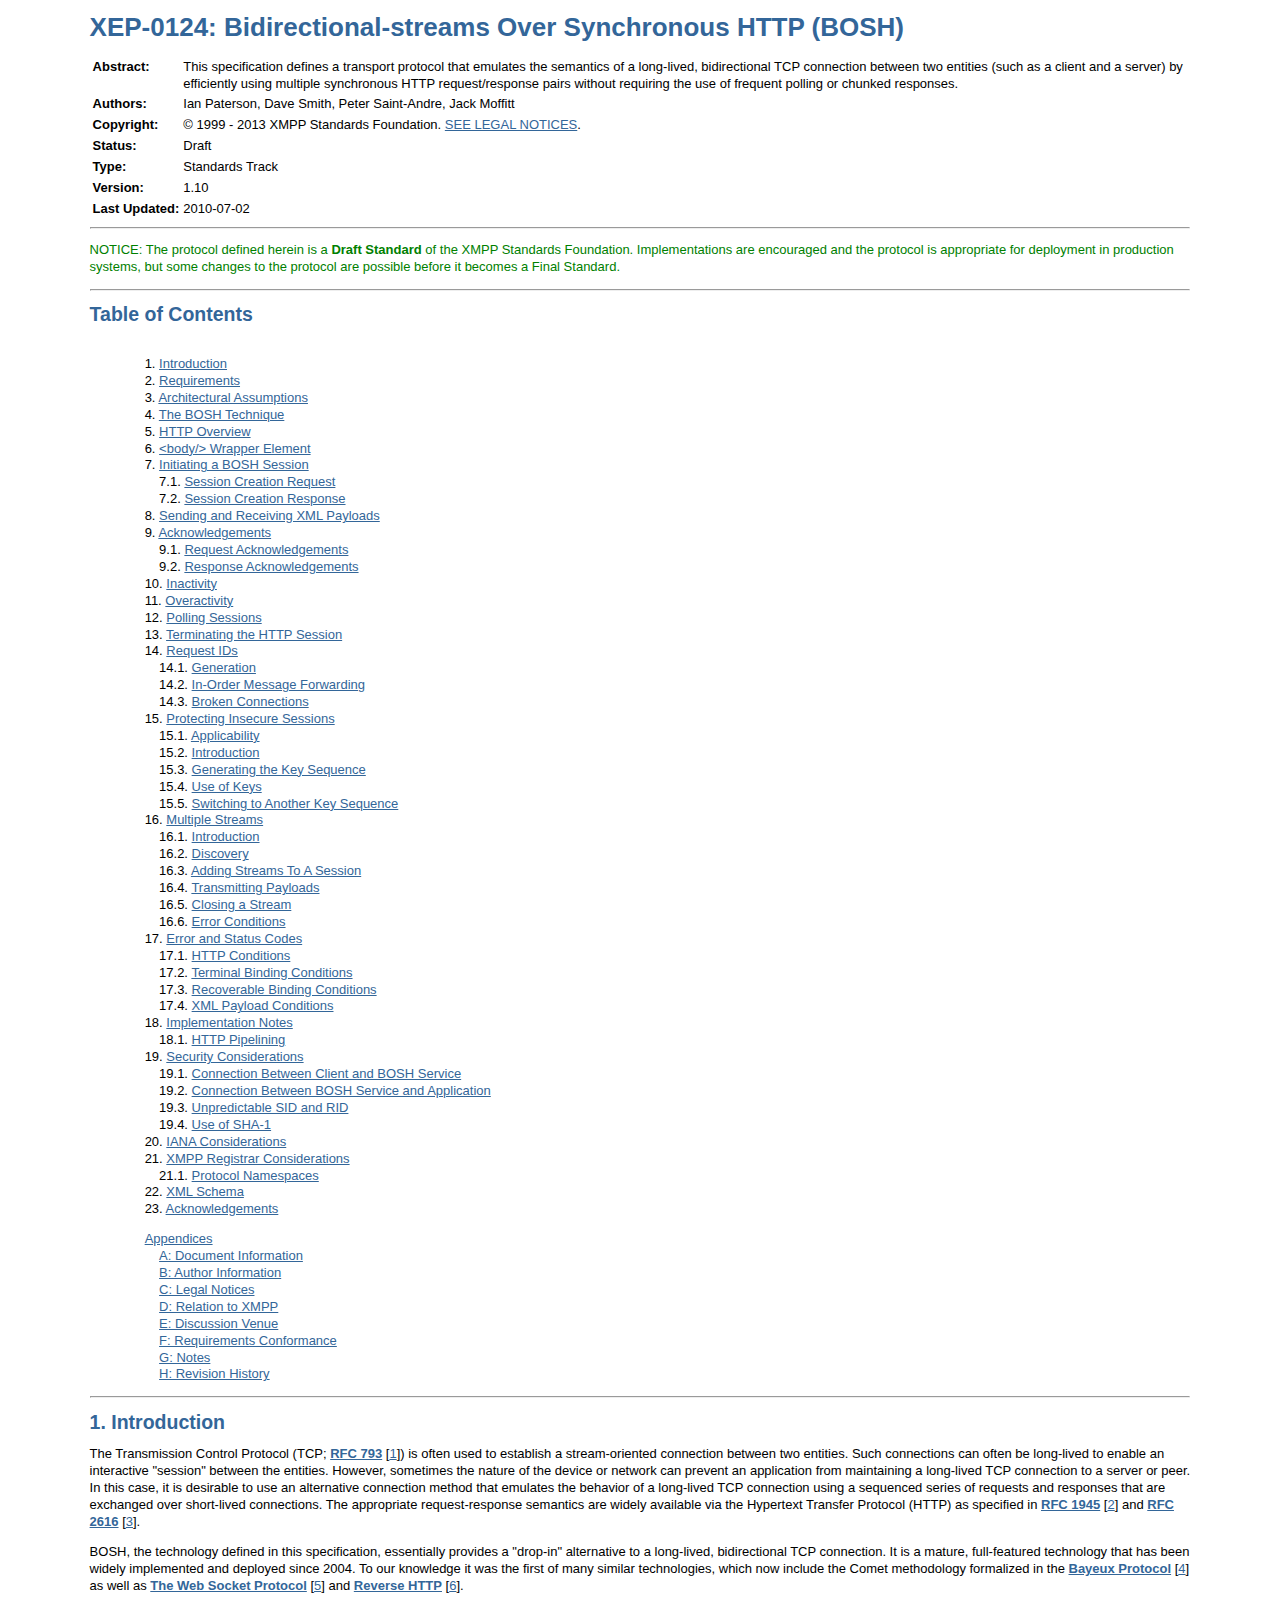
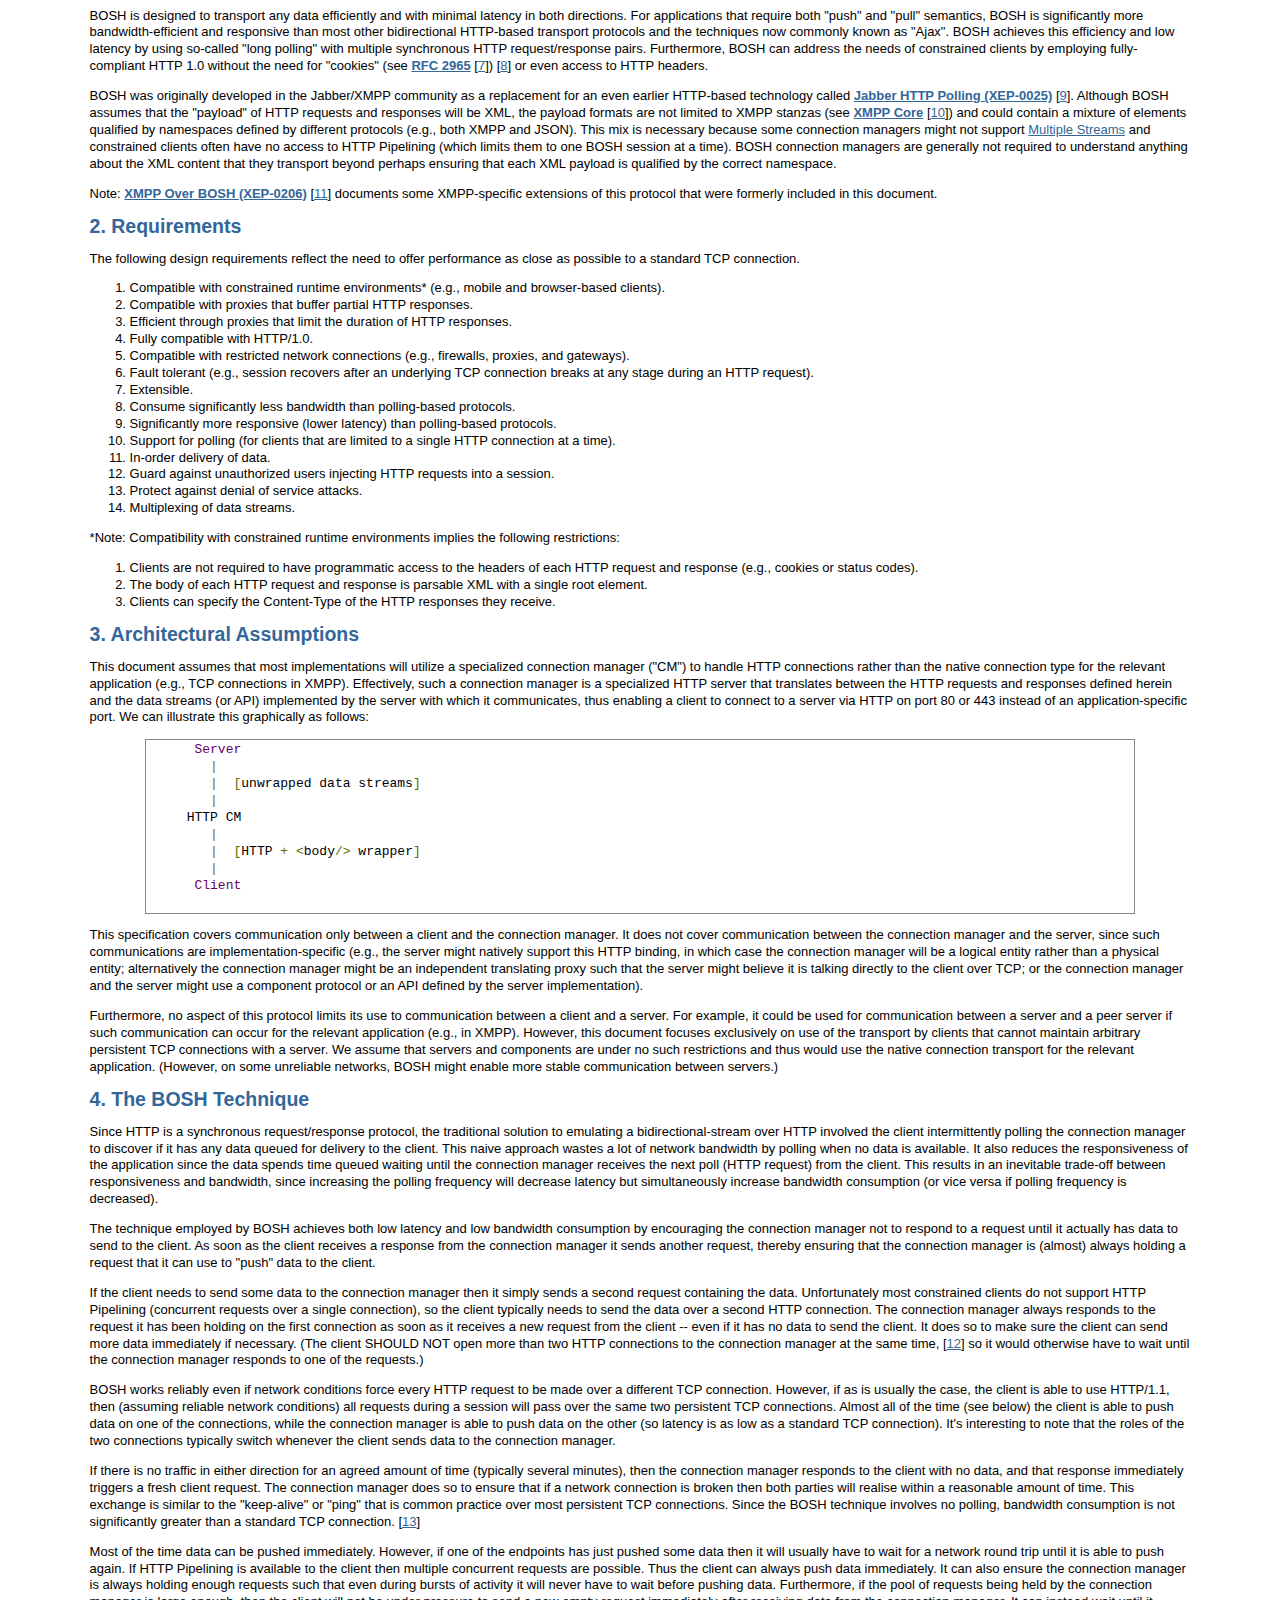
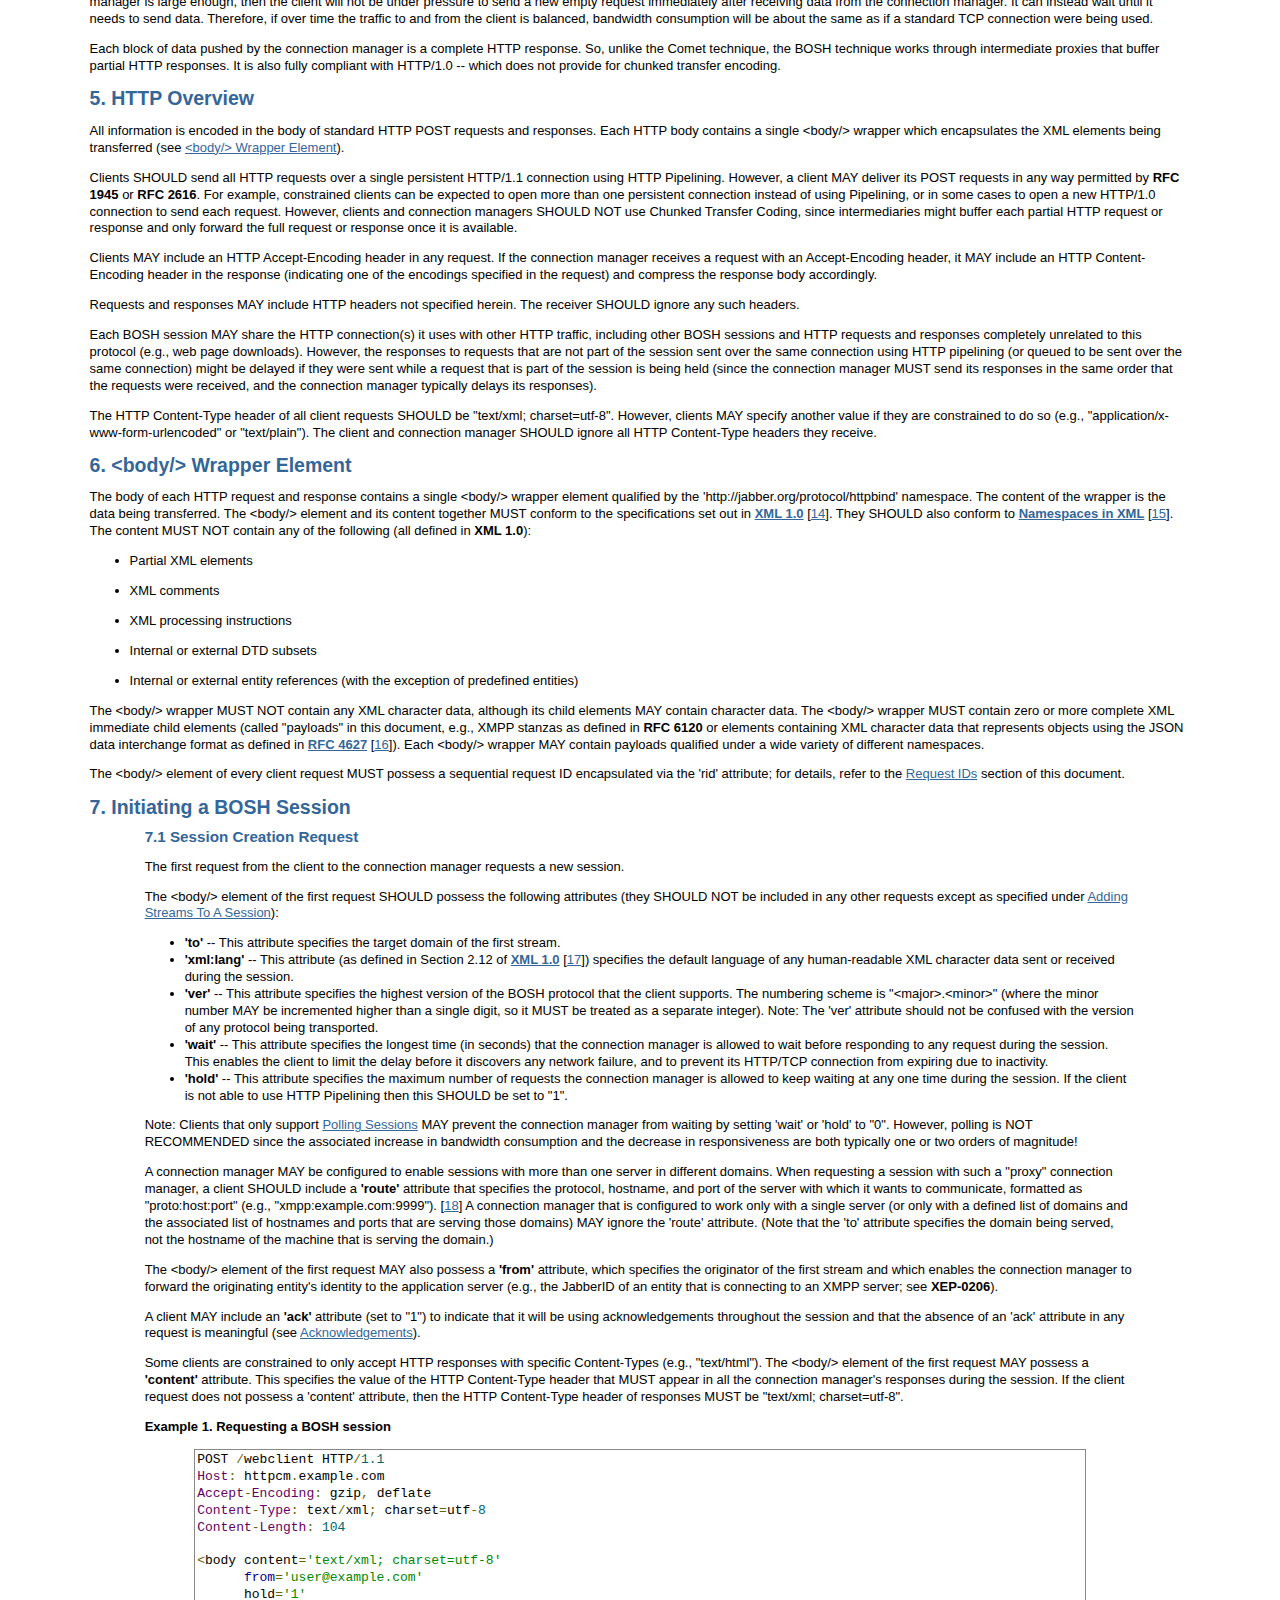
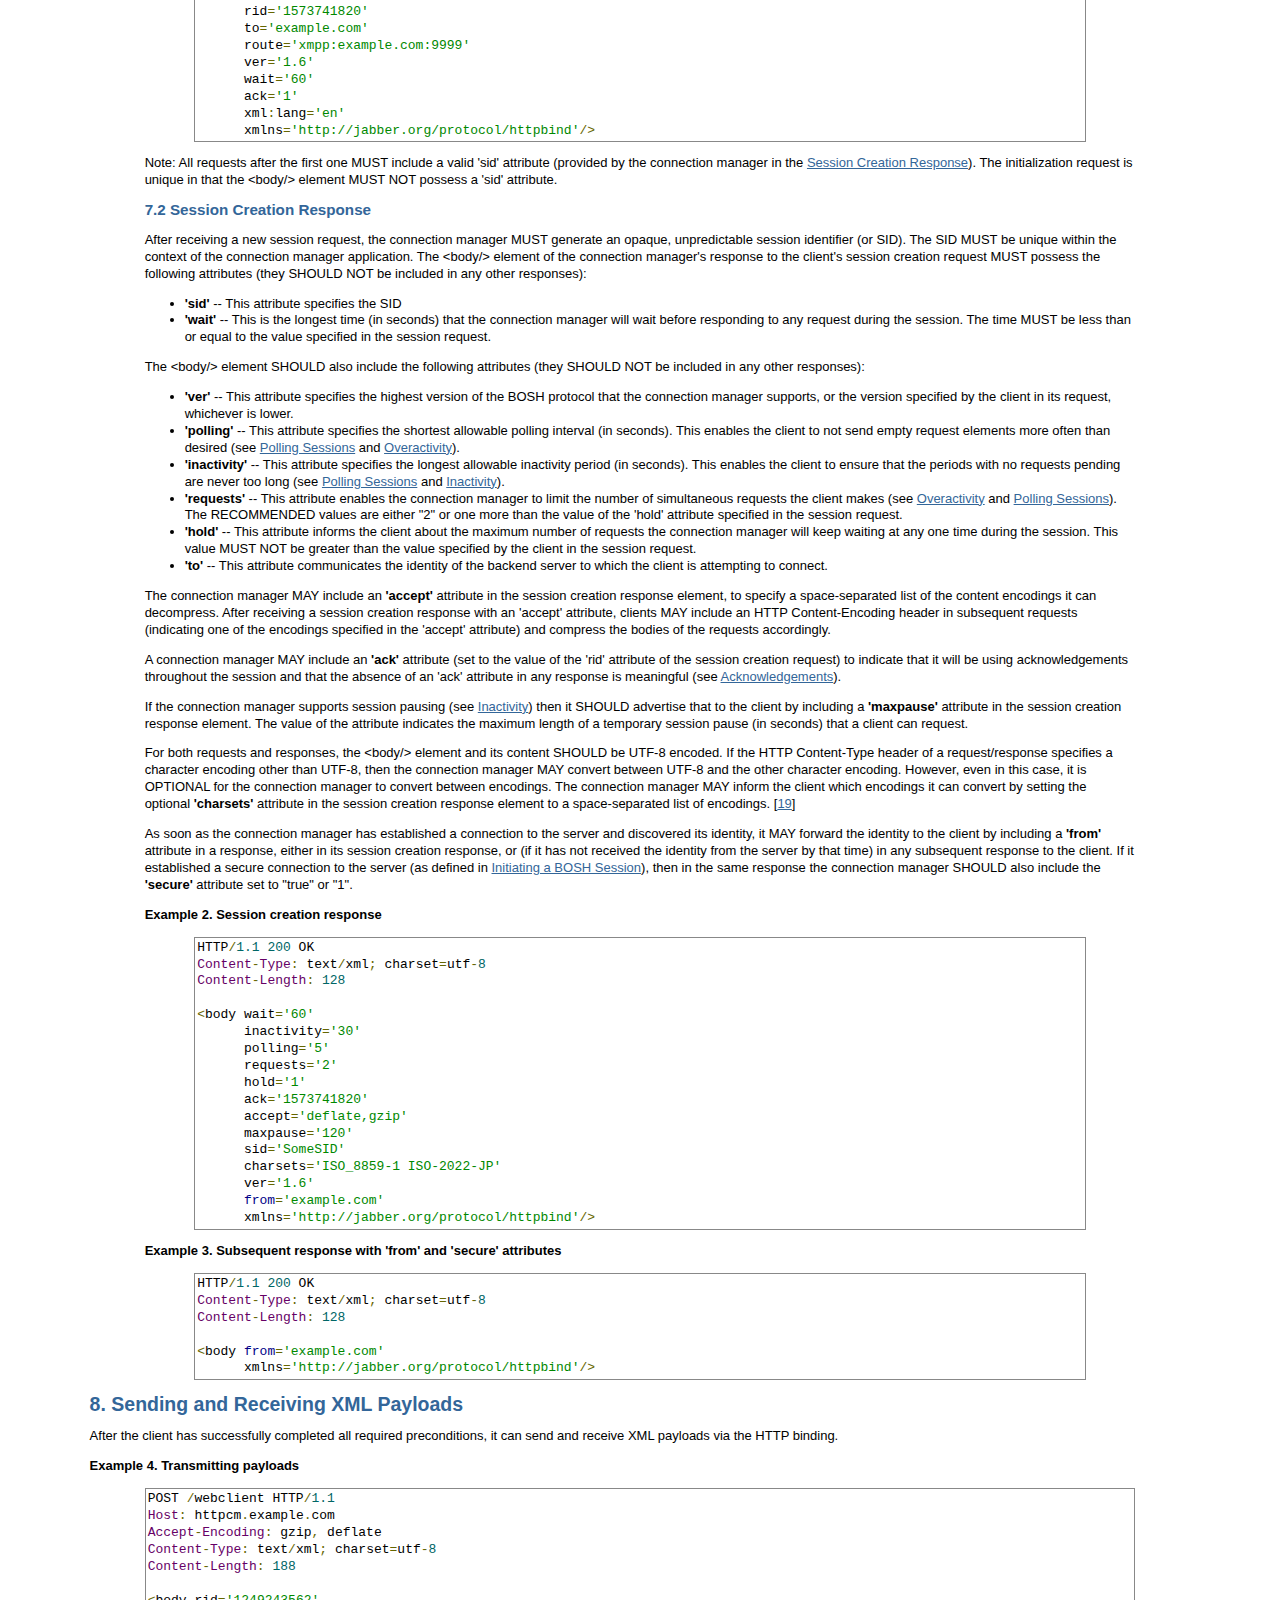
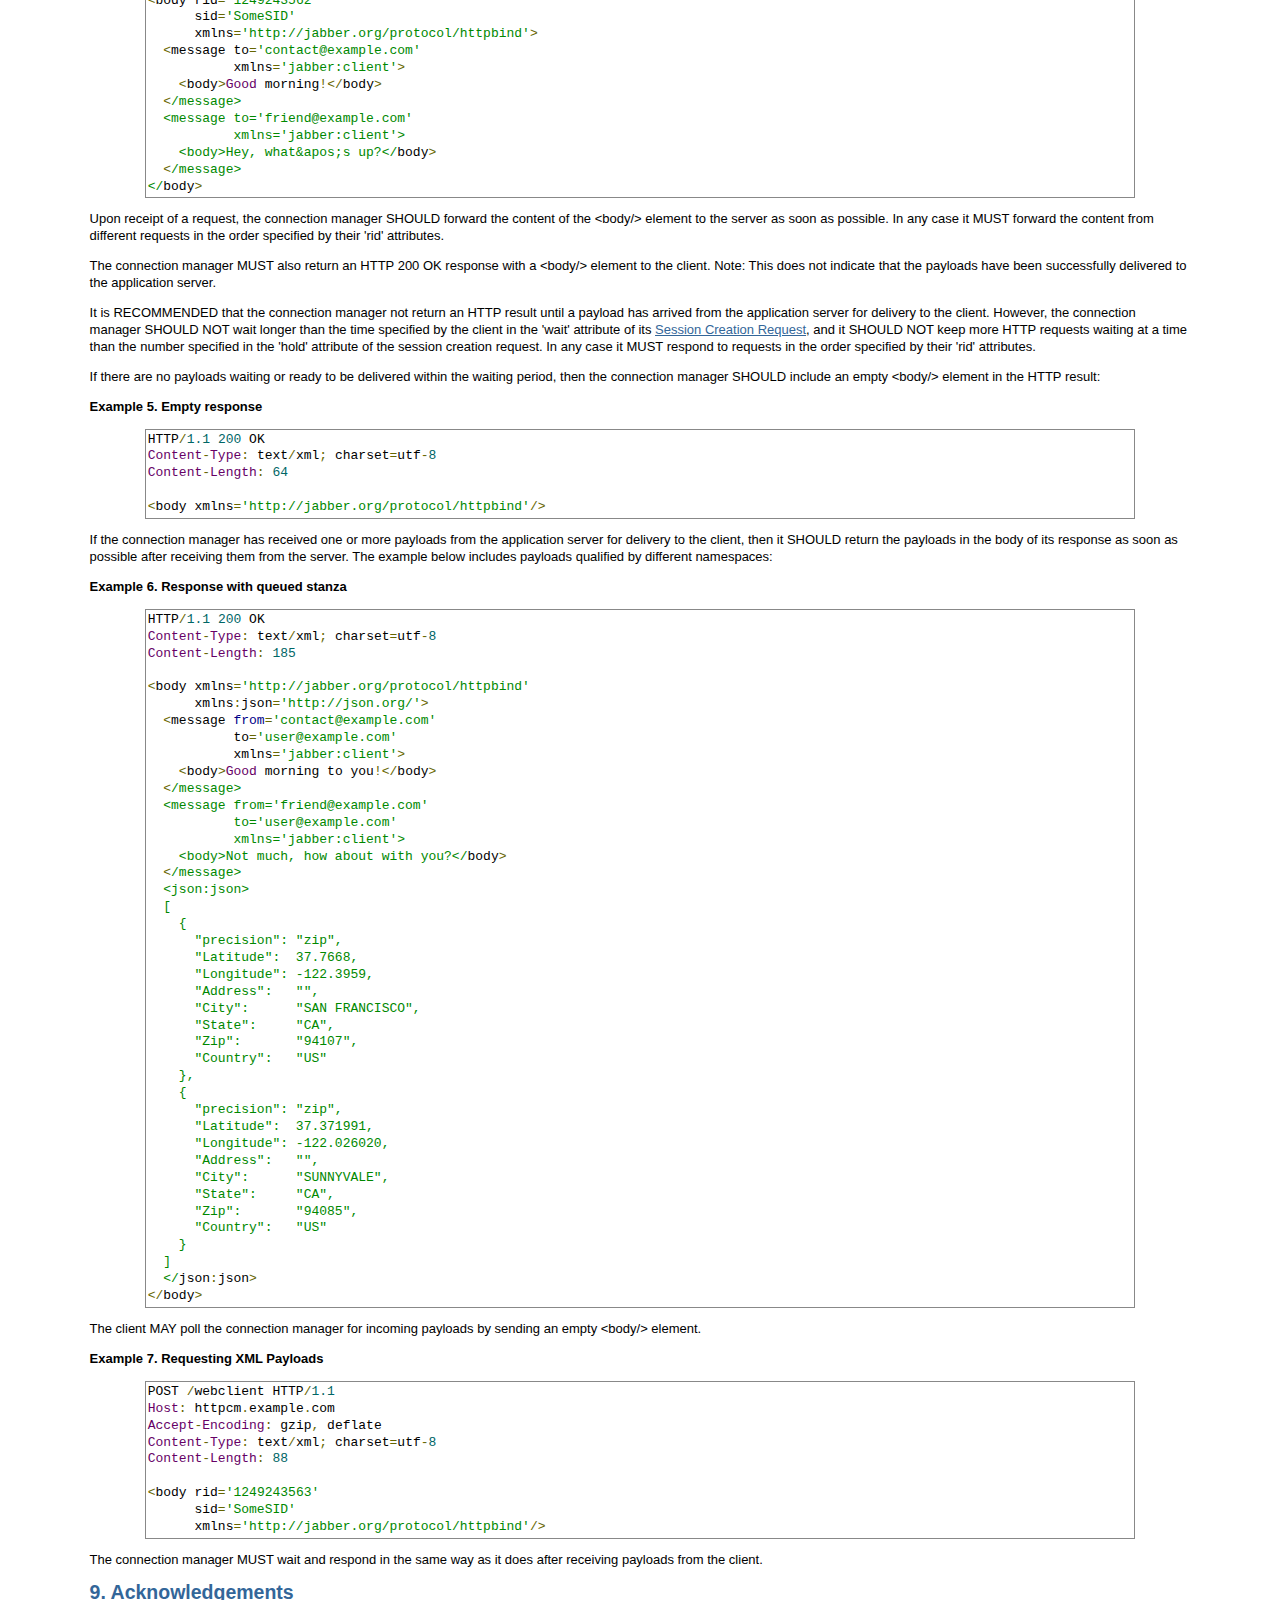
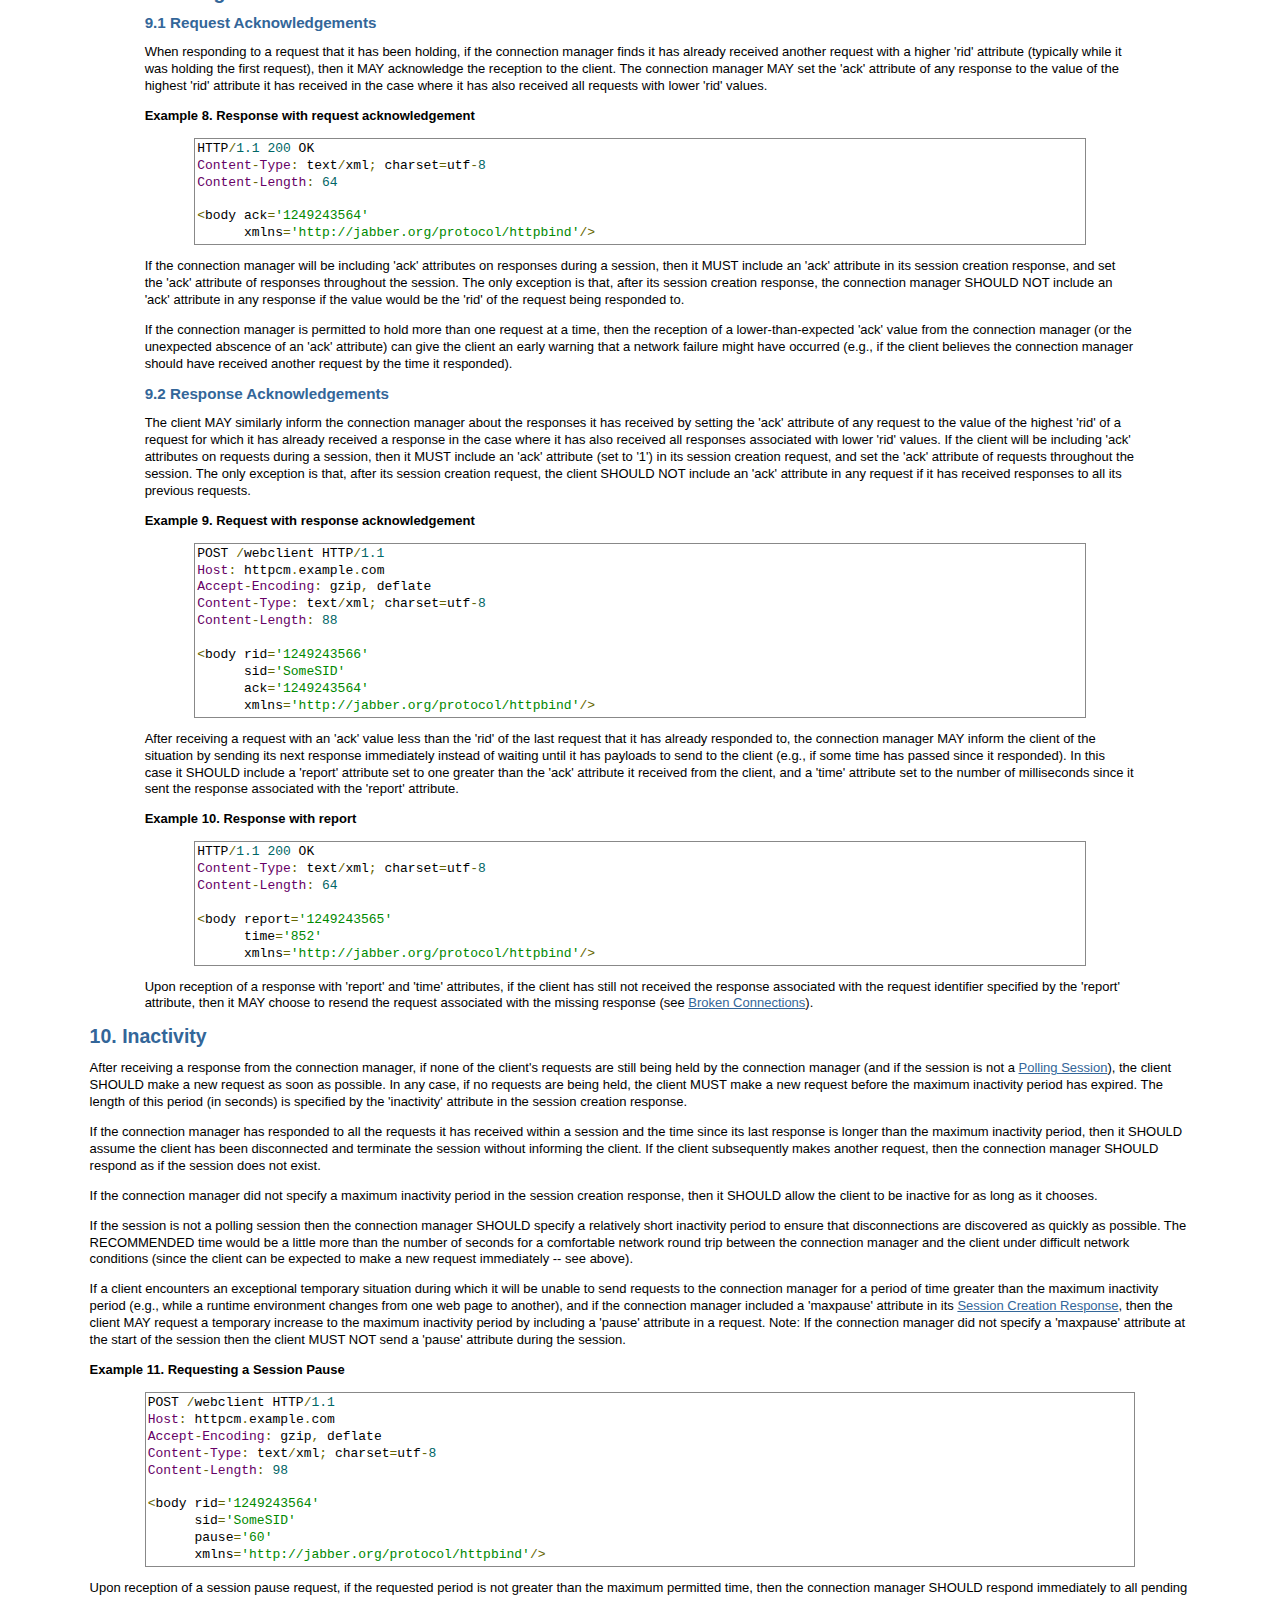
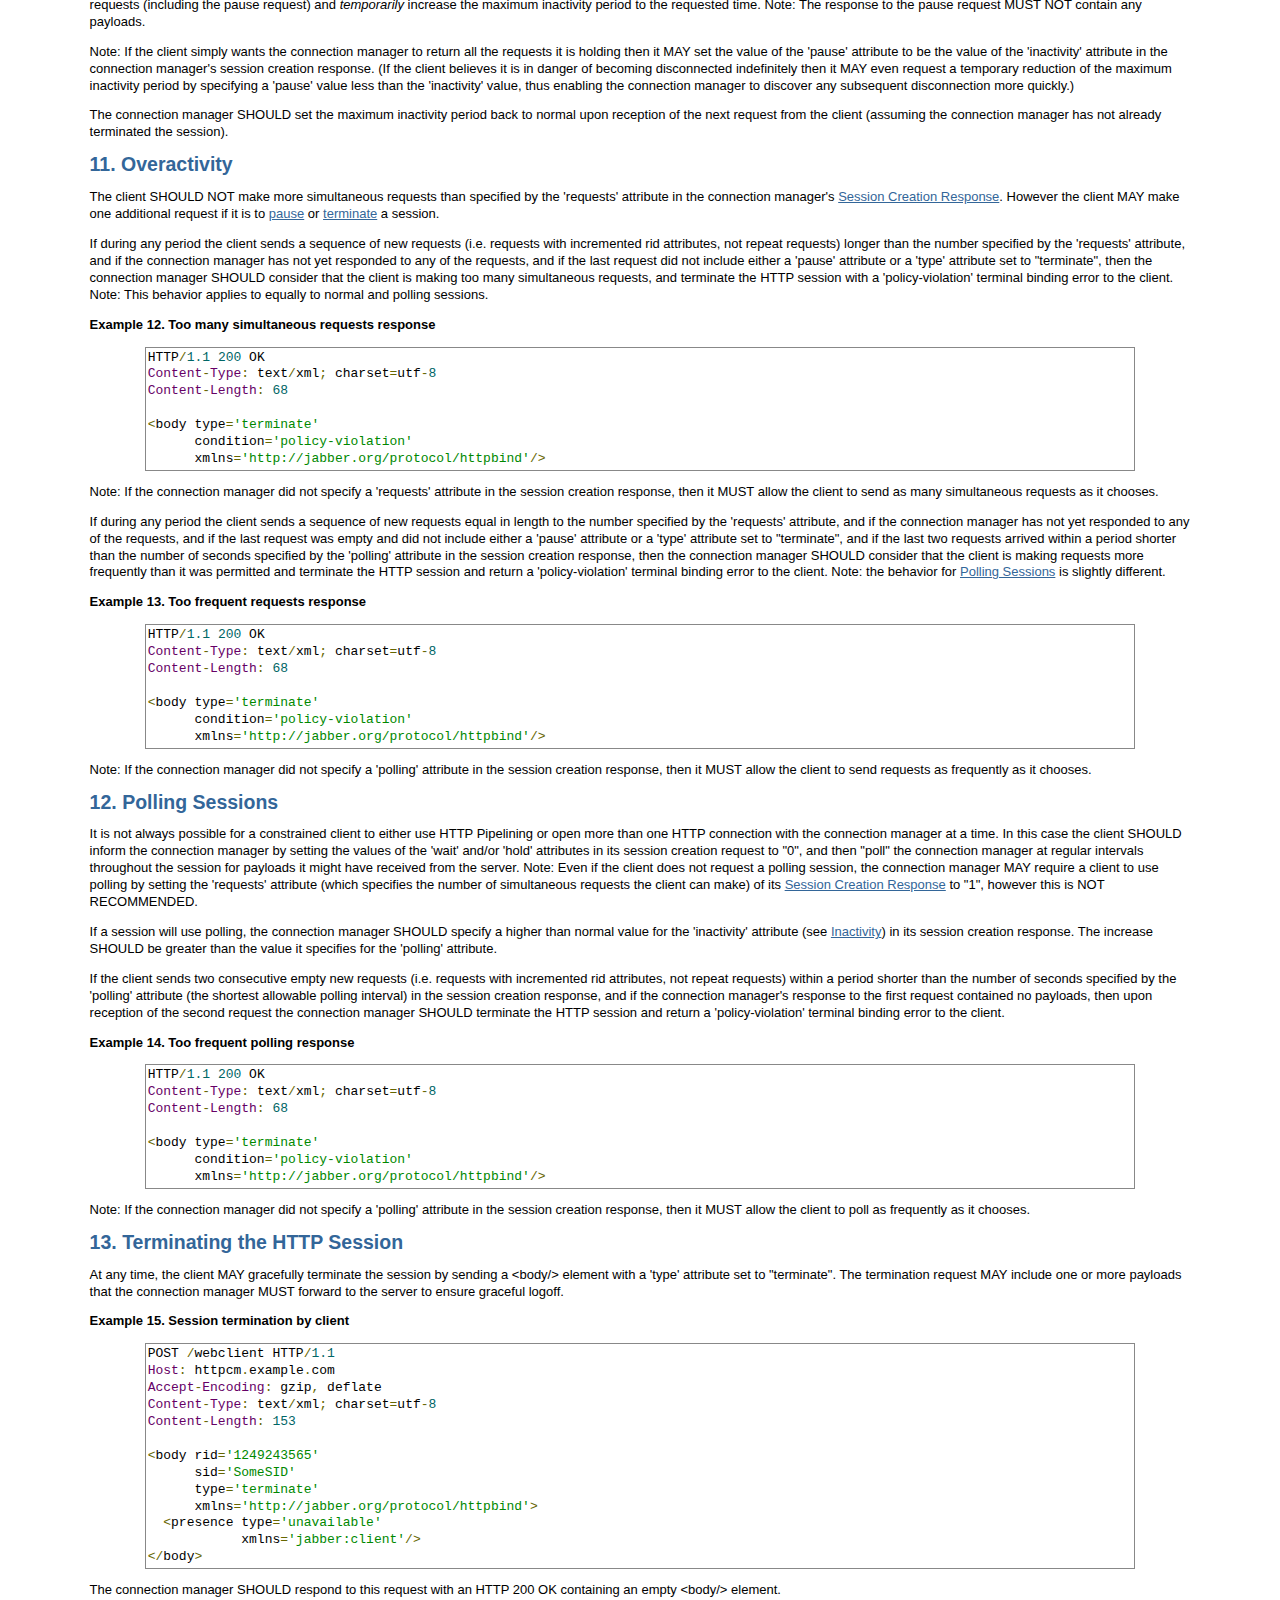
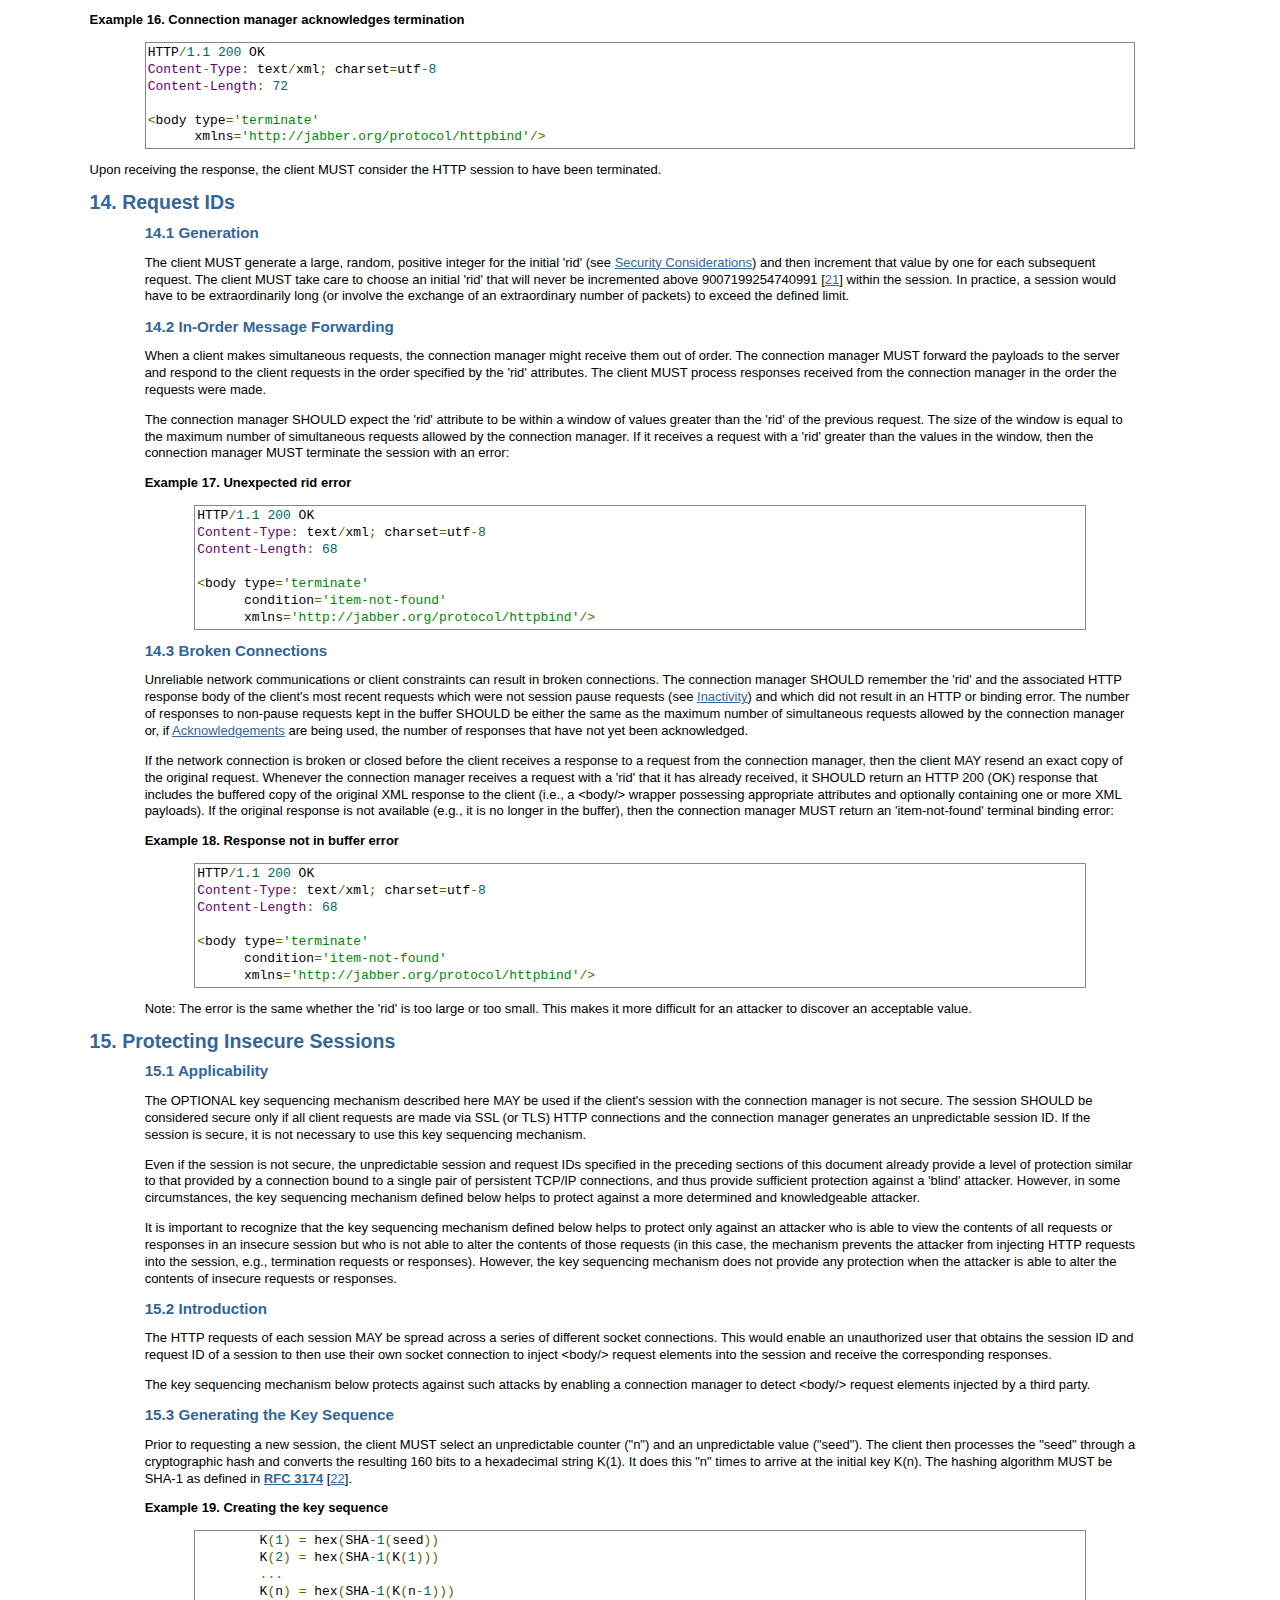
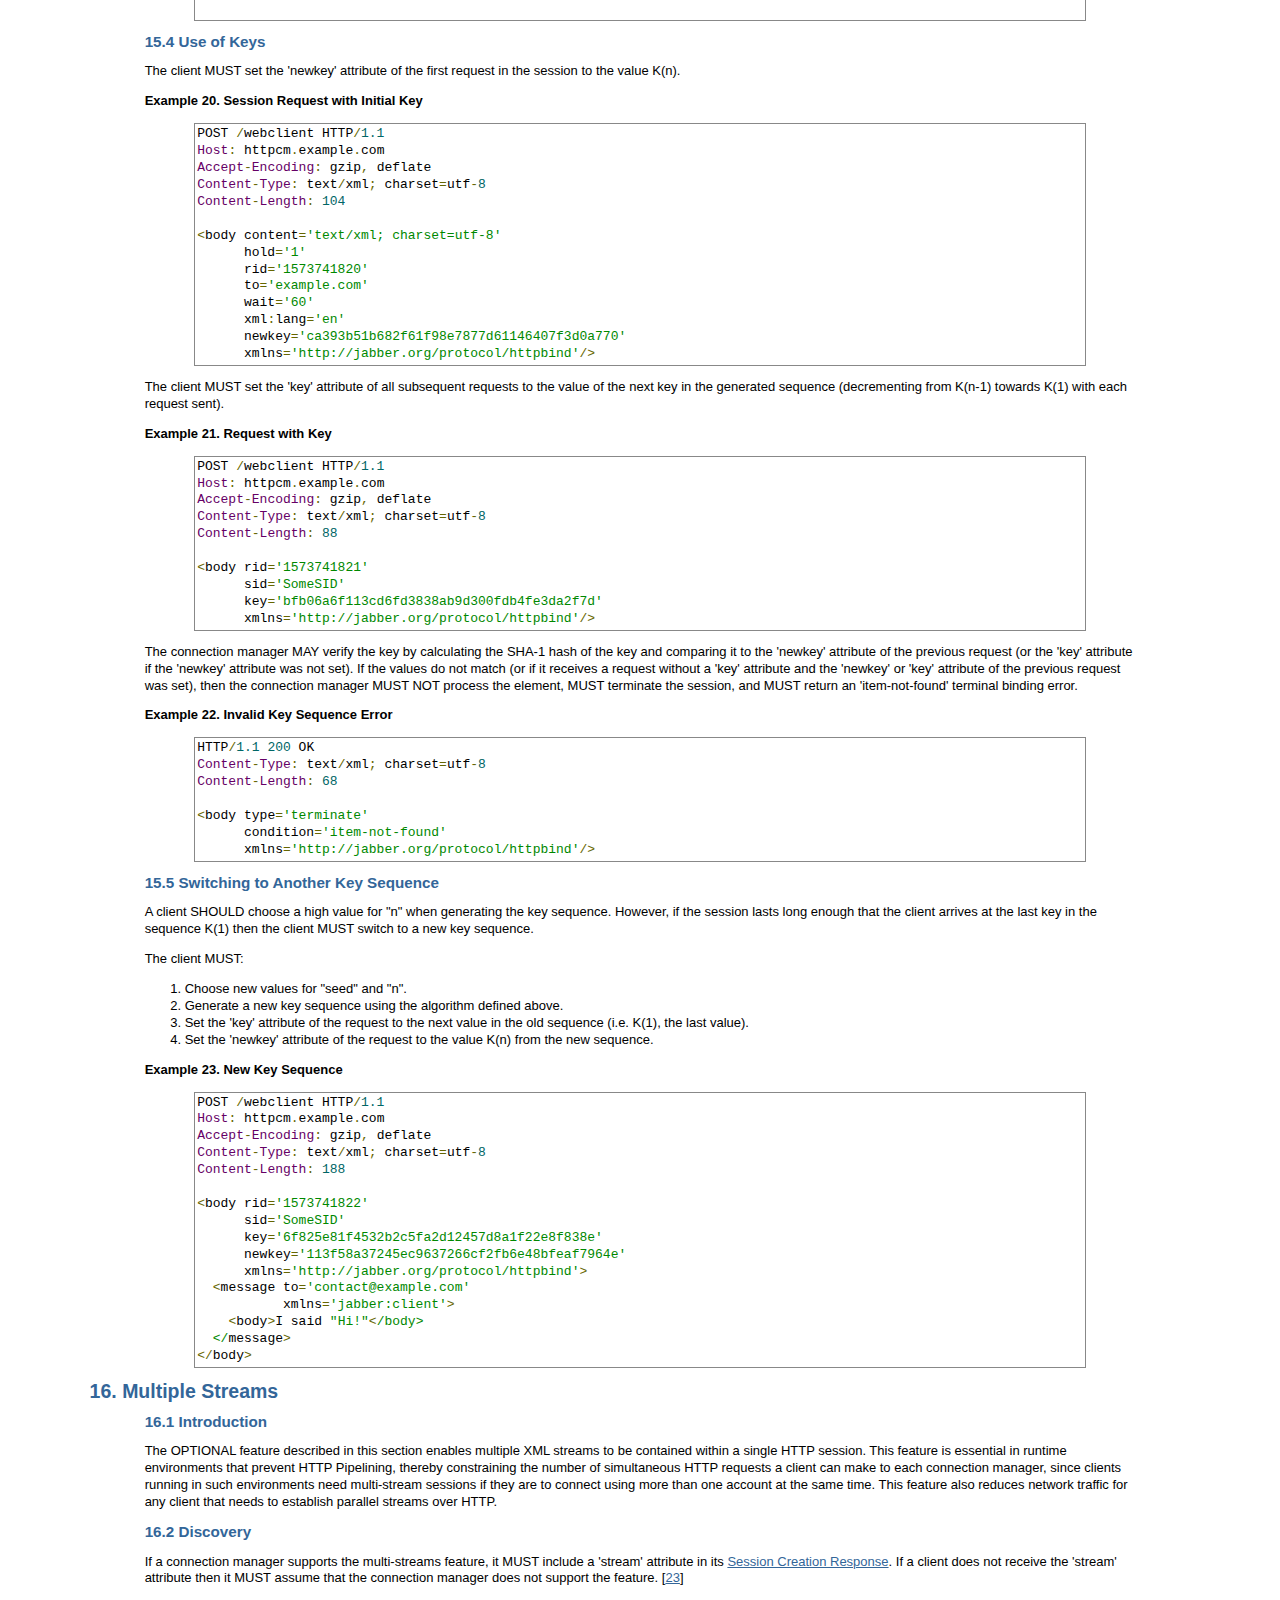
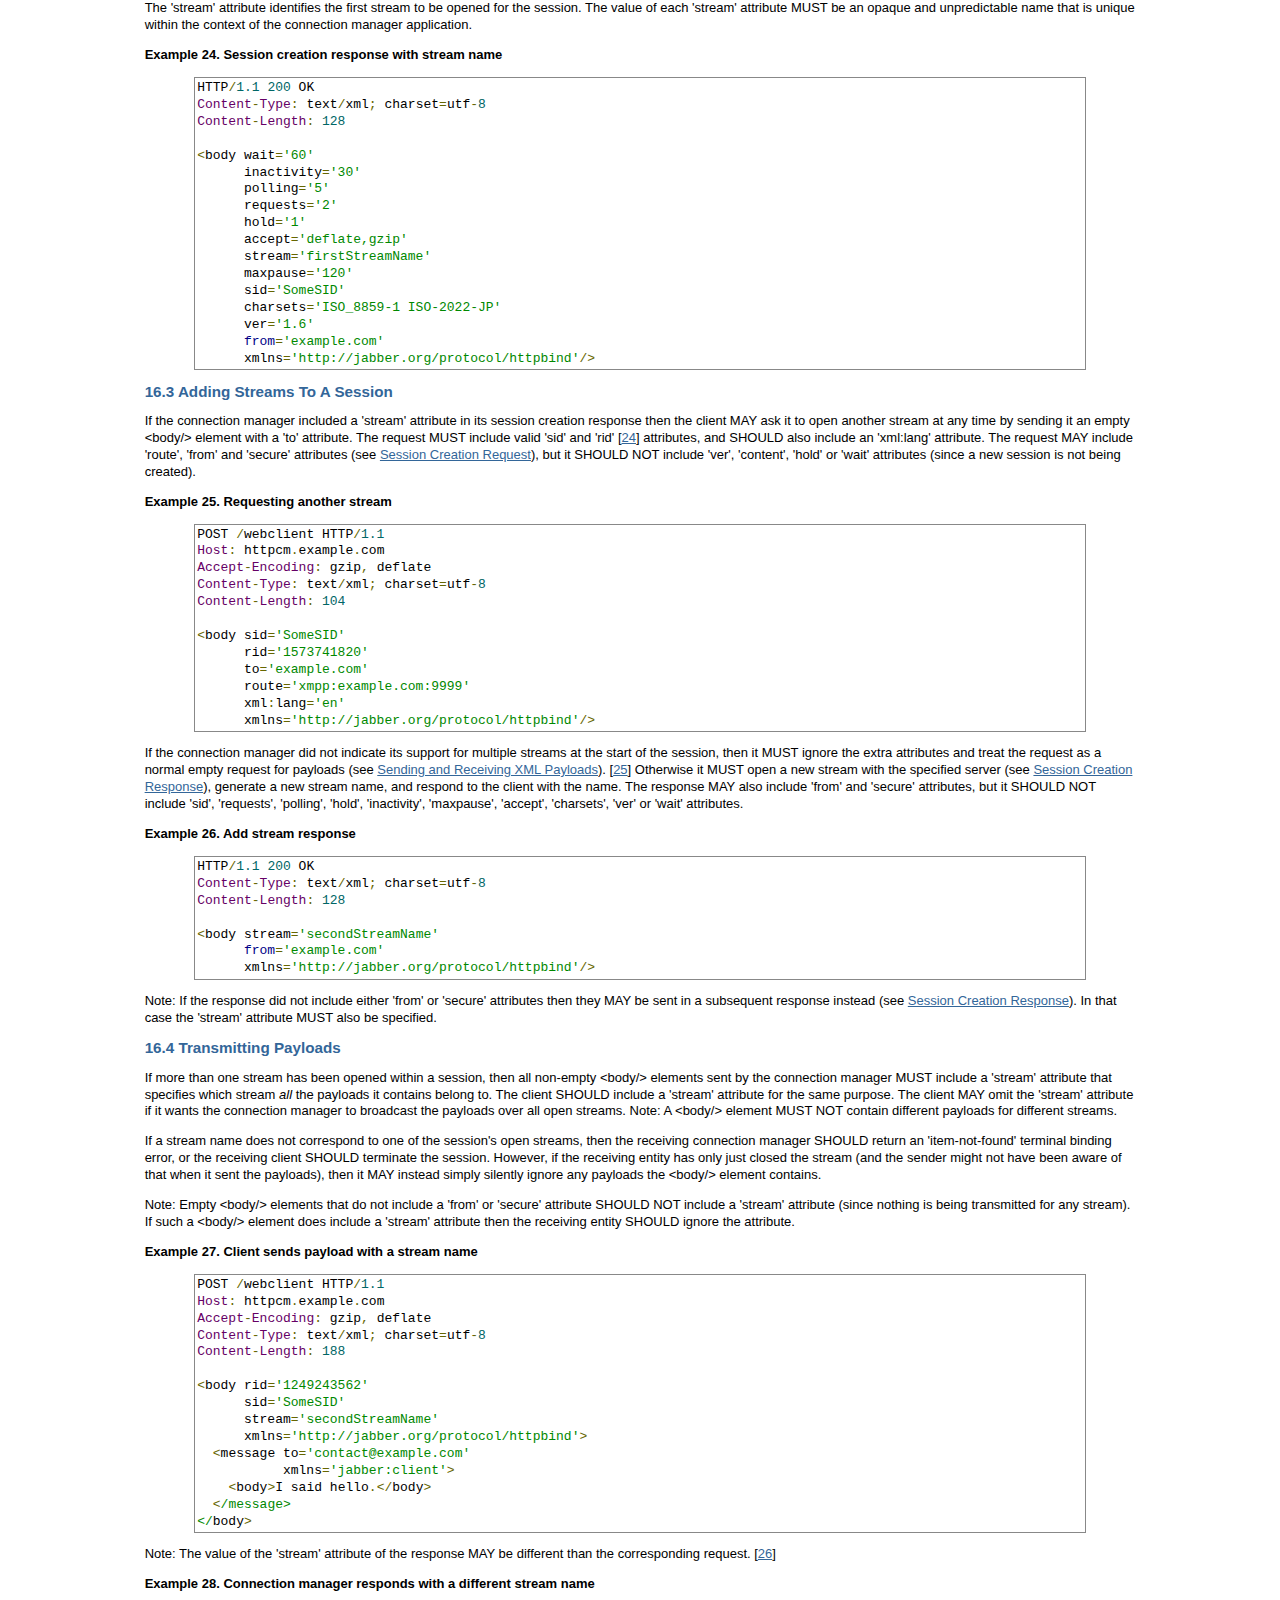
<file: proposal/References/files/456/xep-0124.html>
<!DOCTYPE html PUBLIC "-//W3C//DTD XHTML 1.0 Transitional//EN" "http://www.w3.org/TR/xhtml1/DTD/xhtml1-transitional.dtd">
<html xmlns="http://www.w3.org/1999/xhtml">
<head>
<meta http-equiv="Content-Type" content="text/html; charset=UTF-8">


<meta name="wpd_version" content="0.2">
<meta name="wpd_baseurl" content="http://xmpp.org/extensions/xep-0124.html">
<meta name="wpd_url" content="http://xmpp.org/extensions/xep-0124.html">
<meta name="wpd_date" content="2014-01-06T03:17Z">
<title>XEP-0124: Bidirectional-streams Over Synchronous HTTP (BOSH)</title><link rel="shortcut icon" type="image/x-icon" href="favicon.ico"><script type="text/javascript" src="prettify.js"></script><meta name="viewport" content="width=device-width; initial-scale=1.0; maximum-scale=2.0"><meta name="DC.Title" content="Bidirectional-streams Over Synchronous HTTP (BOSH)"><meta name="DC.Creator" content="Ian Paterson"><meta name="DC.Creator" content="Dave Smith"><meta name="DC.Creator" content="Peter Saint-Andre"><meta name="DC.Creator" content="Jack Moffitt"><meta name="DC.Description" content="This specification defines a transport protocol that emulates the semantics of a long-lived, bidirectional TCP connection between two entities (such as a client and a server) by efficiently using multiple synchronous HTTP request/response pairs without requiring the use of frequent polling or chunked responses."><meta name="DC.Publisher" content="XMPP Standards Foundation"><meta name="DC.Contributor" content="XMPP Extensions Editor"><meta name="DC.Date" content="2010-07-02"><meta name="DC.Type" content="XMPP Extension Protocol"><meta name="DC.Format" content="XHTML"><meta name="DC.Identifier" content="XEP-0124"><meta name="DC.Language" content="en"><meta name="DC.Rights" content="This XMPP Extension Protocol is copyright © 1999 - 2013 by the XMPP Standards Foundation (XSF).">
<link rel="stylesheet" type="text/css" href="xep-0124.css" media="all">
</head>
<body onload="prettyPrint()"><h1>XEP-0124: Bidirectional-streams Over Synchronous HTTP (BOSH)</h1><table><tbody><tr valign="top"><td><strong>Abstract:</strong></td><td>This specification defines a transport protocol that emulates the semantics of a long-lived, bidirectional TCP connection between two entities (such as a client and a server) by efficiently using multiple synchronous HTTP request/response pairs without requiring the use of frequent polling or chunked responses.</td></tr><tr valign="top"><td><strong>Authors:</strong></td><td>Ian Paterson, Dave Smith, Peter Saint-Andre, Jack Moffitt</td></tr><tr valign="top"><td><strong>Copyright:</strong></td><td>© 1999 - 2013 XMPP Standards Foundation. <a href="#appendix-legal">SEE LEGAL NOTICES</a>.</td></tr><tr valign="top"><td><strong>Status:</strong></td><td>Draft</td></tr><tr valign="top"><td><strong>Type:</strong></td><td>Standards Track</td></tr><tr valign="top"><td><strong>Version:</strong></td><td>1.10</td></tr><tr valign="top"><td><strong>Last&nbsp;Updated:</strong></td><td>2010-07-02</td></tr></tbody></table><hr><p style="color: green;">NOTICE: The protocol defined herein is a <strong>Draft Standard</strong> of the XMPP Standards Foundation. Implementations are encouraged and the protocol is appropriate for deployment in production systems, but some changes to the protocol are possible before it becomes a Final Standard.</p><hr><h2>Table of Contents</h2><div class="indent"><p><br>1.  <a href="#intro">Introduction</a><br>2.  <a href="#reqs">Requirements</a><br>3.  <a href="#arch">Architectural Assumptions</a><br>4.  <a href="#technique">The BOSH Technique</a><br>5.  <a href="#overview">HTTP Overview</a><br>6.  <a href="#wrapper">&lt;body/&gt; Wrapper Element</a><br>7.  <a href="#session">Initiating a BOSH Session</a><br>&nbsp;&nbsp;&nbsp;
      7.1.  <a href="#session-request">Session Creation Request</a><br>&nbsp;&nbsp;&nbsp;
      7.2.  <a href="#session-response">Session Creation Response</a><br>8.  <a href="#payloads">Sending and Receiving XML Payloads</a><br>9.  <a href="#ack">Acknowledgements</a><br>&nbsp;&nbsp;&nbsp;
      9.1.  <a href="#ack-request">Request Acknowledgements</a><br>&nbsp;&nbsp;&nbsp;
      9.2.  <a href="#ack-response">Response Acknowledgements</a><br>10.  <a href="#inactive">Inactivity</a><br>11.  <a href="#overactive">Overactivity</a><br>12.  <a href="#poll">Polling Sessions</a><br>13.  <a href="#terminate">Terminating the HTTP Session</a><br>14.  <a href="#rids">Request IDs</a><br>&nbsp;&nbsp;&nbsp;
      14.1.  <a href="#rids-syntax">Generation</a><br>&nbsp;&nbsp;&nbsp;
      14.2.  <a href="#rids-order">In-Order Message Forwarding</a><br>&nbsp;&nbsp;&nbsp;
      14.3.  <a href="#rids-broken">Broken Connections</a><br>15.  <a href="#keys">Protecting Insecure Sessions</a><br>&nbsp;&nbsp;&nbsp;
      15.1.  <a href="#keys-applic">Applicability</a><br>&nbsp;&nbsp;&nbsp;
      15.2.  <a href="#keys-intro">Introduction</a><br>&nbsp;&nbsp;&nbsp;
      15.3.  <a href="#keys-generate">Generating the Key Sequence</a><br>&nbsp;&nbsp;&nbsp;
      15.4.  <a href="#keys-use">Use of Keys</a><br>&nbsp;&nbsp;&nbsp;
      15.5.  <a href="#keys-switch">Switching to Another Key Sequence</a><br>16.  <a href="#multi">Multiple Streams</a><br>&nbsp;&nbsp;&nbsp;
      16.1.  <a href="#multi-intro">Introduction</a><br>&nbsp;&nbsp;&nbsp;
      16.2.  <a href="#multi-discover">Discovery</a><br>&nbsp;&nbsp;&nbsp;
      16.3.  <a href="#multi-add">Adding Streams To A Session</a><br>&nbsp;&nbsp;&nbsp;
      16.4.  <a href="#multi-transmit">Transmitting Payloads</a><br>&nbsp;&nbsp;&nbsp;
      16.5.  <a href="#multi-close">Closing a Stream</a><br>&nbsp;&nbsp;&nbsp;
      16.6.  <a href="#multi-error">Error Conditions</a><br>17.  <a href="#errorstatus">Error and Status Codes</a><br>&nbsp;&nbsp;&nbsp;
      17.1.  <a href="#errorstatus-http">HTTP Conditions</a><br>&nbsp;&nbsp;&nbsp;
      17.2.  <a href="#errorstatus-terminal">Terminal Binding Conditions</a><br>&nbsp;&nbsp;&nbsp;
      17.3.  <a href="#errorstatus-recover">Recoverable Binding Conditions</a><br>&nbsp;&nbsp;&nbsp;
      17.4.  <a href="#errorstatus-stanza">XML Payload Conditions</a><br>18.  <a href="#impl">Implementation Notes</a><br>&nbsp;&nbsp;&nbsp;
      18.1.  <a href="#impl-pipelining">HTTP Pipelining</a><br>19.  <a href="#security">Security Considerations</a><br>&nbsp;&nbsp;&nbsp;
      19.1.  <a href="#security-client">Connection Between Client and BOSH Service</a><br>&nbsp;&nbsp;&nbsp;
      19.2.  <a href="#security-app">Connection Between BOSH Service and Application</a><br>&nbsp;&nbsp;&nbsp;
      19.3.  <a href="#security-sidrid">Unpredictable SID and RID</a><br>&nbsp;&nbsp;&nbsp;
      19.4.  <a href="#security-sha">Use of SHA-1</a><br>20.  <a href="#iana">IANA Considerations</a><br>21.  <a href="#registrar">XMPP Registrar Considerations</a><br>&nbsp;&nbsp;&nbsp;
      21.1.  <a href="#registrar-ns">Protocol Namespaces</a><br>22.  <a href="#schema">XML Schema</a><br>23.  <a href="#acks">Acknowledgements</a></p><p><a href="#appendices">Appendices</a><br>&nbsp;&nbsp;&nbsp;&nbsp;<a href="#appendix-docinfo">A: Document Information</a><br>&nbsp;&nbsp;&nbsp;&nbsp;<a href="#appendix-authorinfo">B: Author Information</a><br>&nbsp;&nbsp;&nbsp;&nbsp;<a href="#appendix-legal">C: Legal Notices</a><br>&nbsp;&nbsp;&nbsp;&nbsp;<a href="#appendix-xmpp">D: Relation to XMPP</a><br>&nbsp;&nbsp;&nbsp;&nbsp;<a href="#appendix-discuss">E: Discussion Venue</a><br>&nbsp;&nbsp;&nbsp;&nbsp;<a href="#appendix-conformance">F: Requirements Conformance</a><br>&nbsp;&nbsp;&nbsp;&nbsp;<a href="#appendix-notes">G: Notes</a><br>&nbsp;&nbsp;&nbsp;&nbsp;<a href="#appendix-revs">H: Revision History</a></p></div><hr><h2>1.
       <a name="intro" id="intro">Introduction</a></h2>
    <p>The Transmission Control Protocol (TCP; <span class="ref"><a href="http://tools.ietf.org/html/rfc0793">RFC 793</a></span>  [<a href="#nt-id216582">1</a>]) is often used to establish a stream-oriented connection between two entities. Such connections can often be long-lived to enable an interactive "session" between the entities. However, sometimes the nature of the device or network can prevent an application from maintaining a long-lived TCP connection to a server or peer. In this case, it is desirable to use an alternative connection method that emulates the behavior of a long-lived TCP connection using a sequenced series of requests and responses that are exchanged over short-lived connections. The appropriate request-response semantics are widely available via the Hypertext Transfer Protocol (HTTP) as specified in <span class="ref"><a href="http://tools.ietf.org/html/rfc1945">RFC 1945</a></span>  [<a href="#nt-id216609">2</a>] and <span class="ref"><a href="http://tools.ietf.org/html/rfc2616">RFC 2616</a></span>  [<a href="#nt-id216629">3</a>].</p>
    <p>BOSH, the technology defined in this specification, essentially provides a "drop-in" alternative to a long-lived, bidirectional TCP connection. It is a mature, full-featured technology that has been widely implemented and deployed since 2004. To our knowledge it was the first of many similar technologies, which now include the Comet methodology formalized in the <span class="ref"><a href="http://svn.cometd.org/trunk/bayeux/bayeux.html">Bayeux Protocol</a></span>  [<a href="#nt-id216649">4</a>] as well as <span class="ref"><a href="http://tools.ietf.org/html/draft-hixie-thewebsocketprotocol">The Web Socket Protocol</a></span>  [<a href="#nt-id216670">5</a>] and <span class="ref"><a href="http://tools.ietf.org/html/draft-lentczner-rhttp">Reverse HTTP</a></span>  [<a href="#nt-id216692">6</a>].</p>
    <p>BOSH is designed to transport any data efficiently and with minimal latency in both directions. For applications that require both "push" and "pull" semantics, BOSH is significantly more bandwidth-efficient and responsive than most other bidirectional HTTP-based transport protocols and the techniques now commonly known as "Ajax". BOSH achieves this efficiency and low latency by using so-called "long polling" with multiple synchronous HTTP request/response pairs. Furthermore, BOSH can address the needs of constrained clients by employing fully-compliant HTTP 1.0 without the need for "cookies" (see <span class="ref"><a href="http://tools.ietf.org/html/rfc2965">RFC 2965</a></span>  [<a href="#nt-id216718">7</a>])  [<a href="#nt-id216659">8</a>] or even access to HTTP headers.</p>
    <p>BOSH was originally developed in the Jabber/XMPP community as a replacement for an even earlier HTTP-based technology called <span class="ref"><a href="http://xmpp.org/extensions/xep-0025.html">Jabber HTTP Polling (XEP-0025)</a></span>  [<a href="#nt-id216744">9</a>]. Although BOSH assumes that the "payload" of HTTP requests and responses will be XML, the payload formats are not limited to XMPP stanzas (see <span class="ref"><a href="http://tools.ietf.org/html/rfc6120">XMPP Core</a></span>  [<a href="#nt-id216764">10</a>]) and could contain a mixture of elements qualified by namespaces defined by different protocols (e.g., both XMPP and JSON). This mix is necessary because some connection managers might not support <a href="#multi">Multiple Streams</a> and constrained clients often have no access to HTTP Pipelining (which limits them to one BOSH session at a time). BOSH connection managers are generally not required to understand anything about the XML content that they transport beyond perhaps ensuring that each XML payload is qualified by the correct namespace.</p>
    <p>Note: <span class="ref"><a href="http://xmpp.org/extensions/xep-0206.html">XMPP Over BOSH (XEP-0206)</a></span>  [<a href="#nt-id216792">11</a>] documents some XMPP-specific extensions of this protocol that were formerly included in this document.</p>
  <h2>2.
       <a name="reqs" id="reqs">Requirements</a></h2>
    <p>The following design requirements reflect the need to offer performance as close as possible to a standard TCP connection.</p>
    <ol>
      <li>Compatible with constrained runtime environments* (e.g., mobile and browser-based clients).</li>
      <li>Compatible with proxies that buffer partial HTTP responses.</li>
      <li>Efficient through proxies that limit the duration of HTTP responses.</li>
      <li>Fully compatible with HTTP/1.0.</li>
      <li>Compatible with restricted network connections (e.g., firewalls, proxies, and gateways).</li>
      <li>Fault tolerant (e.g., session recovers after an underlying TCP connection breaks at any stage during an HTTP request).</li>
      <li>Extensible.</li>
      <li>Consume significantly less bandwidth than polling-based protocols.</li>
      <li>Significantly more responsive (lower latency) than polling-based protocols.</li>
      <li>Support for polling (for clients that are limited to a single HTTP connection at a time).</li>
      <li>In-order delivery of data.</li>
      <li>Guard against unauthorized users injecting HTTP requests into a session.</li>
      <li>Protect against denial of service attacks.</li>
      <li>Multiplexing of data streams.</li>
    </ol>
    <p>*Note: Compatibility with constrained runtime environments implies the following restrictions:</p>
    <ol>
      <li>Clients are not required to have programmatic access to the headers of each HTTP request and response (e.g., cookies or status codes).</li>
      <li>The body of each HTTP request and response is parsable XML with a single root element.</li>
      <li>Clients can specify the Content-Type of the HTTP responses they receive.</li>
    </ol>
  <h2>3.
       <a name="arch" id="arch">Architectural Assumptions</a></h2>
    <p>This document assumes that most implementations will utilize a specialized connection manager ("CM") to handle HTTP connections rather than the native connection type for the relevant application (e.g., TCP connections in XMPP). Effectively, such a connection manager is a specialized HTTP server that translates between the HTTP requests and responses defined herein and the data streams (or API) implemented by the server with which it communicates, thus enabling a client to connect to a server via HTTP on port 80 or 443 instead of an application-specific port. We can illustrate this graphically as follows:</p>
    <p class="caption"></p><div class="indent"><pre class="prettyprint"><span class="pln">&nbsp; &nbsp; &nbsp; </span><span class="typ">Server</span><span class="pln"><br>&nbsp; &nbsp; &nbsp; &nbsp; </span><span class="pun">|</span><span class="pln"><br>&nbsp; &nbsp; &nbsp; &nbsp; </span><span class="pun">|</span><span class="pln"> &nbsp;</span><span class="pun">[</span><span class="pln">unwrapped data streams</span><span class="pun">]</span><span class="pln"><br>&nbsp; &nbsp; &nbsp; &nbsp; </span><span class="pun">|</span><span class="pln"><br>&nbsp; &nbsp; &nbsp;HTTP CM<br>&nbsp; &nbsp; &nbsp; &nbsp; </span><span class="pun">|</span><span class="pln"><br>&nbsp; &nbsp; &nbsp; &nbsp; </span><span class="pun">|</span><span class="pln"> &nbsp;</span><span class="pun">[</span><span class="pln">HTTP </span><span class="pun">+</span><span class="pln"> </span><span class="pun">&lt;</span><span class="pln">body</span><span class="pun">/&gt;</span><span class="pln"> wrapper</span><span class="pun">]</span><span class="pln"><br>&nbsp; &nbsp; &nbsp; &nbsp; </span><span class="pun">|</span><span class="pln"><br>&nbsp; &nbsp; &nbsp; </span><span class="typ">Client</span><span class="pln"><br>&nbsp; &nbsp; </span></pre></div>
    <p>This specification covers communication only between a client and the connection manager. It does not cover communication between the connection manager and the server, since such communications are implementation-specific (e.g., the server might natively support this HTTP binding, in which case the connection manager will be a logical entity rather than a physical entity; alternatively the connection manager might be an independent translating proxy such that the server might believe it is talking directly to the client over TCP; or the connection manager and the server might use a component protocol or an API defined by the server implementation).</p>
    <p>Furthermore, no aspect of this protocol limits its use to communication between a client and a server. For example, it could be used for communication between a server and a peer server if such communication can occur for the relevant application (e.g., in XMPP). However, this document focuses exclusively on use of the transport by clients that cannot maintain arbitrary persistent TCP connections with a server. We assume that servers and components are under no such restrictions and thus would use the native connection transport for the relevant application. (However, on some unreliable networks, BOSH might enable more stable communication between servers.)</p>
  <h2>4.
       <a name="technique" id="technique">The BOSH Technique</a></h2>
    <p>Since HTTP is a synchronous request/response protocol, the traditional solution to emulating a bidirectional-stream over HTTP involved the client intermittently polling the connection manager to discover if it has any data queued for delivery to the client. This naive approach wastes a lot of network bandwidth by polling when no data is available. It also reduces the responsiveness of the application since the data spends time queued waiting until the connection manager receives the next poll (HTTP request) from the client. This results in an inevitable trade-off between responsiveness and bandwidth, since increasing the polling frequency will decrease latency but simultaneously increase bandwidth consumption (or vice versa if polling frequency is decreased).</p>
    <p>The technique employed by BOSH achieves both low latency and low bandwidth consumption by encouraging the connection manager not to respond to a request until it actually has data to send to the client. As soon as the client receives a response from the connection manager it sends another request, thereby ensuring that the connection manager is (almost) always holding a request that it can use to "push" data to the client.</p>
    <p>If the client needs to send some data to the connection manager then it simply sends a second request containing the data. Unfortunately most constrained clients do not support HTTP Pipelining (concurrent requests over a single connection), so the client typically needs to send the data over a second HTTP connection. The connection manager always responds to the request it has been holding on the first connection as soon as it receives a new request from the client -- even if it has no data to send the client. It does so to make sure the client can send more data immediately if necessary. (The client SHOULD NOT open more than two HTTP connections to the connection manager at the same time,  [<a href="#nt-id216951">12</a>] so it would otherwise have to wait until the connection manager responds to one of the requests.)</p>
    <p>BOSH works reliably even if network conditions force every HTTP request to be made over a different TCP connection. However, if as is usually the case, the client is able to use HTTP/1.1, then (assuming reliable network conditions) all requests during a session will pass over the same two persistent TCP connections. Almost all of the time (see below) the client is able to push data on one of the connections, while the connection manager is able to push data on the other (so latency is as low as a standard TCP connection). It's interesting to note that the roles of the two connections typically switch whenever the client sends data to the connection manager.</p>
    <p>If there is no traffic in either direction for an agreed amount of time (typically several minutes), then the connection manager responds to the client with no data, and that response immediately triggers a fresh client request. The connection manager does so to ensure that if a network connection is broken then both parties will realise within a reasonable amount of time. This exchange is similar to the "keep-alive" or "ping" that is common practice over most persistent TCP connections. Since the BOSH technique involves no polling, bandwidth consumption is not significantly greater than a standard TCP connection.  [<a href="#nt-id216978">13</a>]</p>
    <p>Most of the time data can be pushed immediately. However, if one of the endpoints has just pushed some data then it will usually have to wait for a network round trip until it is able to push again. If HTTP Pipelining is available to the client then multiple concurrent requests are possible. Thus the client can always push data immediately. It can also ensure the connection manager is always holding enough requests such that even during bursts of activity it will never have to wait before pushing data. Furthermore, if the pool of requests being held by the connection manager is large enough, then the client will not be under pressure to send a new empty request immediately after receiving data from the connection manager. It can instead wait until it needs to send data. Therefore, if over time the traffic to and from the client is balanced, bandwidth consumption will be about the same as if a standard TCP connection were being used.</p>
    <p>Each block of data pushed by the connection manager is a complete HTTP response. So, unlike the Comet technique, the BOSH technique works through intermediate proxies that buffer partial HTTP responses. It is also fully compliant with HTTP/1.0 -- which does not provide for chunked transfer encoding.</p>
  <h2>5.
       <a name="overview" id="overview">HTTP Overview</a></h2>
    <p>All information is encoded in the body of standard HTTP POST requests and responses. Each HTTP body contains a single &lt;body/&gt; wrapper which encapsulates the XML elements being transferred (see <a href="#wrapper">&lt;body/&gt; Wrapper Element</a>).</p>
    <p>Clients SHOULD send all HTTP requests over a single persistent HTTP/1.1 connection using HTTP Pipelining. However, a client MAY deliver its POST requests in any way permitted by <span class="ref">RFC 1945</span> or <span class="ref">RFC 2616</span>. For example, constrained clients can be expected to open more than one persistent connection instead of using Pipelining, or in some cases to open a new HTTP/1.0 connection to send each request. However, clients and connection managers SHOULD NOT use Chunked Transfer Coding, since intermediaries might buffer each partial HTTP request or response and only forward the full request or response once it is available.</p>
    <p>Clients MAY include an HTTP Accept-Encoding header in any request. If the connection manager receives a request with an Accept-Encoding header, it MAY include an HTTP Content-Encoding header in the response (indicating one of the encodings specified in the request) and compress the response body accordingly.</p>
    <p>Requests and responses MAY include HTTP headers not specified herein. The receiver SHOULD ignore any such headers.</p>
    <p>Each BOSH session MAY share the HTTP connection(s) it uses with other HTTP traffic, including other BOSH sessions and HTTP requests and responses completely unrelated to this protocol (e.g., web page downloads). However, the responses to requests that are not part of the session sent over the same connection using HTTP pipelining (or queued to be sent over the same connection) might be delayed if they were sent while a request that is part of the session is being held (since the connection manager MUST send its responses in the same order that the requests were received, and the connection manager typically delays its responses).</p>
    <p>The HTTP Content-Type header of all client requests SHOULD be "text/xml; charset=utf-8". However, clients MAY specify another value if they are constrained to do so (e.g., "application/x-www-form-urlencoded" or "text/plain"). The client and connection manager SHOULD ignore all HTTP Content-Type headers they receive.</p>
  <h2>6.
       <a name="wrapper" id="wrapper">&lt;body/&gt; Wrapper Element</a></h2>
    <p>The body of each HTTP request and response contains a single &lt;body/&gt; wrapper element qualified by the 'http://jabber.org/protocol/httpbind' namespace. The content of the wrapper is the data being transferred. The &lt;body/&gt; element and its content together MUST conform to the specifications set out in <span class="ref"><a href="http://www.w3.org/TR/REC-xml/">XML 1.0</a></span>  [<a href="#nt-id217100">14</a>]. They SHOULD also conform to <span class="ref"><a href="http://www.w3.org/TR/REC-xml-names/">Namespaces in XML</a></span>  [<a href="#nt-id217121">15</a>]. The content MUST NOT contain any of the following (all defined in <span class="ref">XML 1.0</span>):</p>
    <ul>
      <li><p>Partial XML elements</p></li>
      <li><p>XML comments</p></li>
      <li><p>XML processing instructions</p></li>
      <li><p>Internal or external DTD subsets</p></li>
      <li><p>Internal or external entity references (with the exception of predefined entities)</p></li>
    </ul>
    <p>The &lt;body/&gt; wrapper MUST NOT contain any XML character data, although its child elements MAY contain character data. The &lt;body/&gt; wrapper MUST contain zero or more complete XML immediate child elements (called "payloads" in this document, e.g., XMPP stanzas as defined in <span class="ref">RFC 6120</span> or elements containing XML character data that represents objects using the JSON data interchange format as defined in <span class="ref"><a href="http://tools.ietf.org/html/rfc4627">RFC 4627</a></span>  [<a href="#nt-id217178">16</a>]). Each &lt;body/&gt; wrapper MAY contain payloads qualified under a wide variety of different namespaces.</p>
    <p>The &lt;body/&gt; element of every client request MUST possess a sequential request ID encapsulated via the 'rid' attribute; for details, refer to the <a href="#rids">Request IDs</a> section of this document.</p>
  <h2>7.
       <a name="session" id="session">Initiating a BOSH Session</a></h2>
    <div class="indent"><h3>7.1 <a name="session-request" id="session-request">Session Creation Request</a></h3>
      <p>The first request from the client to the connection manager requests a new session.</p>
      <p>The &lt;body/&gt; element of the first request SHOULD possess the following attributes (they SHOULD NOT be included in any other requests except as specified under <a href="#multi-add">Adding Streams To A Session</a>):</p>
      <ul>
        <li><span class="strong">'to'</span> -- This attribute specifies the target domain of the first stream.</li>
        <li><span class="strong">'xml:lang'</span> -- This attribute (as defined in Section 2.12 of <span class="ref"><a href="http://www.w3.org/TR/REC-xml/">XML 1.0</a></span>  [<a href="#nt-id217239">17</a>]) specifies the default language of any human-readable XML character data sent or received during the session.</li>
        <li><span class="strong">'ver'</span> -- This attribute specifies the highest version of the BOSH protocol that the client supports. The numbering scheme is "&lt;major&gt;.&lt;minor&gt;" (where the minor number MAY be incremented higher than a single digit, so it MUST be treated as a separate integer). Note: The 'ver' attribute should not be confused with the version of any protocol being transported.</li>
        <li><span class="strong">'wait'</span> -- This attribute specifies the longest time (in seconds) that the connection manager is allowed to wait before responding to any request during the session. This enables the client to limit the delay before it discovers any network failure, and to prevent its HTTP/TCP connection from expiring due to inactivity.</li>
        <li><span class="strong">'hold'</span> -- This attribute specifies the maximum number of requests the connection manager is allowed to keep waiting at any one time during the session. If the client is not able to use HTTP Pipelining then this SHOULD be set to "1".</li>
      </ul>
      <p>Note: Clients that only support <a href="#poll">Polling Sessions</a> MAY prevent the connection manager from waiting by setting 'wait' or 'hold' to "0". However, polling is NOT RECOMMENDED since the associated increase in bandwidth consumption and the decrease in responsiveness are both typically one or two orders of magnitude!</p>
      <p>A connection manager MAY be configured to enable sessions with more than one server in different domains. When requesting a session with such a "proxy" connection manager, a client SHOULD include a <span class="strong">'route'</span> attribute that specifies the protocol, hostname, and port of the server with which it wants to communicate, formatted as "proto:host:port" (e.g., "xmpp:example.com:9999").  [<a href="#nt-id217299">18</a>] A connection manager that is configured to work only with a single server (or only with a defined list of domains and the associated list of hostnames and ports that are serving those domains) MAY ignore the 'route' attribute. (Note that the 'to' attribute specifies the domain being served, not the hostname of the machine that is serving the domain.)</p>
      <p>The &lt;body/&gt; element of the first request MAY also possess a <span class="strong">'from'</span> attribute, which specifies the originator of the first stream and which enables the connection manager to forward the originating entity's identity to the application server (e.g., the JabberID of an entity that is connecting to an XMPP server; see <span class="ref">XEP-0206</span>).</p>
      <p>A client MAY include an <span class="strong">'ack'</span> attribute (set to "1") to indicate that it will be using acknowledgements throughout the session and that the absence of an 'ack' attribute in any request is meaningful (see <a href="#ack">Acknowledgements</a>).</p>
      <p>Some clients are constrained to only accept HTTP responses with specific Content-Types (e.g., "text/html"). The &lt;body/&gt; element of the first request MAY possess a <span class="strong">'content'</span> attribute. This specifies the value of the HTTP Content-Type header that MUST appear in all the connection manager's responses during the session. If the client request does not possess a 'content' attribute, then the HTTP Content-Type header of responses MUST be "text/xml; charset=utf-8".</p>
      <p class="caption"><a name="example-1" id="example-1"></a>Example 1. Requesting a BOSH session</p><div class="indent"><pre class="prettyprint"><span class="pln">POST </span><span class="pun">/</span><span class="pln">webclient HTTP</span><span class="pun">/</span><span class="lit">1.1</span><span class="pln"><br></span><span class="typ">Host</span><span class="pun">:</span><span class="pln"> httpcm</span><span class="pun">.</span><span class="pln">example</span><span class="pun">.</span><span class="pln">com<br></span><span class="typ">Accept</span><span class="pun">-</span><span class="typ">Encoding</span><span class="pun">:</span><span class="pln"> gzip</span><span class="pun">,</span><span class="pln"> deflate<br></span><span class="typ">Content</span><span class="pun">-</span><span class="typ">Type</span><span class="pun">:</span><span class="pln"> text</span><span class="pun">/</span><span class="pln">xml</span><span class="pun">;</span><span class="pln"> charset</span><span class="pun">=</span><span class="pln">utf</span><span class="pun">-</span><span class="lit">8</span><span class="pln"><br></span><span class="typ">Content</span><span class="pun">-</span><span class="typ">Length</span><span class="pun">:</span><span class="pln"> </span><span class="lit">104</span><span class="pln"><br><br></span><span class="pun">&lt;</span><span class="pln">body content</span><span class="pun">=</span><span class="str">'text/xml; charset=utf-8'</span><span class="pln"><br>&nbsp; &nbsp; &nbsp; </span><span class="kwd">from</span><span class="pun">=</span><span class="str">'user@example.com'</span><span class="pln"><br>&nbsp; &nbsp; &nbsp; hold</span><span class="pun">=</span><span class="str">'1'</span><span class="pln"><br>&nbsp; &nbsp; &nbsp; rid</span><span class="pun">=</span><span class="str">'1573741820'</span><span class="pln"><br>&nbsp; &nbsp; &nbsp; to</span><span class="pun">=</span><span class="str">'example.com'</span><span class="pln"><br>&nbsp; &nbsp; &nbsp; route</span><span class="pun">=</span><span class="str">'xmpp:example.com:9999'</span><span class="pln"><br>&nbsp; &nbsp; &nbsp; ver</span><span class="pun">=</span><span class="str">'1.6'</span><span class="pln"><br>&nbsp; &nbsp; &nbsp; wait</span><span class="pun">=</span><span class="str">'60'</span><span class="pln"><br>&nbsp; &nbsp; &nbsp; ack</span><span class="pun">=</span><span class="str">'1'</span><span class="pln"><br>&nbsp; &nbsp; &nbsp; xml</span><span class="pun">:</span><span class="pln">lang</span><span class="pun">=</span><span class="str">'en'</span><span class="pln"><br>&nbsp; &nbsp; &nbsp; xmlns</span><span class="pun">=</span><span class="str">'http://jabber.org/protocol/httpbind'</span><span class="pun">/&gt;</span></pre></div>
      <p>Note: All requests after the first one MUST include a valid 'sid' attribute (provided by the connection manager in the <a href="#session-response">Session Creation Response</a>). The initialization request is unique in that the &lt;body/&gt; element MUST NOT possess a 'sid' attribute.</p>
    </div>
    <div class="indent"><h3>7.2 <a name="session-response" id="session-response">Session Creation Response</a></h3>
      <p>After receiving a new session request, the connection manager MUST generate an opaque, unpredictable session identifier (or SID). The SID MUST be unique within the context of the connection manager application. The &lt;body/&gt; element of the connection manager's response to the client's session creation request MUST possess the following attributes (they SHOULD NOT be included in any other responses):</p>
      <ul>
        <li><span class="strong">'sid'</span> -- This attribute specifies the SID</li>
        <li><span class="strong">'wait'</span> -- This is the longest time (in seconds) that the connection manager will wait before responding to any request during the session. The time MUST be less than or equal to the value specified in the session request.</li>
      </ul>
      <p>The &lt;body/&gt; element SHOULD also include the following attributes (they SHOULD NOT be included in any other responses):</p>
      <ul>
        <li><span class="strong">'ver'</span> -- This attribute specifies the highest version of the BOSH protocol that the connection manager supports, or the version specified by the client in its request, whichever is lower.</li>
        <li><span class="strong">'polling'</span> -- This attribute specifies the shortest allowable polling interval (in seconds). This enables the client to not send empty request elements more often than desired (see <a href="#poll">Polling Sessions</a> and <a href="#overactive">Overactivity</a>).</li>
        <li><span class="strong">'inactivity'</span> -- This attribute specifies the longest allowable inactivity period (in seconds). This enables the client to ensure that the periods with no requests pending are never too long (see <a href="#poll">Polling Sessions</a> and <a href="#inactive">Inactivity</a>).</li>
        <li><span class="strong">'requests'</span> -- This attribute enables the connection manager to limit the number of simultaneous requests the client makes (see <a href="#overactive">Overactivity</a> and <a href="#poll">Polling Sessions</a>). The RECOMMENDED values are either "2" or one more than the value of the 'hold' attribute specified in the session request.</li>
        <li><span class="strong">'hold'</span> -- This attribute informs the client about the maximum number of requests the connection manager will keep waiting at any one time during the session. This value MUST NOT be greater than the value specified by the client in the session request.</li>
        <li><span class="strong">'to'</span> -- This attribute communicates the identity of the backend server to which the client is attempting to connect.</li>
      </ul>
      <p>The connection manager MAY include an <span class="strong">'accept'</span> attribute in the session creation response element, to specify a space-separated list of the content encodings it can decompress. After receiving a session creation response with an 'accept' attribute, clients MAY include an HTTP Content-Encoding header in subsequent requests (indicating one of the encodings specified in the 'accept' attribute) and compress the bodies of the requests accordingly.</p>
      <p>A connection manager MAY include an <span class="strong">'ack'</span> attribute (set to the value of the 'rid' attribute of the session creation request) to indicate that it will be using acknowledgements throughout the session and that the absence of an 'ack' attribute in any response is meaningful (see <a href="#ack">Acknowledgements</a>).</p>
      <p>If the connection manager supports session pausing (see <a href="#inactive">Inactivity</a>) then it SHOULD advertise that to the client by including a <span class="strong">'maxpause'</span> attribute in the session creation response element. The value of the attribute indicates the maximum length of a temporary session pause (in seconds) that a client can request.</p>
      <p>For both requests and responses, the &lt;body/&gt; element and its content SHOULD be UTF-8 encoded. If the HTTP Content-Type header of a request/response specifies a character encoding other than UTF-8, then the connection manager MAY convert between UTF-8 and the other character encoding. However, even in this case, it is OPTIONAL for the connection manager to convert between encodings. The connection manager MAY inform the client which encodings it can convert by setting the optional <span class="strong">'charsets'</span> attribute in the session creation response element to a space-separated list of encodings.  [<a href="#nt-id217542">19</a>]</p>
      <p>As soon as the connection manager has established a connection to the server and discovered its identity, it MAY forward the identity to the client by including a <span class="strong">'from'</span> attribute in a response, either in its session creation response, or (if it has not received the identity from the server by that time) in any subsequent response to the client. If it established a secure connection to the server (as defined in <a href="#session">Initiating a BOSH Session</a>), then in the same response the connection manager SHOULD also include the <span class="strong">'secure'</span> attribute set to "true" or "1".</p>
      <p class="caption"><a name="example-2" id="example-2"></a>Example 2. Session creation response</p><div class="indent"><pre class="prettyprint"><span class="pln">HTTP</span><span class="pun">/</span><span class="lit">1.1</span><span class="pln"> </span><span class="lit">200</span><span class="pln"> OK<br></span><span class="typ">Content</span><span class="pun">-</span><span class="typ">Type</span><span class="pun">:</span><span class="pln"> text</span><span class="pun">/</span><span class="pln">xml</span><span class="pun">;</span><span class="pln"> charset</span><span class="pun">=</span><span class="pln">utf</span><span class="pun">-</span><span class="lit">8</span><span class="pln"><br></span><span class="typ">Content</span><span class="pun">-</span><span class="typ">Length</span><span class="pun">:</span><span class="pln"> </span><span class="lit">128</span><span class="pln"><br><br></span><span class="pun">&lt;</span><span class="pln">body wait</span><span class="pun">=</span><span class="str">'60'</span><span class="pln"><br>&nbsp; &nbsp; &nbsp; inactivity</span><span class="pun">=</span><span class="str">'30'</span><span class="pln"><br>&nbsp; &nbsp; &nbsp; polling</span><span class="pun">=</span><span class="str">'5'</span><span class="pln"><br>&nbsp; &nbsp; &nbsp; requests</span><span class="pun">=</span><span class="str">'2'</span><span class="pln"><br>&nbsp; &nbsp; &nbsp; hold</span><span class="pun">=</span><span class="str">'1'</span><span class="pln"><br>&nbsp; &nbsp; &nbsp; ack</span><span class="pun">=</span><span class="str">'1573741820'</span><span class="pln"><br>&nbsp; &nbsp; &nbsp; accept</span><span class="pun">=</span><span class="str">'deflate,gzip'</span><span class="pln"><br>&nbsp; &nbsp; &nbsp; maxpause</span><span class="pun">=</span><span class="str">'120'</span><span class="pln"><br>&nbsp; &nbsp; &nbsp; sid</span><span class="pun">=</span><span class="str">'SomeSID'</span><span class="pln"><br>&nbsp; &nbsp; &nbsp; charsets</span><span class="pun">=</span><span class="str">'ISO_8859-1 ISO-2022-JP'</span><span class="pln"><br>&nbsp; &nbsp; &nbsp; ver</span><span class="pun">=</span><span class="str">'1.6'</span><span class="pln"><br>&nbsp; &nbsp; &nbsp; </span><span class="kwd">from</span><span class="pun">=</span><span class="str">'example.com'</span><span class="pln"><br>&nbsp; &nbsp; &nbsp; xmlns</span><span class="pun">=</span><span class="str">'http://jabber.org/protocol/httpbind'</span><span class="pun">/&gt;</span></pre></div>


      <p class="caption"><a name="example-3" id="example-3"></a>Example 3. Subsequent response with 'from' and 'secure' attributes</p><div class="indent"><pre class="prettyprint"><span class="pln">HTTP</span><span class="pun">/</span><span class="lit">1.1</span><span class="pln"> </span><span class="lit">200</span><span class="pln"> OK<br></span><span class="typ">Content</span><span class="pun">-</span><span class="typ">Type</span><span class="pun">:</span><span class="pln"> text</span><span class="pun">/</span><span class="pln">xml</span><span class="pun">;</span><span class="pln"> charset</span><span class="pun">=</span><span class="pln">utf</span><span class="pun">-</span><span class="lit">8</span><span class="pln"><br></span><span class="typ">Content</span><span class="pun">-</span><span class="typ">Length</span><span class="pun">:</span><span class="pln"> </span><span class="lit">128</span><span class="pln"><br><br></span><span class="pun">&lt;</span><span class="pln">body </span><span class="kwd">from</span><span class="pun">=</span><span class="str">'example.com'</span><span class="pln"><br>&nbsp; &nbsp; &nbsp; xmlns</span><span class="pun">=</span><span class="str">'http://jabber.org/protocol/httpbind'</span><span class="pun">/&gt;</span></pre></div>
    </div>
  <h2>8.
       <a name="payloads" id="payloads">Sending and Receiving XML Payloads</a></h2>
    <p>After the client has successfully completed all required preconditions, it can send and receive XML payloads via the HTTP binding.</p>
    <p class="caption"><a name="example-4" id="example-4"></a>Example 4. Transmitting payloads</p><div class="indent"><pre class="prettyprint"><span class="pln">POST </span><span class="pun">/</span><span class="pln">webclient HTTP</span><span class="pun">/</span><span class="lit">1.1</span><span class="pln"><br></span><span class="typ">Host</span><span class="pun">:</span><span class="pln"> httpcm</span><span class="pun">.</span><span class="pln">example</span><span class="pun">.</span><span class="pln">com<br></span><span class="typ">Accept</span><span class="pun">-</span><span class="typ">Encoding</span><span class="pun">:</span><span class="pln"> gzip</span><span class="pun">,</span><span class="pln"> deflate<br></span><span class="typ">Content</span><span class="pun">-</span><span class="typ">Type</span><span class="pun">:</span><span class="pln"> text</span><span class="pun">/</span><span class="pln">xml</span><span class="pun">;</span><span class="pln"> charset</span><span class="pun">=</span><span class="pln">utf</span><span class="pun">-</span><span class="lit">8</span><span class="pln"><br></span><span class="typ">Content</span><span class="pun">-</span><span class="typ">Length</span><span class="pun">:</span><span class="pln"> </span><span class="lit">188</span><span class="pln"><br><br></span><span class="pun">&lt;</span><span class="pln">body rid</span><span class="pun">=</span><span class="str">'1249243562'</span><span class="pln"><br>&nbsp; &nbsp; &nbsp; sid</span><span class="pun">=</span><span class="str">'SomeSID'</span><span class="pln"><br>&nbsp; &nbsp; &nbsp; xmlns</span><span class="pun">=</span><span class="str">'http://jabber.org/protocol/httpbind'</span><span class="pun">&gt;</span><span class="pln"><br>&nbsp; </span><span class="pun">&lt;</span><span class="pln">message to</span><span class="pun">=</span><span class="str">'contact@example.com'</span><span class="pln"><br>&nbsp; &nbsp; &nbsp; &nbsp; &nbsp; &nbsp;xmlns</span><span class="pun">=</span><span class="str">'jabber:client'</span><span class="pun">&gt;</span><span class="pln"><br>&nbsp; &nbsp; </span><span class="pun">&lt;</span><span class="pln">body</span><span class="pun">&gt;</span><span class="typ">Good</span><span class="pln"> morning</span><span class="pun">!&lt;/</span><span class="pln">body</span><span class="pun">&gt;</span><span class="pln"><br>&nbsp; </span><span class="pun">&lt;</span><span class="str">/message&gt;<br>&nbsp; &lt;message to='friend@example.com'<br>&nbsp; &nbsp; &nbsp; &nbsp; &nbsp; &nbsp;xmlns='jabber:client'&gt;<br>&nbsp; &nbsp; &lt;body&gt;Hey, what&amp;apos;s up?&lt;/</span><span class="pln">body</span><span class="pun">&gt;</span><span class="pln"><br>&nbsp; </span><span class="pun">&lt;</span><span class="str">/message&gt;<br>&lt;/</span><span class="pln">body</span><span class="pun">&gt;</span></pre></div>
    <p>Upon receipt of a request, the connection manager SHOULD forward the content of the &lt;body/&gt; element to the server as soon as possible. In any case it MUST forward the content from different requests in the order specified by their 'rid' attributes.</p>
    <p>The connection manager MUST also return an HTTP 200 OK response with a &lt;body/&gt; element to the client. Note: This does not indicate that the payloads have been successfully delivered to the application server.</p>
    <p>It is RECOMMENDED that the connection manager not return an HTTP result until a payload has arrived from the application server for delivery to the client. However, the connection manager SHOULD NOT wait longer than the time specified by the client in the 'wait' attribute of its <a href="#session-request">Session Creation Request</a>, and it SHOULD NOT keep more HTTP requests waiting at a time than the number specified in the 'hold' attribute of the session creation request. In any case it MUST respond to requests in the order specified by their 'rid' attributes.</p>
    <p>If there are no payloads waiting or ready to be delivered within the waiting period, then the connection manager SHOULD include an empty &lt;body/&gt; element in the HTTP result:</p>
    <p class="caption"><a name="example-5" id="example-5"></a>Example 5. Empty response</p><div class="indent"><pre class="prettyprint"><span class="pln">HTTP</span><span class="pun">/</span><span class="lit">1.1</span><span class="pln"> </span><span class="lit">200</span><span class="pln"> OK<br></span><span class="typ">Content</span><span class="pun">-</span><span class="typ">Type</span><span class="pun">:</span><span class="pln"> text</span><span class="pun">/</span><span class="pln">xml</span><span class="pun">;</span><span class="pln"> charset</span><span class="pun">=</span><span class="pln">utf</span><span class="pun">-</span><span class="lit">8</span><span class="pln"><br></span><span class="typ">Content</span><span class="pun">-</span><span class="typ">Length</span><span class="pun">:</span><span class="pln"> </span><span class="lit">64</span><span class="pln"><br><br></span><span class="pun">&lt;</span><span class="pln">body xmlns</span><span class="pun">=</span><span class="str">'http://jabber.org/protocol/httpbind'</span><span class="pun">/&gt;</span></pre></div>
    <p>If the connection manager has received one or more payloads from the application server for delivery to the client, then it SHOULD return the payloads in the body of its response as soon as possible after receiving them from the server. The example below includes payloads qualified by different namespaces:</p>
    <p class="caption"><a name="example-6" id="example-6"></a>Example 6. Response with queued stanza</p><div class="indent"><pre class="prettyprint"><span class="pln">HTTP</span><span class="pun">/</span><span class="lit">1.1</span><span class="pln"> </span><span class="lit">200</span><span class="pln"> OK<br></span><span class="typ">Content</span><span class="pun">-</span><span class="typ">Type</span><span class="pun">:</span><span class="pln"> text</span><span class="pun">/</span><span class="pln">xml</span><span class="pun">;</span><span class="pln"> charset</span><span class="pun">=</span><span class="pln">utf</span><span class="pun">-</span><span class="lit">8</span><span class="pln"><br></span><span class="typ">Content</span><span class="pun">-</span><span class="typ">Length</span><span class="pun">:</span><span class="pln"> </span><span class="lit">185</span><span class="pln"><br><br></span><span class="pun">&lt;</span><span class="pln">body xmlns</span><span class="pun">=</span><span class="str">'http://jabber.org/protocol/httpbind'</span><span class="pln"><br>&nbsp; &nbsp; &nbsp; xmlns</span><span class="pun">:</span><span class="pln">json</span><span class="pun">=</span><span class="str">'http://json.org/'</span><span class="pun">&gt;</span><span class="pln"><br>&nbsp; </span><span class="pun">&lt;</span><span class="pln">message </span><span class="kwd">from</span><span class="pun">=</span><span class="str">'contact@example.com'</span><span class="pln"><br>&nbsp; &nbsp; &nbsp; &nbsp; &nbsp; &nbsp;to</span><span class="pun">=</span><span class="str">'user@example.com'</span><span class="pln"><br>&nbsp; &nbsp; &nbsp; &nbsp; &nbsp; &nbsp;xmlns</span><span class="pun">=</span><span class="str">'jabber:client'</span><span class="pun">&gt;</span><span class="pln"><br>&nbsp; &nbsp; </span><span class="pun">&lt;</span><span class="pln">body</span><span class="pun">&gt;</span><span class="typ">Good</span><span class="pln"> morning to you</span><span class="pun">!&lt;/</span><span class="pln">body</span><span class="pun">&gt;</span><span class="pln"><br>&nbsp; </span><span class="pun">&lt;</span><span class="str">/message&gt;<br>&nbsp; &lt;message from='friend@example.com'<br>&nbsp; &nbsp; &nbsp; &nbsp; &nbsp; &nbsp;to='user@example.com'<br>&nbsp; &nbsp; &nbsp; &nbsp; &nbsp; &nbsp;xmlns='jabber:client'&gt;<br>&nbsp; &nbsp; &lt;body&gt;Not much, how about with you?&lt;/</span><span class="pln">body</span><span class="pun">&gt;</span><span class="pln"><br>&nbsp; </span><span class="pun">&lt;</span><span class="str">/message&gt;<br>&nbsp; &lt;json:json&gt;<br>&nbsp; [<br>&nbsp; &nbsp; {<br>&nbsp; &nbsp; &nbsp; "precision": "zip",<br>&nbsp; &nbsp; &nbsp; "Latitude": &nbsp;37.7668,<br>&nbsp; &nbsp; &nbsp; "Longitude": -122.3959,<br>&nbsp; &nbsp; &nbsp; "Address": &nbsp; "",<br>&nbsp; &nbsp; &nbsp; "City": &nbsp; &nbsp; &nbsp;"SAN FRANCISCO",<br>&nbsp; &nbsp; &nbsp; "State": &nbsp; &nbsp; "CA",<br>&nbsp; &nbsp; &nbsp; "Zip": &nbsp; &nbsp; &nbsp; "94107",<br>&nbsp; &nbsp; &nbsp; "Country": &nbsp; "US"<br>&nbsp; &nbsp; },<br>&nbsp; &nbsp; {<br>&nbsp; &nbsp; &nbsp; "precision": "zip",<br>&nbsp; &nbsp; &nbsp; "Latitude": &nbsp;37.371991,<br>&nbsp; &nbsp; &nbsp; "Longitude": -122.026020,<br>&nbsp; &nbsp; &nbsp; "Address": &nbsp; "",<br>&nbsp; &nbsp; &nbsp; "City": &nbsp; &nbsp; &nbsp;"SUNNYVALE",<br>&nbsp; &nbsp; &nbsp; "State": &nbsp; &nbsp; "CA",<br>&nbsp; &nbsp; &nbsp; "Zip": &nbsp; &nbsp; &nbsp; "94085",<br>&nbsp; &nbsp; &nbsp; "Country": &nbsp; "US"<br>&nbsp; &nbsp; }<br>&nbsp; ]<br>&nbsp; &lt;/</span><span class="pln">json</span><span class="pun">:</span><span class="pln">json</span><span class="pun">&gt;</span><span class="pln"><br></span><span class="pun">&lt;/</span><span class="pln">body</span><span class="pun">&gt;</span></pre></div>
    <p>The client MAY poll the connection manager for incoming payloads by sending an empty &lt;body/&gt; element.</p>
    <p class="caption"><a name="example-7" id="example-7"></a>Example 7. Requesting XML Payloads</p><div class="indent"><pre class="prettyprint"><span class="pln">POST </span><span class="pun">/</span><span class="pln">webclient HTTP</span><span class="pun">/</span><span class="lit">1.1</span><span class="pln"><br></span><span class="typ">Host</span><span class="pun">:</span><span class="pln"> httpcm</span><span class="pun">.</span><span class="pln">example</span><span class="pun">.</span><span class="pln">com<br></span><span class="typ">Accept</span><span class="pun">-</span><span class="typ">Encoding</span><span class="pun">:</span><span class="pln"> gzip</span><span class="pun">,</span><span class="pln"> deflate<br></span><span class="typ">Content</span><span class="pun">-</span><span class="typ">Type</span><span class="pun">:</span><span class="pln"> text</span><span class="pun">/</span><span class="pln">xml</span><span class="pun">;</span><span class="pln"> charset</span><span class="pun">=</span><span class="pln">utf</span><span class="pun">-</span><span class="lit">8</span><span class="pln"><br></span><span class="typ">Content</span><span class="pun">-</span><span class="typ">Length</span><span class="pun">:</span><span class="pln"> </span><span class="lit">88</span><span class="pln"><br><br></span><span class="pun">&lt;</span><span class="pln">body rid</span><span class="pun">=</span><span class="str">'1249243563'</span><span class="pln"><br>&nbsp; &nbsp; &nbsp; sid</span><span class="pun">=</span><span class="str">'SomeSID'</span><span class="pln"><br>&nbsp; &nbsp; &nbsp; xmlns</span><span class="pun">=</span><span class="str">'http://jabber.org/protocol/httpbind'</span><span class="pun">/&gt;</span></pre></div>
    <p>The connection manager MUST wait and respond in the same way as it does after receiving payloads from the client.</p>
  <h2>9.
       <a name="ack" id="ack">Acknowledgements</a></h2>
    <div class="indent"><h3>9.1 <a name="ack-request" id="ack-request">Request Acknowledgements</a></h3>
      <p>When responding to a request that it has been holding, if the connection manager finds it has already received another request with a higher 'rid' attribute (typically while it was holding the first request), then it MAY acknowledge the reception to the client. The connection manager MAY set the 'ack' attribute of any response to the value of the highest 'rid' attribute it has received in the case where it has also received all requests with lower 'rid' values.</p>
      <p class="caption"><a name="example-8" id="example-8"></a>Example 8. Response with request acknowledgement</p><div class="indent"><pre class="prettyprint"><span class="pln">HTTP</span><span class="pun">/</span><span class="lit">1.1</span><span class="pln"> </span><span class="lit">200</span><span class="pln"> OK<br></span><span class="typ">Content</span><span class="pun">-</span><span class="typ">Type</span><span class="pun">:</span><span class="pln"> text</span><span class="pun">/</span><span class="pln">xml</span><span class="pun">;</span><span class="pln"> charset</span><span class="pun">=</span><span class="pln">utf</span><span class="pun">-</span><span class="lit">8</span><span class="pln"><br></span><span class="typ">Content</span><span class="pun">-</span><span class="typ">Length</span><span class="pun">:</span><span class="pln"> </span><span class="lit">64</span><span class="pln"><br><br></span><span class="pun">&lt;</span><span class="pln">body ack</span><span class="pun">=</span><span class="str">'1249243564'</span><span class="pln"><br>&nbsp; &nbsp; &nbsp; xmlns</span><span class="pun">=</span><span class="str">'http://jabber.org/protocol/httpbind'</span><span class="pun">/&gt;</span></pre></div>
      <p>If the connection manager will be including 'ack' attributes on responses during a session, then it MUST include an 'ack' attribute in its session creation response, and set the 'ack' attribute of responses throughout the session. The only exception is that, after its session creation response, the connection manager SHOULD NOT include an 'ack' attribute in any response if the value would be the 'rid' of the request being responded to.</p>
      <p>If the connection manager is permitted to hold more than one request at a time, then the reception of a lower-than-expected 'ack' value from the connection manager (or the unexpected abscence of an 'ack' attribute) can give the client an early warning that a network failure might have occurred (e.g., if the client believes the connection manager should have received another request by the time it responded).</p>
    </div>
    <div class="indent"><h3>9.2 <a name="ack-response" id="ack-response">Response Acknowledgements</a></h3>
      <p>The client MAY similarly inform the connection manager about the responses it has received by setting the 'ack' attribute of any request to the value of the highest 'rid' of a request for which it has already received a response in the case where it has also received all responses associated with lower 'rid' values. If the client will be including 'ack' attributes on requests during a session, then it MUST include an 'ack' attribute (set to '1') in its session creation request, and set the 'ack' attribute of requests throughout the session. The only exception is that, after its session creation request, the client SHOULD NOT include an 'ack' attribute in any request if it has received responses to all its previous requests.</p>
      <p class="caption"><a name="example-9" id="example-9"></a>Example 9. Request with response acknowledgement</p><div class="indent"><pre class="prettyprint"><span class="pln">POST </span><span class="pun">/</span><span class="pln">webclient HTTP</span><span class="pun">/</span><span class="lit">1.1</span><span class="pln"><br></span><span class="typ">Host</span><span class="pun">:</span><span class="pln"> httpcm</span><span class="pun">.</span><span class="pln">example</span><span class="pun">.</span><span class="pln">com<br></span><span class="typ">Accept</span><span class="pun">-</span><span class="typ">Encoding</span><span class="pun">:</span><span class="pln"> gzip</span><span class="pun">,</span><span class="pln"> deflate<br></span><span class="typ">Content</span><span class="pun">-</span><span class="typ">Type</span><span class="pun">:</span><span class="pln"> text</span><span class="pun">/</span><span class="pln">xml</span><span class="pun">;</span><span class="pln"> charset</span><span class="pun">=</span><span class="pln">utf</span><span class="pun">-</span><span class="lit">8</span><span class="pln"><br></span><span class="typ">Content</span><span class="pun">-</span><span class="typ">Length</span><span class="pun">:</span><span class="pln"> </span><span class="lit">88</span><span class="pln"><br><br></span><span class="pun">&lt;</span><span class="pln">body rid</span><span class="pun">=</span><span class="str">'1249243566'</span><span class="pln"><br>&nbsp; &nbsp; &nbsp; sid</span><span class="pun">=</span><span class="str">'SomeSID'</span><span class="pln"><br>&nbsp; &nbsp; &nbsp; ack</span><span class="pun">=</span><span class="str">'1249243564'</span><span class="pln"><br>&nbsp; &nbsp; &nbsp; xmlns</span><span class="pun">=</span><span class="str">'http://jabber.org/protocol/httpbind'</span><span class="pun">/&gt;</span></pre></div>
      <p>After receiving a request with an 'ack' value less than the 'rid' of the last request that it has already responded to, the connection manager MAY inform the client of the situation by sending its next response immediately instead of waiting until it has payloads to send to the client (e.g., if some time has passed since it responded). In this case it SHOULD include a 'report' attribute set to one greater than the 'ack' attribute it received from the client, and a 'time' attribute set to the number of milliseconds since it sent the response associated with the 'report' attribute.</p>
      <p class="caption"><a name="example-10" id="example-10"></a>Example 10. Response with report</p><div class="indent"><pre class="prettyprint"><span class="pln">HTTP</span><span class="pun">/</span><span class="lit">1.1</span><span class="pln"> </span><span class="lit">200</span><span class="pln"> OK<br></span><span class="typ">Content</span><span class="pun">-</span><span class="typ">Type</span><span class="pun">:</span><span class="pln"> text</span><span class="pun">/</span><span class="pln">xml</span><span class="pun">;</span><span class="pln"> charset</span><span class="pun">=</span><span class="pln">utf</span><span class="pun">-</span><span class="lit">8</span><span class="pln"><br></span><span class="typ">Content</span><span class="pun">-</span><span class="typ">Length</span><span class="pun">:</span><span class="pln"> </span><span class="lit">64</span><span class="pln"><br><br></span><span class="pun">&lt;</span><span class="pln">body report</span><span class="pun">=</span><span class="str">'1249243565'</span><span class="pln"><br>&nbsp; &nbsp; &nbsp; time</span><span class="pun">=</span><span class="str">'852'</span><span class="pln"><br>&nbsp; &nbsp; &nbsp; xmlns</span><span class="pun">=</span><span class="str">'http://jabber.org/protocol/httpbind'</span><span class="pun">/&gt;</span></pre></div>
      <p>Upon reception of a response with 'report' and 'time' attributes, if the client has still not received the response associated with the request identifier specified by the 'report' attribute, then it MAY choose to resend the request associated with the missing response (see  <a href="#rids-broken">Broken Connections</a>).</p>
    </div>
  <h2>10.
       <a name="inactive" id="inactive">Inactivity</a></h2>
    <p>After receiving a response from the connection manager, if none of the client's requests are still being held by the connection manager (and if the session is not a <a href="#poll">Polling Session</a>), the client SHOULD make a new request as soon as possible. In any case, if no requests are being held, the client MUST make a new request before the maximum inactivity period has expired. The length of this period (in seconds) is specified by the 'inactivity' attribute in the session creation response.</p>
    <p>If the connection manager has responded to all the requests it has received within a session and the time since its last response is longer than the maximum inactivity period, then it SHOULD assume the client has been disconnected and terminate the session without informing the client. If the client subsequently makes another request, then the connection manager SHOULD respond as if the session does not exist.</p>
    <p>If the connection manager did not specify a maximum inactivity period in the session creation response, then it SHOULD allow the client to be inactive for as long as it chooses.</p>
    <p>If the session is not a polling session then the connection manager SHOULD specify a relatively short inactivity period to ensure that disconnections are discovered as quickly as possible. The RECOMMENDED time would be a little more than the number of seconds for a comfortable network round trip between the connection manager and the client under difficult network conditions (since the client can be expected to make a new request immediately -- see above).</p>
    <p>If a client encounters an exceptional temporary situation during which it will be unable to send requests to the connection manager for a period of time greater than the maximum inactivity period (e.g., while a runtime environment changes from one web page to another), and if the connection manager included a 'maxpause' attribute in its <a href="#session-response">Session Creation Response</a>, then the client MAY request a temporary increase to the maximum inactivity period by including a 'pause' attribute in a request. Note: If the connection manager did not specify a 'maxpause' attribute at the start of the session then the client MUST NOT send a 'pause' attribute during the session.</p>
    <p class="caption"><a name="example-11" id="example-11"></a>Example 11. Requesting a Session Pause</p><div class="indent"><pre class="prettyprint"><span class="pln">POST </span><span class="pun">/</span><span class="pln">webclient HTTP</span><span class="pun">/</span><span class="lit">1.1</span><span class="pln"><br></span><span class="typ">Host</span><span class="pun">:</span><span class="pln"> httpcm</span><span class="pun">.</span><span class="pln">example</span><span class="pun">.</span><span class="pln">com<br></span><span class="typ">Accept</span><span class="pun">-</span><span class="typ">Encoding</span><span class="pun">:</span><span class="pln"> gzip</span><span class="pun">,</span><span class="pln"> deflate<br></span><span class="typ">Content</span><span class="pun">-</span><span class="typ">Type</span><span class="pun">:</span><span class="pln"> text</span><span class="pun">/</span><span class="pln">xml</span><span class="pun">;</span><span class="pln"> charset</span><span class="pun">=</span><span class="pln">utf</span><span class="pun">-</span><span class="lit">8</span><span class="pln"><br></span><span class="typ">Content</span><span class="pun">-</span><span class="typ">Length</span><span class="pun">:</span><span class="pln"> </span><span class="lit">98</span><span class="pln"><br><br></span><span class="pun">&lt;</span><span class="pln">body rid</span><span class="pun">=</span><span class="str">'1249243564'</span><span class="pln"><br>&nbsp; &nbsp; &nbsp; sid</span><span class="pun">=</span><span class="str">'SomeSID'</span><span class="pln"><br>&nbsp; &nbsp; &nbsp; pause</span><span class="pun">=</span><span class="str">'60'</span><span class="pln"><br>&nbsp; &nbsp; &nbsp; xmlns</span><span class="pun">=</span><span class="str">'http://jabber.org/protocol/httpbind'</span><span class="pun">/&gt;</span></pre></div>
    <p>Upon reception of a session pause request, if the requested period is not greater than the maximum permitted time, then the connection manager SHOULD respond immediately to all pending requests (including the pause request) and <span class="em">temporarily</span> increase the maximum inactivity period to the requested time. Note: The response to the pause request MUST NOT contain any payloads.</p>
    <p>Note: If the client simply wants the connection manager to return all the requests it is holding then it MAY set the value of the 'pause' attribute to be the value of the 'inactivity' attribute in the connection manager's session creation response. (If the client believes it is in danger of becoming disconnected indefinitely then it MAY even request a temporary reduction of the maximum inactivity period by specifying a 'pause' value less than the 'inactivity' value, thus enabling the connection manager to discover any subsequent disconnection more quickly.)</p>
    <p>The connection manager SHOULD set the maximum inactivity period back to normal upon reception of the next request from the client (assuming the connection manager has not already terminated the session).</p>
  <h2>11.
       <a name="overactive" id="overactive">Overactivity</a></h2>
    <p>The client SHOULD NOT make more simultaneous requests than specified by the 'requests' attribute in the connection manager's <a href="#session-response">Session Creation Response</a>. However the client MAY make one additional request if it is to <a href="#inactive">pause</a> or <a href="#terminate">terminate</a> a session.</p>
    <p>If during any period the client sends a sequence of new requests (i.e. requests with incremented rid attributes, not repeat requests) longer than the number specified by the 'requests' attribute, and if the connection manager has not yet responded to any of the requests, and if the last request did not include either a 'pause' attribute or a 'type' attribute set to "terminate", then the connection manager SHOULD consider that the client is making too many simultaneous requests, and terminate the HTTP session with a 'policy-violation' terminal binding error to the client. Note: This behavior applies to equally to normal and polling sessions.</p>
    <p class="caption"><a name="example-12" id="example-12"></a>Example 12. Too many simultaneous requests response</p><div class="indent"><pre class="prettyprint"><span class="pln">HTTP</span><span class="pun">/</span><span class="lit">1.1</span><span class="pln"> </span><span class="lit">200</span><span class="pln"> OK<br></span><span class="typ">Content</span><span class="pun">-</span><span class="typ">Type</span><span class="pun">:</span><span class="pln"> text</span><span class="pun">/</span><span class="pln">xml</span><span class="pun">;</span><span class="pln"> charset</span><span class="pun">=</span><span class="pln">utf</span><span class="pun">-</span><span class="lit">8</span><span class="pln"><br></span><span class="typ">Content</span><span class="pun">-</span><span class="typ">Length</span><span class="pun">:</span><span class="pln"> </span><span class="lit">68</span><span class="pln"><br><br></span><span class="pun">&lt;</span><span class="pln">body type</span><span class="pun">=</span><span class="str">'terminate'</span><span class="pln"><br>&nbsp; &nbsp; &nbsp; condition</span><span class="pun">=</span><span class="str">'policy-violation'</span><span class="pln"><br>&nbsp; &nbsp; &nbsp; xmlns</span><span class="pun">=</span><span class="str">'http://jabber.org/protocol/httpbind'</span><span class="pun">/&gt;</span></pre></div>
    <p>Note: If the connection manager did not specify a 'requests' attribute in the session creation response, then it MUST allow the client to send as many simultaneous requests as it chooses.</p>
    <p>If during any period the client sends a sequence of new requests equal in length to the number specified by the 'requests' attribute, and if the connection manager has not yet responded to any of the requests, and if the last request was empty and did not include either a 'pause' attribute or a 'type' attribute set to "terminate", and if the last two requests arrived within a period shorter than the number of seconds specified by the 'polling' attribute in the session creation response, then the connection manager SHOULD consider that the client is making requests more frequently than it was permitted and terminate the HTTP session and return a 'policy-violation' terminal binding error to the client. Note: the behavior for <a href="#poll">Polling Sessions</a> is slightly different.</p>
    <p class="caption"><a name="example-13" id="example-13"></a>Example 13. Too frequent requests response</p><div class="indent"><pre class="prettyprint"><span class="pln">HTTP</span><span class="pun">/</span><span class="lit">1.1</span><span class="pln"> </span><span class="lit">200</span><span class="pln"> OK<br></span><span class="typ">Content</span><span class="pun">-</span><span class="typ">Type</span><span class="pun">:</span><span class="pln"> text</span><span class="pun">/</span><span class="pln">xml</span><span class="pun">;</span><span class="pln"> charset</span><span class="pun">=</span><span class="pln">utf</span><span class="pun">-</span><span class="lit">8</span><span class="pln"><br></span><span class="typ">Content</span><span class="pun">-</span><span class="typ">Length</span><span class="pun">:</span><span class="pln"> </span><span class="lit">68</span><span class="pln"><br><br></span><span class="pun">&lt;</span><span class="pln">body type</span><span class="pun">=</span><span class="str">'terminate'</span><span class="pln"><br>&nbsp; &nbsp; &nbsp; condition</span><span class="pun">=</span><span class="str">'policy-violation'</span><span class="pln"><br>&nbsp; &nbsp; &nbsp; xmlns</span><span class="pun">=</span><span class="str">'http://jabber.org/protocol/httpbind'</span><span class="pun">/&gt;</span></pre></div>
    <p>Note: If the connection manager did not specify a 'polling' attribute in the session creation response, then it MUST allow the client to send requests as frequently as it chooses.</p>
  <h2>12.
       <a name="poll" id="poll">Polling Sessions</a></h2>
    <p>It is not always possible for a constrained client to either use HTTP Pipelining or open more than one HTTP connection with the connection manager at a time. In this case the client SHOULD inform the connection manager by setting the values of the 'wait' and/or 'hold' attributes in its session creation request to "0", and then "poll" the connection manager at regular intervals throughout the session for payloads it might have received from the server. Note: Even if the client does not request a polling session, the connection manager MAY require a client to use polling by setting the 'requests' attribute (which specifies the number of simultaneous requests the client can make) of its <a href="#session-response">Session Creation Response</a> to "1", however this is NOT RECOMMENDED.</p>
    <p>If a session will use polling, the connection manager SHOULD specify a higher than normal value for the 'inactivity' attribute (see <a href="#inactive">Inactivity</a>) in its session creation response. The increase SHOULD be greater than the value it specifies for the 'polling' attribute.</p>
    <p>If the client sends two consecutive empty new requests (i.e. requests with incremented rid attributes, not repeat requests) within a period shorter than the number of seconds specified by the 'polling' attribute (the shortest allowable polling interval) in the session creation response, and if the connection manager's response to the first request contained no payloads, then upon reception of the second request the connection manager SHOULD terminate the HTTP session and return a 'policy-violation' terminal binding error to the client.</p>
    <p class="caption"><a name="example-14" id="example-14"></a>Example 14. Too frequent polling response</p><div class="indent"><pre class="prettyprint"><span class="pln">HTTP</span><span class="pun">/</span><span class="lit">1.1</span><span class="pln"> </span><span class="lit">200</span><span class="pln"> OK<br></span><span class="typ">Content</span><span class="pun">-</span><span class="typ">Type</span><span class="pun">:</span><span class="pln"> text</span><span class="pun">/</span><span class="pln">xml</span><span class="pun">;</span><span class="pln"> charset</span><span class="pun">=</span><span class="pln">utf</span><span class="pun">-</span><span class="lit">8</span><span class="pln"><br></span><span class="typ">Content</span><span class="pun">-</span><span class="typ">Length</span><span class="pun">:</span><span class="pln"> </span><span class="lit">68</span><span class="pln"><br><br></span><span class="pun">&lt;</span><span class="pln">body type</span><span class="pun">=</span><span class="str">'terminate'</span><span class="pln"><br>&nbsp; &nbsp; &nbsp; condition</span><span class="pun">=</span><span class="str">'policy-violation'</span><span class="pln"><br>&nbsp; &nbsp; &nbsp; xmlns</span><span class="pun">=</span><span class="str">'http://jabber.org/protocol/httpbind'</span><span class="pun">/&gt;</span></pre></div>
    <p>Note: If the connection manager did not specify a 'polling' attribute in the session creation response, then it MUST allow the client to poll as frequently as it chooses.</p>
  <h2>13.
       <a name="terminate" id="terminate">Terminating the HTTP Session</a></h2>
    <p>At any time, the client MAY gracefully terminate the session by sending a &lt;body/&gt; element with a 'type' attribute set to "terminate". The termination request MAY include one or more payloads that the connection manager MUST forward to the server to ensure graceful logoff.</p>
    <p class="caption"><a name="example-15" id="example-15"></a>Example 15. Session termination by client</p><div class="indent"><pre class="prettyprint"><span class="pln">POST </span><span class="pun">/</span><span class="pln">webclient HTTP</span><span class="pun">/</span><span class="lit">1.1</span><span class="pln"><br></span><span class="typ">Host</span><span class="pun">:</span><span class="pln"> httpcm</span><span class="pun">.</span><span class="pln">example</span><span class="pun">.</span><span class="pln">com<br></span><span class="typ">Accept</span><span class="pun">-</span><span class="typ">Encoding</span><span class="pun">:</span><span class="pln"> gzip</span><span class="pun">,</span><span class="pln"> deflate<br></span><span class="typ">Content</span><span class="pun">-</span><span class="typ">Type</span><span class="pun">:</span><span class="pln"> text</span><span class="pun">/</span><span class="pln">xml</span><span class="pun">;</span><span class="pln"> charset</span><span class="pun">=</span><span class="pln">utf</span><span class="pun">-</span><span class="lit">8</span><span class="pln"><br></span><span class="typ">Content</span><span class="pun">-</span><span class="typ">Length</span><span class="pun">:</span><span class="pln"> </span><span class="lit">153</span><span class="pln"><br><br></span><span class="pun">&lt;</span><span class="pln">body rid</span><span class="pun">=</span><span class="str">'1249243565'</span><span class="pln"><br>&nbsp; &nbsp; &nbsp; sid</span><span class="pun">=</span><span class="str">'SomeSID'</span><span class="pln"><br>&nbsp; &nbsp; &nbsp; type</span><span class="pun">=</span><span class="str">'terminate'</span><span class="pln"><br>&nbsp; &nbsp; &nbsp; xmlns</span><span class="pun">=</span><span class="str">'http://jabber.org/protocol/httpbind'</span><span class="pun">&gt;</span><span class="pln"><br>&nbsp; </span><span class="pun">&lt;</span><span class="pln">presence type</span><span class="pun">=</span><span class="str">'unavailable'</span><span class="pln"><br>&nbsp; &nbsp; &nbsp; &nbsp; &nbsp; &nbsp; xmlns</span><span class="pun">=</span><span class="str">'jabber:client'</span><span class="pun">/&gt;</span><span class="pln"><br></span><span class="pun">&lt;/</span><span class="pln">body</span><span class="pun">&gt;</span></pre></div>
    <p>The connection manager SHOULD respond to this request with an HTTP 200 OK containing an empty &lt;body/&gt; element.</p>
      <p class="caption"><a name="example-16" id="example-16"></a>Example 16. Connection manager acknowledges termination</p><div class="indent"><pre class="prettyprint"><span class="pln">HTTP</span><span class="pun">/</span><span class="lit">1.1</span><span class="pln"> </span><span class="lit">200</span><span class="pln"> OK<br></span><span class="typ">Content</span><span class="pun">-</span><span class="typ">Type</span><span class="pun">:</span><span class="pln"> text</span><span class="pun">/</span><span class="pln">xml</span><span class="pun">;</span><span class="pln"> charset</span><span class="pun">=</span><span class="pln">utf</span><span class="pun">-</span><span class="lit">8</span><span class="pln"><br></span><span class="typ">Content</span><span class="pun">-</span><span class="typ">Length</span><span class="pun">:</span><span class="pln"> </span><span class="lit">72</span><span class="pln"><br><br></span><span class="pun">&lt;</span><span class="pln">body type</span><span class="pun">=</span><span class="str">'terminate'</span><span class="pln"><br>&nbsp; &nbsp; &nbsp; xmlns</span><span class="pun">=</span><span class="str">'http://jabber.org/protocol/httpbind'</span><span class="pun">/&gt;</span></pre></div>
    <p>Upon receiving the response, the client MUST consider the HTTP session to have been terminated.</p>
  <h2>14.
       <a name="rids" id="rids">Request IDs</a></h2>
    <div class="indent"><h3>14.1 <a name="rids-syntax" id="rids-syntax">Generation</a></h3>
      <p>The client MUST generate a large, random, positive integer for the initial 'rid' (see <a href="#security">Security Considerations</a>) and then increment that value by one for each subsequent request. The client MUST take care to choose an initial 'rid' that will never be incremented above 9007199254740991  [<a href="#nt-id218193">21</a>] within the session. In practice, a session would have to be extraordinarily long (or involve the exchange of an extraordinary number of packets) to exceed the defined limit.</p>
    </div>
    <div class="indent"><h3>14.2 <a name="rids-order" id="rids-order">In-Order Message Forwarding</a></h3>
      <p>When a client makes simultaneous requests, the connection manager might receive them out of order. The connection manager MUST forward the payloads to the server and respond to the client requests in the order specified by the 'rid' attributes. The client MUST process responses received from the connection manager in the order the requests were made.</p>
      <p>The connection manager SHOULD expect the 'rid' attribute to be within a window of values greater than the 'rid' of the previous request. The size of the window is equal to the maximum number of simultaneous requests allowed by the connection manager. If it receives a request with a 'rid' greater than the values in the window, then the connection manager MUST terminate the session with an error:</p>
      <p class="caption"><a name="example-17" id="example-17"></a>Example 17. Unexpected rid error</p><div class="indent"><pre class="prettyprint"><span class="pln">HTTP</span><span class="pun">/</span><span class="lit">1.1</span><span class="pln"> </span><span class="lit">200</span><span class="pln"> OK<br></span><span class="typ">Content</span><span class="pun">-</span><span class="typ">Type</span><span class="pun">:</span><span class="pln"> text</span><span class="pun">/</span><span class="pln">xml</span><span class="pun">;</span><span class="pln"> charset</span><span class="pun">=</span><span class="pln">utf</span><span class="pun">-</span><span class="lit">8</span><span class="pln"><br></span><span class="typ">Content</span><span class="pun">-</span><span class="typ">Length</span><span class="pun">:</span><span class="pln"> </span><span class="lit">68</span><span class="pln"><br><br></span><span class="pun">&lt;</span><span class="pln">body type</span><span class="pun">=</span><span class="str">'terminate'</span><span class="pln"><br>&nbsp; &nbsp; &nbsp; condition</span><span class="pun">=</span><span class="str">'item-not-found'</span><span class="pln"><br>&nbsp; &nbsp; &nbsp; xmlns</span><span class="pun">=</span><span class="str">'http://jabber.org/protocol/httpbind'</span><span class="pun">/&gt;</span></pre></div>
    </div>
    <div class="indent"><h3>14.3 <a name="rids-broken" id="rids-broken">Broken Connections</a></h3>
      <p>Unreliable network communications or client constraints can result in broken connections. The connection manager SHOULD remember the 'rid' and the associated HTTP response body of the client's most recent requests which were not session pause requests (see <a href="#inactive">Inactivity</a>) and which did not result in an HTTP or binding error. The number of responses to non-pause requests kept in the buffer SHOULD be either the same as the maximum number of simultaneous requests allowed by the connection manager or, if <a href="#ack">Acknowledgements</a> are being used, the number of responses that have not yet been acknowledged.</p>
      <p>If the network connection is broken or closed before the client receives a response to a request from the connection manager, then the client MAY resend an exact copy of the original request. Whenever the connection manager receives a request with a 'rid' that it has already received, it SHOULD return an HTTP 200 (OK) response that includes the buffered copy of the original XML response to the client (i.e., a &lt;body/&gt; wrapper possessing appropriate attributes and optionally containing one or more XML payloads). If the original response is not available (e.g., it is no longer in the buffer), then the connection manager MUST return an 'item-not-found' terminal binding error:</p>
      <p class="caption"><a name="example-18" id="example-18"></a>Example 18. Response not in buffer error</p><div class="indent"><pre class="prettyprint"><span class="pln">HTTP</span><span class="pun">/</span><span class="lit">1.1</span><span class="pln"> </span><span class="lit">200</span><span class="pln"> OK<br></span><span class="typ">Content</span><span class="pun">-</span><span class="typ">Type</span><span class="pun">:</span><span class="pln"> text</span><span class="pun">/</span><span class="pln">xml</span><span class="pun">;</span><span class="pln"> charset</span><span class="pun">=</span><span class="pln">utf</span><span class="pun">-</span><span class="lit">8</span><span class="pln"><br></span><span class="typ">Content</span><span class="pun">-</span><span class="typ">Length</span><span class="pun">:</span><span class="pln"> </span><span class="lit">68</span><span class="pln"><br><br></span><span class="pun">&lt;</span><span class="pln">body type</span><span class="pun">=</span><span class="str">'terminate'</span><span class="pln"><br>&nbsp; &nbsp; &nbsp; condition</span><span class="pun">=</span><span class="str">'item-not-found'</span><span class="pln"><br>&nbsp; &nbsp; &nbsp; xmlns</span><span class="pun">=</span><span class="str">'http://jabber.org/protocol/httpbind'</span><span class="pun">/&gt;</span></pre></div>
      <p>Note: The error is the same whether the 'rid' is too large or too small. This makes it more difficult for an attacker to discover an acceptable value.</p>
    </div>
  <h2>15.
       <a name="keys" id="keys">Protecting Insecure Sessions</a></h2>
    <div class="indent"><h3>15.1 <a name="keys-applic" id="keys-applic">Applicability</a></h3>
      <p>The OPTIONAL key sequencing mechanism described here MAY be used if the client's session with the connection manager is not secure. The session SHOULD be considered secure only if all client requests are made via SSL (or TLS) HTTP connections and the connection manager generates an unpredictable session ID. If the session is secure, it is not necessary to use this key sequencing mechanism.</p>
      <p>Even if the session is not secure, the unpredictable session and request IDs specified in the preceding sections of this document already provide a level of protection similar to that provided by a connection bound to a single pair of persistent TCP/IP connections, and thus provide sufficient protection against a 'blind' attacker. However, in some circumstances, the key sequencing mechanism defined below helps to protect against a more determined and knowledgeable attacker.</p>
      <p>It is important to recognize that the key sequencing mechanism defined below helps to protect only against an attacker who is able to view the contents of all requests or responses in an insecure session but who is not able to alter the contents of those requests (in this case, the mechanism prevents the attacker from injecting HTTP requests into the session, e.g., termination requests or responses). However, the key sequencing mechanism does not provide any protection when the attacker is able to alter the contents of insecure requests or responses.</p>
    </div>
    <div class="indent"><h3>15.2 <a name="keys-intro" id="keys-intro">Introduction</a></h3>
      <p>The HTTP requests of each session MAY be spread across a series of different socket connections. This would enable an unauthorized user that obtains the session ID and request ID of a session to then use their own socket connection to inject &lt;body/&gt; request elements into the session and receive the corresponding responses.</p>
      <p>The key sequencing mechanism below protects against such attacks by enabling a connection manager to detect &lt;body/&gt; request elements injected by a third party.</p>
    </div>
    <div class="indent"><h3>15.3 <a name="keys-generate" id="keys-generate">Generating the Key Sequence</a></h3>
      <p>Prior to requesting a new session, the client MUST select an unpredictable counter ("n") and an unpredictable value ("seed"). The client then processes the "seed" through a cryptographic hash and converts the resulting 160 bits to a hexadecimal string K(1). It does this "n" times to arrive at the initial key K(n). The hashing algorithm MUST be SHA-1 as defined in <span class="ref"><a href="http://tools.ietf.org/html/rfc3174">RFC 3174</a></span>  [<a href="#nt-id218386">22</a>].</p>
      <p class="caption"><a name="example-19" id="example-19"></a>Example 19. Creating the key sequence</p><div class="indent"><pre class="prettyprint"><span class="pln">&nbsp; &nbsp; &nbsp; &nbsp; K</span><span class="pun">(</span><span class="lit">1</span><span class="pun">)</span><span class="pln"> </span><span class="pun">=</span><span class="pln"> hex</span><span class="pun">(</span><span class="pln">SHA</span><span class="pun">-</span><span class="lit">1</span><span class="pun">(</span><span class="pln">seed</span><span class="pun">))</span><span class="pln"><br>&nbsp; &nbsp; &nbsp; &nbsp; K</span><span class="pun">(</span><span class="lit">2</span><span class="pun">)</span><span class="pln"> </span><span class="pun">=</span><span class="pln"> hex</span><span class="pun">(</span><span class="pln">SHA</span><span class="pun">-</span><span class="lit">1</span><span class="pun">(</span><span class="pln">K</span><span class="pun">(</span><span class="lit">1</span><span class="pun">)))</span><span class="pln"><br>&nbsp; &nbsp; &nbsp; &nbsp; </span><span class="pun">...</span><span class="pln"><br>&nbsp; &nbsp; &nbsp; &nbsp; K</span><span class="pun">(</span><span class="pln">n</span><span class="pun">)</span><span class="pln"> </span><span class="pun">=</span><span class="pln"> hex</span><span class="pun">(</span><span class="pln">SHA</span><span class="pun">-</span><span class="lit">1</span><span class="pun">(</span><span class="pln">K</span><span class="pun">(</span><span class="pln">n</span><span class="pun">-</span><span class="lit">1</span><span class="pun">)))</span><span class="pln"><br>&nbsp; &nbsp; &nbsp; </span></pre></div>
    </div>
    <div class="indent"><h3>15.4 <a name="keys-use" id="keys-use">Use of Keys</a></h3>
      <p>The client MUST set the 'newkey' attribute of the first request in the session to the value K(n).</p>
      <p class="caption"><a name="example-20" id="example-20"></a>Example 20. Session Request with Initial Key</p><div class="indent"><pre class="prettyprint"><span class="pln">POST </span><span class="pun">/</span><span class="pln">webclient HTTP</span><span class="pun">/</span><span class="lit">1.1</span><span class="pln"><br></span><span class="typ">Host</span><span class="pun">:</span><span class="pln"> httpcm</span><span class="pun">.</span><span class="pln">example</span><span class="pun">.</span><span class="pln">com<br></span><span class="typ">Accept</span><span class="pun">-</span><span class="typ">Encoding</span><span class="pun">:</span><span class="pln"> gzip</span><span class="pun">,</span><span class="pln"> deflate<br></span><span class="typ">Content</span><span class="pun">-</span><span class="typ">Type</span><span class="pun">:</span><span class="pln"> text</span><span class="pun">/</span><span class="pln">xml</span><span class="pun">;</span><span class="pln"> charset</span><span class="pun">=</span><span class="pln">utf</span><span class="pun">-</span><span class="lit">8</span><span class="pln"><br></span><span class="typ">Content</span><span class="pun">-</span><span class="typ">Length</span><span class="pun">:</span><span class="pln"> </span><span class="lit">104</span><span class="pln"><br><br></span><span class="pun">&lt;</span><span class="pln">body content</span><span class="pun">=</span><span class="str">'text/xml; charset=utf-8'</span><span class="pln"><br>&nbsp; &nbsp; &nbsp; hold</span><span class="pun">=</span><span class="str">'1'</span><span class="pln"><br>&nbsp; &nbsp; &nbsp; rid</span><span class="pun">=</span><span class="str">'1573741820'</span><span class="pln"><br>&nbsp; &nbsp; &nbsp; to</span><span class="pun">=</span><span class="str">'example.com'</span><span class="pln"><br>&nbsp; &nbsp; &nbsp; wait</span><span class="pun">=</span><span class="str">'60'</span><span class="pln"><br>&nbsp; &nbsp; &nbsp; xml</span><span class="pun">:</span><span class="pln">lang</span><span class="pun">=</span><span class="str">'en'</span><span class="pln"><br>&nbsp; &nbsp; &nbsp; newkey</span><span class="pun">=</span><span class="str">'ca393b51b682f61f98e7877d61146407f3d0a770'</span><span class="pln"><br>&nbsp; &nbsp; &nbsp; xmlns</span><span class="pun">=</span><span class="str">'http://jabber.org/protocol/httpbind'</span><span class="pun">/&gt;</span></pre></div>
    <p>The client MUST set the 'key' attribute of all subsequent requests to the value of the next key in the generated sequence (decrementing from K(n-1) towards K(1) with each request sent).</p>
    <p class="caption"><a name="example-21" id="example-21"></a>Example 21. Request with Key</p><div class="indent"><pre class="prettyprint"><span class="pln">POST </span><span class="pun">/</span><span class="pln">webclient HTTP</span><span class="pun">/</span><span class="lit">1.1</span><span class="pln"><br></span><span class="typ">Host</span><span class="pun">:</span><span class="pln"> httpcm</span><span class="pun">.</span><span class="pln">example</span><span class="pun">.</span><span class="pln">com<br></span><span class="typ">Accept</span><span class="pun">-</span><span class="typ">Encoding</span><span class="pun">:</span><span class="pln"> gzip</span><span class="pun">,</span><span class="pln"> deflate<br></span><span class="typ">Content</span><span class="pun">-</span><span class="typ">Type</span><span class="pun">:</span><span class="pln"> text</span><span class="pun">/</span><span class="pln">xml</span><span class="pun">;</span><span class="pln"> charset</span><span class="pun">=</span><span class="pln">utf</span><span class="pun">-</span><span class="lit">8</span><span class="pln"><br></span><span class="typ">Content</span><span class="pun">-</span><span class="typ">Length</span><span class="pun">:</span><span class="pln"> </span><span class="lit">88</span><span class="pln"><br><br></span><span class="pun">&lt;</span><span class="pln">body rid</span><span class="pun">=</span><span class="str">'1573741821'</span><span class="pln"><br>&nbsp; &nbsp; &nbsp; sid</span><span class="pun">=</span><span class="str">'SomeSID'</span><span class="pln"><br>&nbsp; &nbsp; &nbsp; key</span><span class="pun">=</span><span class="str">'bfb06a6f113cd6fd3838ab9d300fdb4fe3da2f7d'</span><span class="pln"><br>&nbsp; &nbsp; &nbsp; xmlns</span><span class="pun">=</span><span class="str">'http://jabber.org/protocol/httpbind'</span><span class="pun">/&gt;</span></pre></div>
      <p>The connection manager MAY verify the key by calculating the SHA-1 hash of the key and comparing it to the 'newkey' attribute of the previous request (or the 'key' attribute if the 'newkey' attribute was not set). If the values do not match (or if it receives a request without a 'key' attribute and the 'newkey' or 'key' attribute of the previous request was set), then the connection manager MUST NOT process the element, MUST terminate the session, and MUST return an 'item-not-found' terminal binding error.</p>
      <p class="caption"><a name="example-22" id="example-22"></a>Example 22. Invalid Key Sequence Error</p><div class="indent"><pre class="prettyprint"><span class="pln">HTTP</span><span class="pun">/</span><span class="lit">1.1</span><span class="pln"> </span><span class="lit">200</span><span class="pln"> OK<br></span><span class="typ">Content</span><span class="pun">-</span><span class="typ">Type</span><span class="pun">:</span><span class="pln"> text</span><span class="pun">/</span><span class="pln">xml</span><span class="pun">;</span><span class="pln"> charset</span><span class="pun">=</span><span class="pln">utf</span><span class="pun">-</span><span class="lit">8</span><span class="pln"><br></span><span class="typ">Content</span><span class="pun">-</span><span class="typ">Length</span><span class="pun">:</span><span class="pln"> </span><span class="lit">68</span><span class="pln"><br><br></span><span class="pun">&lt;</span><span class="pln">body type</span><span class="pun">=</span><span class="str">'terminate'</span><span class="pln"><br>&nbsp; &nbsp; &nbsp; condition</span><span class="pun">=</span><span class="str">'item-not-found'</span><span class="pln"><br>&nbsp; &nbsp; &nbsp; xmlns</span><span class="pun">=</span><span class="str">'http://jabber.org/protocol/httpbind'</span><span class="pun">/&gt;</span></pre></div>
    </div>
    <div class="indent"><h3>15.5 <a name="keys-switch" id="keys-switch">Switching to Another Key Sequence</a></h3>
      <p>A client SHOULD choose a high value for "n" when generating the key sequence. However, if the session lasts long enough that the client arrives at the last key in the sequence K(1) then the client MUST switch to a new key sequence.</p>
      <p>The client MUST:</p>
      <ol>
        <li>Choose new values for "seed" and "n".</li>
        <li>Generate a new key sequence using the algorithm defined above.</li>
        <li>Set the 'key' attribute of the request to the next value in the old sequence (i.e. K(1), the last value).</li>
        <li>Set the 'newkey' attribute of the request to the value K(n) from the new sequence.</li>
      </ol>
      <p class="caption"><a name="example-23" id="example-23"></a>Example 23. New Key Sequence</p><div class="indent"><pre class="prettyprint"><span class="pln">POST </span><span class="pun">/</span><span class="pln">webclient HTTP</span><span class="pun">/</span><span class="lit">1.1</span><span class="pln"><br></span><span class="typ">Host</span><span class="pun">:</span><span class="pln"> httpcm</span><span class="pun">.</span><span class="pln">example</span><span class="pun">.</span><span class="pln">com<br></span><span class="typ">Accept</span><span class="pun">-</span><span class="typ">Encoding</span><span class="pun">:</span><span class="pln"> gzip</span><span class="pun">,</span><span class="pln"> deflate<br></span><span class="typ">Content</span><span class="pun">-</span><span class="typ">Type</span><span class="pun">:</span><span class="pln"> text</span><span class="pun">/</span><span class="pln">xml</span><span class="pun">;</span><span class="pln"> charset</span><span class="pun">=</span><span class="pln">utf</span><span class="pun">-</span><span class="lit">8</span><span class="pln"><br></span><span class="typ">Content</span><span class="pun">-</span><span class="typ">Length</span><span class="pun">:</span><span class="pln"> </span><span class="lit">188</span><span class="pln"><br><br></span><span class="pun">&lt;</span><span class="pln">body rid</span><span class="pun">=</span><span class="str">'1573741822'</span><span class="pln"><br>&nbsp; &nbsp; &nbsp; sid</span><span class="pun">=</span><span class="str">'SomeSID'</span><span class="pln"><br>&nbsp; &nbsp; &nbsp; key</span><span class="pun">=</span><span class="str">'6f825e81f4532b2c5fa2d12457d8a1f22e8f838e'</span><span class="pln"><br>&nbsp; &nbsp; &nbsp; newkey</span><span class="pun">=</span><span class="str">'113f58a37245ec9637266cf2fb6e48bfeaf7964e'</span><span class="pln"><br>&nbsp; &nbsp; &nbsp; xmlns</span><span class="pun">=</span><span class="str">'http://jabber.org/protocol/httpbind'</span><span class="pun">&gt;</span><span class="pln"><br>&nbsp; </span><span class="pun">&lt;</span><span class="pln">message to</span><span class="pun">=</span><span class="str">'contact@example.com'</span><span class="pln"><br>&nbsp; &nbsp; &nbsp; &nbsp; &nbsp; &nbsp;xmlns</span><span class="pun">=</span><span class="str">'jabber:client'</span><span class="pun">&gt;</span><span class="pln"><br>&nbsp; &nbsp; </span><span class="pun">&lt;</span><span class="pln">body</span><span class="pun">&gt;</span><span class="pln">I said </span><span class="str">"Hi!"</span><span class="pun">&lt;</span><span class="str">/body&gt;<br>&nbsp; &lt;/</span><span class="pln">message</span><span class="pun">&gt;</span><span class="pln"><br></span><span class="pun">&lt;/</span><span class="pln">body</span><span class="pun">&gt;</span></pre></div>
    </div>
  <h2>16.
       <a name="multi" id="multi">Multiple Streams</a></h2>
    <div class="indent"><h3>16.1 <a name="multi-intro" id="multi-intro">Introduction</a></h3>
      <p>The OPTIONAL feature described in this section enables multiple XML streams to be contained within a single HTTP session. This feature is essential in runtime environments that prevent HTTP Pipelining, thereby constraining the number of simultaneous HTTP requests a client can make to each connection manager, since clients running in such environments need multi-stream sessions if they are to connect using more than one account at the same time. This feature also reduces network traffic for any client that needs to establish parallel streams over HTTP.</p>
    </div>
    <div class="indent"><h3>16.2 <a name="multi-discover" id="multi-discover">Discovery</a></h3>
      <p>If a connection manager supports the multi-streams feature, it MUST include a 'stream' attribute in its <a href="#session-response">Session Creation Response</a>. If a client does not receive the 'stream' attribute then it MUST assume that the connection manager does not support the feature.  [<a href="#nt-id218536">23</a>]</p>
      <p>The 'stream' attribute identifies the first stream to be opened for the session. The value of each 'stream' attribute MUST be an opaque and unpredictable name that is unique within the context of the connection manager application.</p>
      <p class="caption"><a name="example-24" id="example-24"></a>Example 24. Session creation response with stream name</p><div class="indent"><pre class="prettyprint"><span class="pln">HTTP</span><span class="pun">/</span><span class="lit">1.1</span><span class="pln"> </span><span class="lit">200</span><span class="pln"> OK<br></span><span class="typ">Content</span><span class="pun">-</span><span class="typ">Type</span><span class="pun">:</span><span class="pln"> text</span><span class="pun">/</span><span class="pln">xml</span><span class="pun">;</span><span class="pln"> charset</span><span class="pun">=</span><span class="pln">utf</span><span class="pun">-</span><span class="lit">8</span><span class="pln"><br></span><span class="typ">Content</span><span class="pun">-</span><span class="typ">Length</span><span class="pun">:</span><span class="pln"> </span><span class="lit">128</span><span class="pln"><br><br></span><span class="pun">&lt;</span><span class="pln">body wait</span><span class="pun">=</span><span class="str">'60'</span><span class="pln"><br>&nbsp; &nbsp; &nbsp; inactivity</span><span class="pun">=</span><span class="str">'30'</span><span class="pln"><br>&nbsp; &nbsp; &nbsp; polling</span><span class="pun">=</span><span class="str">'5'</span><span class="pln"><br>&nbsp; &nbsp; &nbsp; requests</span><span class="pun">=</span><span class="str">'2'</span><span class="pln"><br>&nbsp; &nbsp; &nbsp; hold</span><span class="pun">=</span><span class="str">'1'</span><span class="pln"><br>&nbsp; &nbsp; &nbsp; accept</span><span class="pun">=</span><span class="str">'deflate,gzip'</span><span class="pln"><br>&nbsp; &nbsp; &nbsp; stream</span><span class="pun">=</span><span class="str">'firstStreamName'</span><span class="pln"><br>&nbsp; &nbsp; &nbsp; maxpause</span><span class="pun">=</span><span class="str">'120'</span><span class="pln"><br>&nbsp; &nbsp; &nbsp; sid</span><span class="pun">=</span><span class="str">'SomeSID'</span><span class="pln"><br>&nbsp; &nbsp; &nbsp; charsets</span><span class="pun">=</span><span class="str">'ISO_8859-1 ISO-2022-JP'</span><span class="pln"><br>&nbsp; &nbsp; &nbsp; ver</span><span class="pun">=</span><span class="str">'1.6'</span><span class="pln"><br>&nbsp; &nbsp; &nbsp; </span><span class="kwd">from</span><span class="pun">=</span><span class="str">'example.com'</span><span class="pln"><br>&nbsp; &nbsp; &nbsp; xmlns</span><span class="pun">=</span><span class="str">'http://jabber.org/protocol/httpbind'</span><span class="pun">/&gt;</span></pre></div>
    </div>
    <div class="indent"><h3>16.3 <a name="multi-add" id="multi-add">Adding Streams To A Session</a></h3>
      <p>If the connection manager included a 'stream' attribute in its session creation response then the client MAY ask it to open another stream at any time by sending it an empty &lt;body/&gt; element with a 'to' attribute. The request MUST include valid 'sid' and 'rid'  [<a href="#nt-id218571">24</a>] attributes, and SHOULD also include an 'xml:lang' attribute. The request MAY include 'route', 'from' and 'secure' attributes (see <a href="#session-request">Session Creation Request</a>), but it SHOULD NOT include 'ver', 'content', 'hold' or 'wait' attributes (since a new session is not being created).</p>
      <p class="caption"><a name="example-25" id="example-25"></a>Example 25. Requesting another stream</p><div class="indent"><pre class="prettyprint"><span class="pln">POST </span><span class="pun">/</span><span class="pln">webclient HTTP</span><span class="pun">/</span><span class="lit">1.1</span><span class="pln"><br></span><span class="typ">Host</span><span class="pun">:</span><span class="pln"> httpcm</span><span class="pun">.</span><span class="pln">example</span><span class="pun">.</span><span class="pln">com<br></span><span class="typ">Accept</span><span class="pun">-</span><span class="typ">Encoding</span><span class="pun">:</span><span class="pln"> gzip</span><span class="pun">,</span><span class="pln"> deflate<br></span><span class="typ">Content</span><span class="pun">-</span><span class="typ">Type</span><span class="pun">:</span><span class="pln"> text</span><span class="pun">/</span><span class="pln">xml</span><span class="pun">;</span><span class="pln"> charset</span><span class="pun">=</span><span class="pln">utf</span><span class="pun">-</span><span class="lit">8</span><span class="pln"><br></span><span class="typ">Content</span><span class="pun">-</span><span class="typ">Length</span><span class="pun">:</span><span class="pln"> </span><span class="lit">104</span><span class="pln"><br><br></span><span class="pun">&lt;</span><span class="pln">body sid</span><span class="pun">=</span><span class="str">'SomeSID'</span><span class="pln"><br>&nbsp; &nbsp; &nbsp; rid</span><span class="pun">=</span><span class="str">'1573741820'</span><span class="pln"><br>&nbsp; &nbsp; &nbsp; to</span><span class="pun">=</span><span class="str">'example.com'</span><span class="pln"><br>&nbsp; &nbsp; &nbsp; route</span><span class="pun">=</span><span class="str">'xmpp:example.com:9999'</span><span class="pln"><br>&nbsp; &nbsp; &nbsp; xml</span><span class="pun">:</span><span class="pln">lang</span><span class="pun">=</span><span class="str">'en'</span><span class="pln"><br>&nbsp; &nbsp; &nbsp; xmlns</span><span class="pun">=</span><span class="str">'http://jabber.org/protocol/httpbind'</span><span class="pun">/&gt;</span></pre></div>
      <p>If the connection manager did not indicate its support for multiple streams at the start of the session, then it MUST ignore the extra attributes and treat the request as a normal empty request for payloads (see <a href="#payloads">Sending and Receiving XML Payloads</a>).  [<a href="#nt-id218603">25</a>] Otherwise it MUST open a new stream with the specified server (see <a href="#session-response">Session Creation Response</a>), generate a new stream name, and respond to the client with the name. The response MAY also include 'from' and 'secure' attributes, but it SHOULD NOT include 'sid', 'requests', 'polling', 'hold', 'inactivity', 'maxpause', 'accept', 'charsets', 'ver' or 'wait' attributes.</p>
      <p class="caption"><a name="example-26" id="example-26"></a>Example 26. Add stream response</p><div class="indent"><pre class="prettyprint"><span class="pln">HTTP</span><span class="pun">/</span><span class="lit">1.1</span><span class="pln"> </span><span class="lit">200</span><span class="pln"> OK<br></span><span class="typ">Content</span><span class="pun">-</span><span class="typ">Type</span><span class="pun">:</span><span class="pln"> text</span><span class="pun">/</span><span class="pln">xml</span><span class="pun">;</span><span class="pln"> charset</span><span class="pun">=</span><span class="pln">utf</span><span class="pun">-</span><span class="lit">8</span><span class="pln"><br></span><span class="typ">Content</span><span class="pun">-</span><span class="typ">Length</span><span class="pun">:</span><span class="pln"> </span><span class="lit">128</span><span class="pln"><br><br></span><span class="pun">&lt;</span><span class="pln">body stream</span><span class="pun">=</span><span class="str">'secondStreamName'</span><span class="pln"><br>&nbsp; &nbsp; &nbsp; </span><span class="kwd">from</span><span class="pun">=</span><span class="str">'example.com'</span><span class="pln"><br>&nbsp; &nbsp; &nbsp; xmlns</span><span class="pun">=</span><span class="str">'http://jabber.org/protocol/httpbind'</span><span class="pun">/&gt;</span></pre></div>
      <p>Note: If the response did not include either 'from' or 'secure' attributes then they MAY be sent in a subsequent response instead (see <a href="#session-response">Session Creation Response</a>). In that case the 'stream' attribute MUST also be specified.</p>
    </div>
    <div class="indent"><h3>16.4 <a name="multi-transmit" id="multi-transmit">Transmitting Payloads</a></h3>
      <p>If more than one stream has been opened within a session, then all non-empty &lt;body/&gt; elements sent by the connection manager MUST include a 'stream' attribute that specifies which stream <span class="em">all</span> the payloads it contains belong to. The client SHOULD include a 'stream' attribute for the same purpose. The client MAY omit the 'stream' attribute if it wants the connection manager to broadcast the payloads over all open streams. Note: A &lt;body/&gt; element MUST NOT contain different payloads for different streams.</p>
      <p>If a stream name does not correspond to one of the session's open streams, then the receiving connection manager SHOULD return an 'item-not-found' terminal binding error, or the receiving client SHOULD terminate the session. However, if the receiving entity has only just closed the stream (and the sender might not have been aware of that when it sent the payloads), then it MAY instead simply silently ignore any payloads the &lt;body/&gt; element contains.</p>
      <p>Note: Empty &lt;body/&gt; elements that do not include a 'from' or 'secure' attribute SHOULD NOT include a 'stream' attribute (since nothing is being transmitted for any stream). If such a &lt;body/&gt; element does include a 'stream' attribute then the receiving entity SHOULD ignore the attribute.</p>
    <p class="caption"><a name="example-27" id="example-27"></a>Example 27. Client sends payload with a stream name</p><div class="indent"><pre class="prettyprint"><span class="pln">POST </span><span class="pun">/</span><span class="pln">webclient HTTP</span><span class="pun">/</span><span class="lit">1.1</span><span class="pln"><br></span><span class="typ">Host</span><span class="pun">:</span><span class="pln"> httpcm</span><span class="pun">.</span><span class="pln">example</span><span class="pun">.</span><span class="pln">com<br></span><span class="typ">Accept</span><span class="pun">-</span><span class="typ">Encoding</span><span class="pun">:</span><span class="pln"> gzip</span><span class="pun">,</span><span class="pln"> deflate<br></span><span class="typ">Content</span><span class="pun">-</span><span class="typ">Type</span><span class="pun">:</span><span class="pln"> text</span><span class="pun">/</span><span class="pln">xml</span><span class="pun">;</span><span class="pln"> charset</span><span class="pun">=</span><span class="pln">utf</span><span class="pun">-</span><span class="lit">8</span><span class="pln"><br></span><span class="typ">Content</span><span class="pun">-</span><span class="typ">Length</span><span class="pun">:</span><span class="pln"> </span><span class="lit">188</span><span class="pln"><br><br></span><span class="pun">&lt;</span><span class="pln">body rid</span><span class="pun">=</span><span class="str">'1249243562'</span><span class="pln"><br>&nbsp; &nbsp; &nbsp; sid</span><span class="pun">=</span><span class="str">'SomeSID'</span><span class="pln"><br>&nbsp; &nbsp; &nbsp; stream</span><span class="pun">=</span><span class="str">'secondStreamName'</span><span class="pln"><br>&nbsp; &nbsp; &nbsp; xmlns</span><span class="pun">=</span><span class="str">'http://jabber.org/protocol/httpbind'</span><span class="pun">&gt;</span><span class="pln"><br>&nbsp; </span><span class="pun">&lt;</span><span class="pln">message to</span><span class="pun">=</span><span class="str">'contact@example.com'</span><span class="pln"><br>&nbsp; &nbsp; &nbsp; &nbsp; &nbsp; &nbsp;xmlns</span><span class="pun">=</span><span class="str">'jabber:client'</span><span class="pun">&gt;</span><span class="pln"><br>&nbsp; &nbsp; </span><span class="pun">&lt;</span><span class="pln">body</span><span class="pun">&gt;</span><span class="pln">I said hello</span><span class="pun">.&lt;/</span><span class="pln">body</span><span class="pun">&gt;</span><span class="pln"><br>&nbsp; </span><span class="pun">&lt;</span><span class="str">/message&gt;<br>&lt;/</span><span class="pln">body</span><span class="pun">&gt;</span></pre></div>
      <p>Note: The value of the 'stream' attribute of the response MAY be different than the corresponding request.  [<a href="#nt-id218687">26</a>]</p>
    <p class="caption"><a name="example-28" id="example-28"></a>Example 28. Connection manager responds with a different stream name</p><div class="indent"><pre class="prettyprint"><span class="pln">HTTP</span><span class="pun">/</span><span class="lit">1.1</span><span class="pln"> </span><span class="lit">200</span><span class="pln"> OK<br></span><span class="typ">Content</span><span class="pun">-</span><span class="typ">Type</span><span class="pun">:</span><span class="pln"> text</span><span class="pun">/</span><span class="pln">xml</span><span class="pun">;</span><span class="pln"> charset</span><span class="pun">=</span><span class="pln">utf</span><span class="pun">-</span><span class="lit">8</span><span class="pln"><br></span><span class="typ">Content</span><span class="pun">-</span><span class="typ">Length</span><span class="pun">:</span><span class="pln"> </span><span class="lit">185</span><span class="pln"><br><br></span><span class="pun">&lt;</span><span class="pln">body stream</span><span class="pun">=</span><span class="str">'firstStreamName'</span><span class="pln"><br>&nbsp; &nbsp; &nbsp; xmlns</span><span class="pun">=</span><span class="str">'http://jabber.org/protocol/httpbind'</span><span class="pun">&gt;</span><span class="pln"><br>&nbsp; </span><span class="pun">&lt;</span><span class="pln">message </span><span class="kwd">from</span><span class="pun">=</span><span class="str">'contact@example.com'</span><span class="pln"><br>&nbsp; &nbsp; &nbsp; &nbsp; &nbsp; &nbsp;to</span><span class="pun">=</span><span class="str">'user@example.com'</span><span class="pln"><br>&nbsp; &nbsp; &nbsp; &nbsp; &nbsp; &nbsp;xmlns</span><span class="pun">=</span><span class="str">'jabber:client'</span><span class="pun">&gt;</span><span class="pln"><br>&nbsp; &nbsp; </span><span class="pun">&lt;</span><span class="pln">body</span><span class="pun">&gt;</span><span class="typ">Hi</span><span class="pln"> yourself</span><span class="pun">!&lt;/</span><span class="pln">body</span><span class="pun">&gt;</span><span class="pln"><br>&nbsp; </span><span class="pun">&lt;</span><span class="str">/message&gt;<br>&lt;/</span><span class="pln">body</span><span class="pun">&gt;</span></pre></div>
      <p>If no stream name is specified by the connection manager then the client MUST assume the payloads are associated with the first stream (even if the first stream has been closed).</p>
      <p>If no stream name is specified by the client then the connection manager MUST broadcast the payloads over all open streams.  [<a href="#nt-id218711">27</a>]</p>
    <p class="caption"><a name="example-29" id="example-29"></a>Example 29. Client asks for a payload to be broadcast</p><div class="indent"><pre class="prettyprint"><span class="pln">POST </span><span class="pun">/</span><span class="pln">webclient HTTP</span><span class="pun">/</span><span class="lit">1.1</span><span class="pln"><br></span><span class="typ">Host</span><span class="pun">:</span><span class="pln"> httpcm</span><span class="pun">.</span><span class="pln">example</span><span class="pun">.</span><span class="pln">com<br></span><span class="typ">Accept</span><span class="pun">-</span><span class="typ">Encoding</span><span class="pun">:</span><span class="pln"> gzip</span><span class="pun">,</span><span class="pln"> deflate<br></span><span class="typ">Content</span><span class="pun">-</span><span class="typ">Type</span><span class="pun">:</span><span class="pln"> text</span><span class="pun">/</span><span class="pln">xml</span><span class="pun">;</span><span class="pln"> charset</span><span class="pun">=</span><span class="pln">utf</span><span class="pun">-</span><span class="lit">8</span><span class="pln"><br></span><span class="typ">Content</span><span class="pun">-</span><span class="typ">Length</span><span class="pun">:</span><span class="pln"> </span><span class="lit">188</span><span class="pln"><br><br></span><span class="pun">&lt;</span><span class="pln">body rid</span><span class="pun">=</span><span class="str">'1249243562'</span><span class="pln"><br>&nbsp; &nbsp; &nbsp; sid</span><span class="pun">=</span><span class="str">'SomeSID'</span><span class="pln"><br>&nbsp; &nbsp; &nbsp; xmlns</span><span class="pun">=</span><span class="str">'http://jabber.org/protocol/httpbind'</span><span class="pun">&gt;</span><span class="pln"><br>&nbsp; </span><span class="pun">&lt;</span><span class="pln">presence xmlns</span><span class="pun">=</span><span class="str">'jabber:client'</span><span class="pun">&gt;</span><span class="pln"><br>&nbsp; &nbsp; </span><span class="pun">&lt;</span><span class="pln">show</span><span class="pun">&gt;</span><span class="pln">away</span><span class="pun">&lt;</span><span class="str">/show&gt;<br>&nbsp; &lt;/</span><span class="pln">presence</span><span class="pun">&gt;</span><span class="pln"><br></span><span class="pun">&lt;/</span><span class="pln">body</span><span class="pun">&gt;</span></pre></div>
    </div>
    <div class="indent"><h3>16.5 <a name="multi-close" id="multi-close">Closing a Stream</a></h3>
      <p>If more than one stream is open within a session, the client MAY close one open stream at any time using the procedure described in the section <a href="#terminate">Terminating the HTTP Session</a> above, taking care to specify the stream name with a 'stream' attribute. If the client closes the last stream the connection manager MUST terminate the session. If the client does not specify a stream name then the connection manager MUST close all open streams (sending any payloads the terminate request contains to all streams), and terminate the session.</p>
      <p class="caption"><a name="example-30" id="example-30"></a>Example 30. Client closes one stream</p><div class="indent"><pre class="prettyprint"><span class="pln">POST </span><span class="pun">/</span><span class="pln">webclient HTTP</span><span class="pun">/</span><span class="lit">1.1</span><span class="pln"><br></span><span class="typ">Host</span><span class="pun">:</span><span class="pln"> httpcm</span><span class="pun">.</span><span class="pln">example</span><span class="pun">.</span><span class="pln">com<br></span><span class="typ">Accept</span><span class="pun">-</span><span class="typ">Encoding</span><span class="pun">:</span><span class="pln"> gzip</span><span class="pun">,</span><span class="pln"> deflate<br></span><span class="typ">Content</span><span class="pun">-</span><span class="typ">Type</span><span class="pun">:</span><span class="pln"> text</span><span class="pun">/</span><span class="pln">xml</span><span class="pun">;</span><span class="pln"> charset</span><span class="pun">=</span><span class="pln">utf</span><span class="pun">-</span><span class="lit">8</span><span class="pln"><br></span><span class="typ">Content</span><span class="pun">-</span><span class="typ">Length</span><span class="pun">:</span><span class="pln"> </span><span class="lit">153</span><span class="pln"><br><br></span><span class="pun">&lt;</span><span class="pln">body rid</span><span class="pun">=</span><span class="str">'1249243564'</span><span class="pln"><br>&nbsp; &nbsp; &nbsp; sid</span><span class="pun">=</span><span class="str">'SomeSID'</span><span class="pln"><br>&nbsp; &nbsp; &nbsp; stream</span><span class="pun">=</span><span class="str">'secondStreamName'</span><span class="pln"><br>&nbsp; &nbsp; &nbsp; type</span><span class="pun">=</span><span class="str">'terminate'</span><span class="pln"><br>&nbsp; &nbsp; &nbsp; xmlns</span><span class="pun">=</span><span class="str">'http://jabber.org/protocol/httpbind'</span><span class="pun">&gt;</span><span class="pln"><br>&nbsp; </span><span class="pun">&lt;</span><span class="pln">presence type</span><span class="pun">=</span><span class="str">'unavailable'</span><span class="pln"><br>&nbsp; &nbsp; &nbsp; &nbsp; &nbsp; &nbsp; xmlns</span><span class="pun">=</span><span class="str">'jabber:client'</span><span class="pun">/&gt;</span><span class="pln"><br></span><span class="pun">&lt;/</span><span class="pln">body</span><span class="pun">&gt;</span></pre></div>
    </div>
    <div class="indent"><h3>16.6 <a name="multi-error" id="multi-error">Error Conditions</a></h3>
      <p>If more than one stream is open within a session, the connection manager MAY include a 'stream' attribute in a fatal binding error (see <a href="#errorstatus-terminal">Terminal Binding Conditions</a>). If a 'stream' attribute is specified then the stream MUST be closed by both entities but the session SHOULD NOT be terminated.</p>
      <p class="caption"><a name="example-31" id="example-31"></a>Example 31. Fatal stream error</p><div class="indent"><pre class="prettyprint"><span class="pln">HTTP</span><span class="pun">/</span><span class="lit">1.1</span><span class="pln"> </span><span class="lit">200</span><span class="pln"> OK<br></span><span class="typ">Content</span><span class="pun">-</span><span class="typ">Type</span><span class="pun">:</span><span class="pln"> text</span><span class="pun">/</span><span class="pln">xml</span><span class="pun">;</span><span class="pln"> charset</span><span class="pun">=</span><span class="pln">utf</span><span class="pun">-</span><span class="lit">8</span><span class="pln"><br></span><span class="typ">Content</span><span class="pun">-</span><span class="typ">Length</span><span class="pun">:</span><span class="pln"> </span><span class="lit">68</span><span class="pln"><br><br></span><span class="pun">&lt;</span><span class="pln">body type</span><span class="pun">=</span><span class="str">'terminate'</span><span class="pln"><br>&nbsp; &nbsp; &nbsp; condition</span><span class="pun">=</span><span class="str">'remote-connection-failed'</span><span class="pln"><br>&nbsp; &nbsp; &nbsp; stream</span><span class="pun">=</span><span class="str">'secondStreamName'</span><span class="pln"><br>&nbsp; &nbsp; &nbsp; xmlns</span><span class="pun">=</span><span class="str">'http://jabber.org/protocol/httpbind'</span><span class="pun">/&gt;</span></pre></div>
      <p>Note: If the connection manager does not include a 'stream' attribute in a fatal binding error then all the session's open streams MUST be closed by both entities and the session MUST be terminated.</p>
    </div>
  <h2>17.
       <a name="errorstatus" id="errorstatus">Error and Status Codes</a></h2>
    <p>There are four types of error and status reporting in HTTP responses:</p>
    <div class="indent"><p class="caption"><a name="table-1" id="table-1"></a>Table 1: Error Condition Types</p><table cellpadding="3" cellspacing="0" border="1">
      <tbody><tr class="body"><th>Condition Type</th><th>Description</th></tr>
      <tr class="body"><td><span class="strong">HTTP Conditions</span> <span class="em">(Deprecated)</span></td><td>The connection manager responds to an invalid request from a <span class="em">legacy</span> client with a standard HTTP error. These are used for binding syntax errors, possible attacks, etc. Note that constrained clients are unable to differentiate between HTTP errors.</td></tr>
      <tr class="body"><td><span class="strong">Terminal Binding Conditions</span></td><td>These error conditions can be read by constrained clients. They are used for connection manager problems, abstracting stream errors, communication problems between the connection manager and the server, and invalid client requests (binding syntax errors, possible attacks, etc.)</td></tr>
      <tr class="body"><td><span class="strong">Recoverable Binding Conditions</span></td><td>These report communication problems between the connection manager and the client. They do not terminate the session. Clients recover from these errors by resending all the preceding &lt;body/&gt; wrappers that have not received responses.</td></tr>
      <tr class="body"><td><span class="strong">Transported Protocol Conditions</span></td><td>Errors relating to the XML payloads <span class="em">within</span> &lt;body/&gt; wrappers are, in general, defined in the documentation of the protocol being transported. They do not terminate the session.</td></tr>
    </tbody></table></div>
    <p>Full descriptions are provided below.</p>
    <div class="indent"><h3>17.1 <a name="errorstatus-http" id="errorstatus-http">HTTP Conditions</a></h3>
      <p><span class="em">Note: All HTTP codes except 200 have been superseded by Terminal Binding Conditions to allow clients to determine whether the source of errors is the connection manager application or an HTTP intermediary.</span></p>
      <p>A legacy client (or connection manager) is a client (or connection manager) that did not include a 'ver' attribute in its session creation request (or response). A legacy client (or connection manager) will interpret (or respond with) HTTP error codes according to the table below. Non-legacy connection managers SHOULD NOT send HTTP error codes unless they are communicating with a legacy client. Upon receiving an HTTP error (400, 403, 404), a legacy client or any client that is communicating with a legacy connection manager MUST consider the HTTP session to be null and void. A non-legacy client that is communicating with a non-legacy connection manager MAY consider that the session is still active.</p>
      <div class="indent"><p class="caption"><a name="table-2" id="table-2"></a>Table 2: HTTP Error and Status Codes</p><table cellpadding="3" cellspacing="0" border="1">
        <tbody><tr class="body">
          <th>Code</th>
          <th>Name</th>
          <th>Superseded&nbsp;by</th>
          <th>Purpose</th>
        </tr>
        <tr class="body">
          <td>200</td>
          <td>OK</td>
          <td>-</td>
          <td>Response to valid client request.</td>
        </tr>
        <tr class="body">
          <td>400</td>
          <td>Bad Request</td>
          <td>bad-request</td>
          <td>Inform client that the format of an HTTP header or binding element is unacceptable (e.g., syntax error).</td>
        </tr>
        <tr class="body">
          <td>403</td>
          <td>Forbidden</td>
          <td>policy-violation</td>
          <td>Inform client that it has broken the session rules (polling too frequently, requesting too frequently, too many simultaneous requests).</td>
        </tr>
        <tr class="body">
          <td>404</td>
          <td>Not Found</td>
          <td>item-not-found</td>
          <td>Inform client that (1) 'sid' is not valid, (2) 'stream' is not valid, (3) 'rid' is larger than the upper limit of the expected window, (4) connection manager is unable to resend response, (5) 'key' sequence is invalid.</td>
        </tr>
      </tbody></table></div>
      <p>Note: No other HTTP error and status codes were defined in the early versions of BOSH (e.g., Internal Server Error).</p>
    </div>
    <div class="indent"><h3>17.2 <a name="errorstatus-terminal" id="errorstatus-terminal">Terminal Binding Conditions</a></h3>
      <p>In any response it sends to the client, the connection manager MAY return a fatal error by setting a 'type' attribute of the &lt;body/&gt; element to "terminate". These binding errors imply that the HTTP session is terminated (unless a 'stream' attribute is specified -- see <a href="#multi-error">Multiple Stream Error Conditions</a>).</p>
      <p>Note: Although many of these conditions are similar to the XMPP stream error conditions specified in <span class="ref">RFC 6120</span>, they are not to be confused with XMPP stream errors. In cases where BOSH is being used to transport XMPP, any fatal XMPP stream error conditions experienced between the connection manager and the XMPP server SHOULD only be reported using the "remote-stream-error" condition as described below.</p>
      <p class="caption"><a name="example-32" id="example-32"></a>Example 32. Remote connection failed error</p><div class="indent"><pre class="prettyprint"><span class="pln">HTTP</span><span class="pun">/</span><span class="lit">1.1</span><span class="pln"> </span><span class="lit">200</span><span class="pln"> OK<br></span><span class="typ">Content</span><span class="pun">-</span><span class="typ">Type</span><span class="pun">:</span><span class="pln"> text</span><span class="pun">/</span><span class="pln">xml</span><span class="pun">;</span><span class="pln"> charset</span><span class="pun">=</span><span class="pln">utf</span><span class="pun">-</span><span class="lit">8</span><span class="pln"><br></span><span class="typ">Content</span><span class="pun">-</span><span class="typ">Length</span><span class="pun">:</span><span class="pln"> </span><span class="lit">68</span><span class="pln"><br><br></span><span class="pun">&lt;</span><span class="pln">body type</span><span class="pun">=</span><span class="str">'terminate'</span><span class="pln"><br>&nbsp; &nbsp; &nbsp; condition</span><span class="pun">=</span><span class="str">'remote-connection-failed'</span><span class="pln"><br>&nbsp; &nbsp; &nbsp; xmlns</span><span class="pun">=</span><span class="str">'http://jabber.org/protocol/httpbind'</span><span class="pun">/&gt;</span></pre></div>
      <p>The following values of the 'condition' attribute are defined:</p>
      <div class="indent"><p class="caption"><a name="table-3" id="table-3"></a>Table 3: Terminal Binding Error Conditions</p><table cellpadding="3" cellspacing="0" border="1">
        <tbody><tr class="body">
          <th>Condition</th>
          <th>Purpose</th>
        </tr>
        <tr class="body">
          <td>bad-request*</td>
          <td>The format of an HTTP header or binding element received from the client is unacceptable (e.g., syntax error).</td>
        </tr>
        <tr class="body">
          <td>host-gone</td>
          <td>The target domain specified in the 'to' attribute or the target host or port specified in the 'route' attribute is no longer serviced by the connection manager.</td>
        </tr>
        <tr class="body">
          <td>host-unknown</td>
          <td>The target domain specified in the 'to' attribute or the target host or port specified in the 'route' attribute is unknown to the connection manager.</td>
        </tr>
        <tr class="body">
          <td>improper-addressing</td>
          <td>The initialization element lacks a 'to' or 'route' attribute (or the attribute has no value) but the connection manager requires one.</td>
        </tr>
        <tr class="body">
          <td>internal-server-error</td>
          <td>The connection manager has experienced an internal error that prevents it from servicing the request.</td>
        </tr>
        <tr class="body">
          <td>item-not-found*</td>
          <td>(1) 'sid' is not valid, (2) 'stream' is not valid, (3) 'rid' is larger than the upper limit of the expected window, (4) connection manager is unable to resend response, (5) 'key' sequence is invalid.</td>
        </tr>
        <tr class="body">
          <td>other-request</td>
          <td>Another request being processed at the same time as this request caused the session to terminate.</td>
        </tr>
        <tr class="body">
          <td>policy-violation*</td>
          <td>The client has broken the session rules (polling too frequently, requesting too frequently, sending too many simultaneous requests).</td>
        </tr>
        <tr class="body">
          <td>remote-connection-failed</td>
          <td>The connection manager was unable to connect to, or unable to connect securely to, or has lost its connection to, the server.</td>
        </tr>
        <tr class="body">
          <td>remote-stream-error</td>
          <td>Encapsulates an error in the protocol being transported.</td>
        </tr>
        <tr class="body">
          <td>see-other-uri</td>
          <td>The connection manager does not operate at this URI (e.g., the connection manager accepts only SSL or TLS connections at some https: URI rather than the http: URI requested by the client). The client can try POSTing to the URI in the content of the &lt;uri/&gt; child element.</td>
        </tr>
        <tr class="body">
          <td>system-shutdown</td>
          <td>The connection manager is being shut down. All active HTTP sessions are being terminated. No new sessions can be created.</td>
        </tr>
        <tr class="body">
          <td>undefined-condition</td>
          <td>The error is not one of those defined herein; the connection manager SHOULD include application-specific information in the content of the &lt;body/&gt; wrapper.</td>
        </tr>
      </tbody></table></div>
      <p>* If the client did not include a 'ver' attribute in its session creation request then the connection manager SHOULD send a <span class="em">deprecated</span> <a href="#errorstatus-http">HTTP Error Condition</a> instead of this terminal binding condition. If the connection manager did not include a 'ver' attribute in its session creation response then the client SHOULD expect it to send a <span class="em">deprecated</span> HTTP Error Condition instead of this terminal binding condition.</p>
      <p>The following is an example of a "see-other-uri" condition:</p>
      <p class="caption"><a name="example-33" id="example-33"></a>Example 33. See other URI error</p><div class="indent"><pre class="prettyprint"><span class="pln">HTTP</span><span class="pun">/</span><span class="lit">1.1</span><span class="pln"> </span><span class="lit">200</span><span class="pln"> OK<br></span><span class="typ">Content</span><span class="pun">-</span><span class="typ">Type</span><span class="pun">:</span><span class="pln"> text</span><span class="pun">/</span><span class="pln">xml</span><span class="pun">;</span><span class="pln"> charset</span><span class="pun">=</span><span class="pln">utf</span><span class="pun">-</span><span class="lit">8</span><span class="pln"><br></span><span class="typ">Content</span><span class="pun">-</span><span class="typ">Length</span><span class="pun">:</span><span class="pln"> </span><span class="lit">68</span><span class="pln"><br><br></span><span class="pun">&lt;</span><span class="pln">body condition</span><span class="pun">=</span><span class="str">'see-other-uri'</span><span class="pln"><br>&nbsp; &nbsp; &nbsp; type</span><span class="pun">=</span><span class="str">'terminate'</span><span class="pln"><br>&nbsp; &nbsp; &nbsp; xmlns</span><span class="pun">=</span><span class="str">'http://jabber.org/protocol/httpbind'</span><span class="pun">&gt;</span><span class="pln"><br>&nbsp; </span><span class="pun">&lt;</span><span class="pln">uri</span><span class="pun">&gt;</span><span class="pln">https</span><span class="pun">:</span><span class="com">//secure.jabber.org/xmppcm&lt;/uri&gt;</span><span class="pln"><br></span><span class="pun">&lt;/</span><span class="pln">body</span><span class="pun">&gt;</span></pre></div>
      <p>The following is an example including a "remote-stream-error" condition:</p>
      <p class="caption"><a name="example-34" id="example-34"></a>Example 34. Remote error</p><div class="indent"><pre class="prettyprint"><span class="pln">HTTP</span><span class="pun">/</span><span class="lit">1.1</span><span class="pln"> </span><span class="lit">200</span><span class="pln"> OK<br></span><span class="typ">Content</span><span class="pun">-</span><span class="typ">Type</span><span class="pun">:</span><span class="pln"> text</span><span class="pun">/</span><span class="pln">xml</span><span class="pun">;</span><span class="pln"> charset</span><span class="pun">=</span><span class="pln">utf</span><span class="pun">-</span><span class="lit">8</span><span class="pln"><br></span><span class="typ">Content</span><span class="pun">-</span><span class="typ">Length</span><span class="pun">:</span><span class="pln"> </span><span class="lit">68</span><span class="pln"><br><br></span><span class="pun">&lt;</span><span class="pln">body condition</span><span class="pun">=</span><span class="str">'remote-stream-error'</span><span class="pln"><br>&nbsp; &nbsp; &nbsp; type</span><span class="pun">=</span><span class="str">'terminate'</span><span class="pln"><br>&nbsp; &nbsp; &nbsp; xmlns</span><span class="pun">=</span><span class="str">'http://jabber.org/protocol/httpbind'</span><span class="pln"><br>&nbsp; &nbsp; &nbsp; xmlns</span><span class="pun">:</span><span class="pln">stream</span><span class="pun">=</span><span class="str">'http://etherx.jabber.org/streams'</span><span class="pun">&gt;</span><span class="pln"><br>&nbsp; </span><span class="pun">&lt;</span><span class="pln">message </span><span class="kwd">from</span><span class="pun">=</span><span class="str">'contact@example.com'</span><span class="pln"><br>&nbsp; &nbsp; &nbsp; &nbsp; &nbsp; &nbsp;to</span><span class="pun">=</span><span class="str">'user@example.com'</span><span class="pln"><br>&nbsp; &nbsp; &nbsp; &nbsp; &nbsp; &nbsp;xmlns</span><span class="pun">=</span><span class="str">'jabber:client'</span><span class="pun">&gt;</span><span class="pln"><br>&nbsp; &nbsp; </span><span class="pun">&lt;</span><span class="pln">body</span><span class="pun">&gt;</span><span class="pln">I said </span><span class="str">"Hi!"</span><span class="pun">&lt;</span><span class="str">/body&gt;<br>&nbsp; &lt;/</span><span class="pln">message</span><span class="pun">&gt;</span><span class="pln"><br>&nbsp; </span><span class="pun">&lt;</span><span class="pln">stream</span><span class="pun">:</span><span class="pln">error</span><span class="pun">&gt;</span><span class="pln"><br>&nbsp; &nbsp; </span><span class="pun">&lt;</span><span class="pln">xml</span><span class="pun">-</span><span class="kwd">not</span><span class="pun">-</span><span class="pln">well</span><span class="pun">-</span><span class="pln">formed xmlns</span><span class="pun">=</span><span class="str">'urn:ietf:params:xml:ns:xmpp-streams'</span><span class="pun">/&gt;</span><span class="pln"><br>&nbsp; &nbsp; </span><span class="pun">&lt;</span><span class="pln">text xmlns</span><span class="pun">=</span><span class="str">'urn:ietf:params:xml:ns:xmpp-streams'</span><span class="pln"><br>&nbsp; &nbsp; &nbsp; &nbsp; &nbsp; xml</span><span class="pun">:</span><span class="pln">lang</span><span class="pun">=</span><span class="str">'en'</span><span class="pun">&gt;</span><span class="pln"><br>&nbsp; &nbsp; &nbsp; </span><span class="typ">Some</span><span class="pln"> special application diagnostic information</span><span class="pun">!</span><span class="pln"><br>&nbsp; &nbsp; </span><span class="pun">&lt;</span><span class="str">/text&gt;<br>&nbsp; &nbsp; &lt;escape-your-data xmlns='application-ns'/</span><span class="pun">&gt;</span><span class="pln"><br>&nbsp; </span><span class="pun">&lt;</span><span class="str">/stream:error&gt;<br>&lt;/</span><span class="pln">body</span><span class="pun">&gt;</span></pre></div>
      <p>Naturally, the client MAY report binding errors to the connection manager as well, although this is unlikely.</p>
    </div>
    <div class="indent"><h3>17.3 <a name="errorstatus-recover" id="errorstatus-recover">Recoverable Binding Conditions</a></h3>
      <p>In any response it sends to the client, the connection manager MAY return a recoverable error by setting a 'type' attribute of the &lt;body/&gt; element to "error". These errors do not imply that the HTTP session is terminated.</p>
      <p>If it decides to recover from the error, then the client MUST repeat the HTTP request that resulted in the error, as well as all the preceding HTTP requests that have not received responses. The content of these requests MUST be identical to the &lt;body/&gt; elements of the original requests. This enables the connection manager to recover a session after the previous request was lost due to a communication failure.</p>
      <p class="caption"><a name="example-35" id="example-35"></a>Example 35. Recoverable error</p><div class="indent"><pre class="prettyprint"><span class="pln">HTTP</span><span class="pun">/</span><span class="lit">1.1</span><span class="pln"> </span><span class="lit">200</span><span class="pln"> OK<br></span><span class="typ">Content</span><span class="pun">-</span><span class="typ">Type</span><span class="pun">:</span><span class="pln"> text</span><span class="pun">/</span><span class="pln">xml</span><span class="pun">;</span><span class="pln"> charset</span><span class="pun">=</span><span class="pln">utf</span><span class="pun">-</span><span class="lit">8</span><span class="pln"><br></span><span class="typ">Content</span><span class="pun">-</span><span class="typ">Length</span><span class="pun">:</span><span class="pln"> </span><span class="lit">68</span><span class="pln"><br><br></span><span class="pun">&lt;</span><span class="pln">body type</span><span class="pun">=</span><span class="str">'error'</span><span class="pln"><br>&nbsp; &nbsp; &nbsp; xmlns</span><span class="pun">=</span><span class="str">'http://jabber.org/protocol/httpbind'</span><span class="pun">/&gt;</span></pre></div>
    </div>
    <div class="indent"><h3>17.4 <a name="errorstatus-stanza" id="errorstatus-stanza">XML Payload Conditions</a></h3>
      <p>Application-level error conditions described in the documentation of the protocol being transported are routed to the client through the connection manager. They are transparent to the connection manager, and therefore out of scope for the transport binding defined herein.</p>
    </div>
  <h2>18.
       <a name="impl" id="impl">Implementation Notes</a></h2>
    <div class="indent"><h3>18.1 <a name="impl-pipelining" id="impl-pipelining">HTTP Pipelining</a></h3>
      <p>Even if the client requests HTTP Pipelining and the connection manager supports it, there is no guarantee that pipelining will succeed, because it might not be supported by intermediate proxies.</p>
      <p>The best the client can do is to request the use of HTTP Pipelining by setting the 'hold' attribute to a value of "1". If HTTP Pipelining does not work (because the server returns HTTP 1.0 or connection:close), then the client SHOULD degrade gracefully by using multiple connections.</p>
    </div>
  <h2>19.
       <a name="security" id="security">Security Considerations</a></h2>
    <div class="indent"><h3>19.1 <a name="security-client" id="security-client">Connection Between Client and BOSH Service</a></h3>
      <p>All communications between a client and a BOSH service SHOULD occur over encrypted HTTP connections. Negotiation of encryption between the client and the connection manager SHOULD occur at the transport layer or the HTTP layer, not the application layer; such negotiation SHOULD follow the HTTP/SSL protocol defined in <span class="ref"><a href="http://wp.netscape.com/eng/ssl3/draft302.txt">SSL</a></span>  [<a href="#nt-id219354">28</a>], although MAY follow the HTTP/TLS protocol defined in <span class="ref"><a href="http://tools.ietf.org/html/rfc2818">RFC 2818</a></span>  [<a href="#nt-id219375">29</a>] or the TLS Within HTTP protocol defined in <span class="ref"><a href="http://tools.ietf.org/html/rfc2817">RFC 2817</a></span>  [<a href="#nt-id219396">30</a>].</p>
      <p>If the HTTP connection used to send the initial session request is encrypted, then all the other HTTP connections used within the session MUST also be encrypted. Furthermore, if authentication certificates are exchanged when establishing the encrypted connection that is used to send the initial session request, then the client and/or connection manager SHOULD ensure that the same authentication certificates are employed for all subsequent connections used by the session. Once such a "secure session" has been established:</p>
      <ul>
        <li>If the connection manager refuses to establish an encrypted connection or offers a different certificate, then the client SHOULD close the connection and terminate the session without sending any more requests.</li>
        <li>If the client sends a wrapper element that is part of a "secure session" over a connection that either is not encrypted or uses a different certificate, then the connection manager SHOULD simply close the connection. The connection manager SHOULD NOT terminate the session since that would facilitate denial of service attacks.</li>
      </ul>
    </div>
    <div class="indent"><h3>19.2 <a name="security-app" id="security-app">Connection Between BOSH Service and Application</a></h3>
      <p>A BOSH service SHOULD encrypt its connection to the backend application using appropriate technologies such as Secure Sockets Layer (SSL), Transport Layer Security (TLS), and StartTLS if supported by the backend application. Alternatively, the BOSH service can be considered secure (1) if it is running on the same physical machine as the backend application or (2) if it running on the same private network as the backend application and the administrators are sure that unknown individuals or processes do not have access to that private network.</p>
      <p>If data privacy is desired, the client SHOULD encrypt its messages using an application-specific end-to-end encryption technology, because there is no way for the client to be sure that the BOSH service encrypts its connection to the application; methods for doing so are outside the scope of this specification.</p>
    </div>
    <div class="indent"><h3>19.3 <a name="security-sidrid" id="security-sidrid">Unpredictable SID and RID</a></h3>
      <p>The session identifier (SID) and initial request identifier (RID) are security-critical and therefore MUST be both unpredictable and nonrepeating (see <span class="ref"><a href="http://tools.ietf.org/html/rfc1750">RFC 1750</a></span>  [<a href="#nt-id219464">31</a>] for recommendations regarding randomness of SIDs and initial RIDs for security purposes).</p>
    </div>
    <div class="indent"><h3>19.4 <a name="security-sha" id="security-sha">Use of SHA-1</a></h3>
      <p>Recent research has shown that in select cases it is possible to compromise the hashes produced by the SHA-1 hashing algorithm (see <span class="ref"><a href="http://tools.ietf.org/html/rfc4270">RFC 4270</a></span>  [<a href="#nt-id219496">32</a>]). However, the use to which SHA-1 is put in BOSH will likely minimize the applicability of the attacks described in the literature. Furthermore, current estimates suggest that even with the recently-discovered attack, it would still take one year of computing by a government-sized entity to produce a collision.</p>
    </div>
  <h2>20.
       <a name="iana" id="iana">IANA Considerations</a></h2>
    <p>TCP port 5280, conventially used for communication between BOSH clients and BOSH connection mangers, is registered with the <span class="ref"><a href="http://www.iana.org/">Internet Assigned Numbers Authority (IANA)</a></span>  [<a href="#nt-id219530">33</a>] in its port registry at <span class="ref"><a href="http://www.iana.org/assignments/port-numbers">IANA Port Numbers Registry</a></span>  [<a href="#nt-id219560">34</a>], with a keyword of "xmpp-bosh". (Although use of this port is OPTIONAL, it is helpful to define this port in a standardized way so that BOSH clients can contact any given XMPP service via BOSH without the need either for DNS TXT records as described in <span class="ref"><a href="http://xmpp.org/extensions/xep-0156.html">Discovering Alternative XMPP Connection Methods (XEP-0156)</a></span>  [<a href="#nt-id219581">35</a>] or for more advanced methods such as U-NAPTR.</p>
  <h2>21.
       <a name="registrar" id="registrar">XMPP Registrar Considerations</a></h2>
    <div class="indent"><h3>21.1 <a name="registrar-ns" id="registrar-ns">Protocol Namespaces</a></h3>
      <p>The XMPP Registrar includes 'http://jabber.org/protocol/httpbind' in its registry of protocol namespaces.</p>
    </div>
  <h2>22.
       <a name="schema" id="schema">XML Schema</a></h2>
    <p class="caption"></p><div class="indent"><pre class="prettyprint"><span class="pun">&lt;?</span><span class="pln">xml version</span><span class="pun">=</span><span class="str">'1.0'</span><span class="pln"> encoding</span><span class="pun">=</span><span class="str">'UTF-8'</span><span class="pun">?&gt;</span><span class="pln"><br><br></span><span class="tag">&lt;xs:schema</span><span class="pln"><br>&nbsp; &nbsp; </span><span class="atn">xmlns:xs</span><span class="pun">=</span><span class="atv">'http://www.w3.org/2001/XMLSchema'</span><span class="pln"><br>&nbsp; &nbsp; </span><span class="atn">xmlns:stream</span><span class="pun">=</span><span class="atv">'http://etherx.jabber.org/streams'</span><span class="pln"><br>&nbsp; &nbsp; </span><span class="atn">targetNamespace</span><span class="pun">=</span><span class="atv">'http://jabber.org/protocol/httpbind'</span><span class="pln"><br>&nbsp; &nbsp; </span><span class="atn">xmlns</span><span class="pun">=</span><span class="atv">'http://jabber.org/protocol/httpbind'</span><span class="pln"><br>&nbsp; &nbsp; </span><span class="atn">elementFormDefault</span><span class="pun">=</span><span class="atv">'qualified'</span><span class="tag">&gt;</span><span class="pln"><br><br>&nbsp; </span><span class="tag">&lt;xs:annotation&gt;</span><span class="pln"><br>&nbsp; &nbsp; </span><span class="tag">&lt;xs:documentation&gt;</span><span class="pln"><br>&nbsp; &nbsp; &nbsp; The protocol documented by this schema is defined in<br>&nbsp; &nbsp; &nbsp; XEP-0124: http://www.xmpp.org/extensions/xep-0124.html<br>&nbsp; &nbsp; </span><span class="tag">&lt;/xs:documentation&gt;</span><span class="pln"><br>&nbsp; </span><span class="tag">&lt;/xs:annotation&gt;</span><span class="pln"><br><br>&nbsp; </span><span class="tag">&lt;xs:import</span><span class="pln"> </span><span class="atn">namespace</span><span class="pun">=</span><span class="atv">'http://www.w3.org/XML/1998/namespace'</span><span class="pln"><br>&nbsp; &nbsp; &nbsp; &nbsp; &nbsp; &nbsp; &nbsp;</span><span class="atn">schemaLocation</span><span class="pun">=</span><span class="atv">'http://www.w3.org/2001/03/xml.xsd'</span><span class="tag">/&gt;</span><span class="pln"><br><br>&nbsp; </span><span class="tag">&lt;xs:element</span><span class="pln"> </span><span class="atn">name</span><span class="pun">=</span><span class="atv">'body'</span><span class="tag">&gt;</span><span class="pln"><br>&nbsp; &nbsp; </span><span class="tag">&lt;xs:complexType&gt;</span><span class="pln"><br>&nbsp; &nbsp; &nbsp; </span><span class="tag">&lt;xs:choice&gt;</span><span class="pln"><br>&nbsp; &nbsp; &nbsp; &nbsp; </span><span class="tag">&lt;xs:element</span><span class="pln"> </span><span class="atn">name</span><span class="pun">=</span><span class="atv">'uri'</span><span class="pln"><br>&nbsp; &nbsp; &nbsp; &nbsp; &nbsp; &nbsp; &nbsp; &nbsp; </span><span class="atn">minOccurs</span><span class="pun">=</span><span class="atv">'0'</span><span class="pln"><br>&nbsp; &nbsp; &nbsp; &nbsp; &nbsp; &nbsp; &nbsp; &nbsp; </span><span class="atn">maxOccurs</span><span class="pun">=</span><span class="atv">'1'</span><span class="pln"><br>&nbsp; &nbsp; &nbsp; &nbsp; &nbsp; &nbsp; &nbsp; &nbsp; </span><span class="atn">type</span><span class="pun">=</span><span class="atv">'xs:string'</span><span class="tag">/&gt;</span><span class="pln"><br>&nbsp; &nbsp; &nbsp; &nbsp; </span><span class="tag">&lt;xs:any</span><span class="pln"> </span><span class="atn">namespace</span><span class="pun">=</span><span class="atv">'##other'</span><span class="pln"><br>&nbsp; &nbsp; &nbsp; &nbsp; &nbsp; &nbsp; &nbsp; &nbsp; </span><span class="atn">minOccurs</span><span class="pun">=</span><span class="atv">'0'</span><span class="pln"><br>&nbsp; &nbsp; &nbsp; &nbsp; &nbsp; &nbsp; &nbsp; &nbsp; </span><span class="atn">maxOccurs</span><span class="pun">=</span><span class="atv">'unbounded'</span><span class="pln"><br>&nbsp; &nbsp; &nbsp; &nbsp; &nbsp; &nbsp; &nbsp; &nbsp; </span><span class="atn">processContents</span><span class="pun">=</span><span class="atv">'lax'</span><span class="tag">/&gt;</span><span class="pln"><br>&nbsp; &nbsp; &nbsp; </span><span class="tag">&lt;/xs:choice&gt;</span><span class="pln"><br>&nbsp; &nbsp; &nbsp; </span><span class="tag">&lt;xs:attribute</span><span class="pln"> </span><span class="atn">name</span><span class="pun">=</span><span class="atv">'accept'</span><span class="pln"> </span><span class="atn">type</span><span class="pun">=</span><span class="atv">'xs:string'</span><span class="pln"> </span><span class="atn">use</span><span class="pun">=</span><span class="atv">'optional'</span><span class="tag">/&gt;</span><span class="pln"><br>&nbsp; &nbsp; &nbsp; </span><span class="tag">&lt;xs:attribute</span><span class="pln"> </span><span class="atn">name</span><span class="pun">=</span><span class="atv">'ack'</span><span class="pln"> </span><span class="atn">type</span><span class="pun">=</span><span class="atv">'xs:positiveInteger'</span><span class="pln"> </span><span class="atn">use</span><span class="pun">=</span><span class="atv">'optional'</span><span class="tag">/&gt;</span><span class="pln"><br>&nbsp; &nbsp; &nbsp; </span><span class="tag">&lt;xs:attribute</span><span class="pln"> </span><span class="atn">name</span><span class="pun">=</span><span class="atv">'authid'</span><span class="pln"> </span><span class="atn">type</span><span class="pun">=</span><span class="atv">'xs:string'</span><span class="pln"> </span><span class="atn">use</span><span class="pun">=</span><span class="atv">'optional'</span><span class="tag">/&gt;</span><span class="pln"><br>&nbsp; &nbsp; &nbsp; </span><span class="tag">&lt;xs:attribute</span><span class="pln"> </span><span class="atn">name</span><span class="pun">=</span><span class="atv">'charsets'</span><span class="pln"> </span><span class="atn">type</span><span class="pun">=</span><span class="atv">'xs:NMTOKENS'</span><span class="pln"> </span><span class="atn">use</span><span class="pun">=</span><span class="atv">'optional'</span><span class="tag">/&gt;</span><span class="pln"><br>&nbsp; &nbsp; &nbsp; </span><span class="tag">&lt;xs:attribute</span><span class="pln"> </span><span class="atn">name</span><span class="pun">=</span><span class="atv">'condition'</span><span class="pln"> </span><span class="atn">use</span><span class="pun">=</span><span class="atv">'optional'</span><span class="tag">&gt;</span><span class="pln"><br>&nbsp; &nbsp; &nbsp; &nbsp; </span><span class="tag">&lt;xs:simpleType&gt;</span><span class="pln"><br>&nbsp; &nbsp; &nbsp; &nbsp; &nbsp; </span><span class="tag">&lt;xs:restriction</span><span class="pln"> </span><span class="atn">base</span><span class="pun">=</span><span class="atv">'xs:NCName'</span><span class="tag">&gt;</span><span class="pln"><br>&nbsp; &nbsp; &nbsp; &nbsp; &nbsp; &nbsp; </span><span class="tag">&lt;xs:enumeration</span><span class="pln"> </span><span class="atn">value</span><span class="pun">=</span><span class="atv">'bad-request'</span><span class="tag">/&gt;</span><span class="pln"><br>&nbsp; &nbsp; &nbsp; &nbsp; &nbsp; &nbsp; </span><span class="tag">&lt;xs:enumeration</span><span class="pln"> </span><span class="atn">value</span><span class="pun">=</span><span class="atv">'host-gone'</span><span class="tag">/&gt;</span><span class="pln"><br>&nbsp; &nbsp; &nbsp; &nbsp; &nbsp; &nbsp; </span><span class="tag">&lt;xs:enumeration</span><span class="pln"> </span><span class="atn">value</span><span class="pun">=</span><span class="atv">'host-unknown'</span><span class="tag">/&gt;</span><span class="pln"><br>&nbsp; &nbsp; &nbsp; &nbsp; &nbsp; &nbsp; </span><span class="tag">&lt;xs:enumeration</span><span class="pln"> </span><span class="atn">value</span><span class="pun">=</span><span class="atv">'improper-addressing'</span><span class="tag">/&gt;</span><span class="pln"><br>&nbsp; &nbsp; &nbsp; &nbsp; &nbsp; &nbsp; </span><span class="tag">&lt;xs:enumeration</span><span class="pln"> </span><span class="atn">value</span><span class="pun">=</span><span class="atv">'internal-server-error'</span><span class="tag">/&gt;</span><span class="pln"><br>&nbsp; &nbsp; &nbsp; &nbsp; &nbsp; &nbsp; </span><span class="tag">&lt;xs:enumeration</span><span class="pln"> </span><span class="atn">value</span><span class="pun">=</span><span class="atv">'item-not-found'</span><span class="tag">/&gt;</span><span class="pln"><br>&nbsp; &nbsp; &nbsp; &nbsp; &nbsp; &nbsp; </span><span class="tag">&lt;xs:enumeration</span><span class="pln"> </span><span class="atn">value</span><span class="pun">=</span><span class="atv">'other-request'</span><span class="tag">/&gt;</span><span class="pln"><br>&nbsp; &nbsp; &nbsp; &nbsp; &nbsp; &nbsp; </span><span class="tag">&lt;xs:enumeration</span><span class="pln"> </span><span class="atn">value</span><span class="pun">=</span><span class="atv">'policy-violation'</span><span class="tag">/&gt;</span><span class="pln"><br>&nbsp; &nbsp; &nbsp; &nbsp; &nbsp; &nbsp; </span><span class="tag">&lt;xs:enumeration</span><span class="pln"> </span><span class="atn">value</span><span class="pun">=</span><span class="atv">'remote-connection-failed'</span><span class="tag">/&gt;</span><span class="pln"><br>&nbsp; &nbsp; &nbsp; &nbsp; &nbsp; &nbsp; </span><span class="tag">&lt;xs:enumeration</span><span class="pln"> </span><span class="atn">value</span><span class="pun">=</span><span class="atv">'remote-stream-error'</span><span class="tag">/&gt;</span><span class="pln"><br>&nbsp; &nbsp; &nbsp; &nbsp; &nbsp; &nbsp; </span><span class="tag">&lt;xs:enumeration</span><span class="pln"> </span><span class="atn">value</span><span class="pun">=</span><span class="atv">'see-other-uri'</span><span class="tag">/&gt;</span><span class="pln"><br>&nbsp; &nbsp; &nbsp; &nbsp; &nbsp; &nbsp; </span><span class="tag">&lt;xs:enumeration</span><span class="pln"> </span><span class="atn">value</span><span class="pun">=</span><span class="atv">'system-shutdown'</span><span class="tag">/&gt;</span><span class="pln"><br>&nbsp; &nbsp; &nbsp; &nbsp; &nbsp; &nbsp; </span><span class="tag">&lt;xs:enumeration</span><span class="pln"> </span><span class="atn">value</span><span class="pun">=</span><span class="atv">'undefined-condition'</span><span class="tag">/&gt;</span><span class="pln"><br>&nbsp; &nbsp; &nbsp; &nbsp; &nbsp; </span><span class="tag">&lt;/xs:restriction&gt;</span><span class="pln"><br>&nbsp; &nbsp; &nbsp; &nbsp; </span><span class="tag">&lt;/xs:simpleType&gt;</span><span class="pln"><br>&nbsp; &nbsp; &nbsp; </span><span class="tag">&lt;/xs:attribute&gt;</span><span class="pln"><br>&nbsp; &nbsp; &nbsp; </span><span class="tag">&lt;xs:attribute</span><span class="pln"> </span><span class="atn">name</span><span class="pun">=</span><span class="atv">'content'</span><span class="pln"> </span><span class="atn">type</span><span class="pun">=</span><span class="atv">'xs:string'</span><span class="pln"> </span><span class="atn">use</span><span class="pun">=</span><span class="atv">'optional'</span><span class="tag">/&gt;</span><span class="pln"><br>&nbsp; &nbsp; &nbsp; </span><span class="tag">&lt;xs:attribute</span><span class="pln"> </span><span class="atn">name</span><span class="pun">=</span><span class="atv">'from'</span><span class="pln"> </span><span class="atn">type</span><span class="pun">=</span><span class="atv">'xs:string'</span><span class="pln"> </span><span class="atn">use</span><span class="pun">=</span><span class="atv">'optional'</span><span class="tag">/&gt;</span><span class="pln"><br>&nbsp; &nbsp; &nbsp; </span><span class="tag">&lt;xs:attribute</span><span class="pln"> </span><span class="atn">name</span><span class="pun">=</span><span class="atv">'hold'</span><span class="pln"> </span><span class="atn">type</span><span class="pun">=</span><span class="atv">'xs:unsignedByte'</span><span class="pln"> </span><span class="atn">use</span><span class="pun">=</span><span class="atv">'optional'</span><span class="tag">/&gt;</span><span class="pln"><br>&nbsp; &nbsp; &nbsp; </span><span class="tag">&lt;xs:attribute</span><span class="pln"> </span><span class="atn">name</span><span class="pun">=</span><span class="atv">'inactivity'</span><span class="pln"> </span><span class="atn">type</span><span class="pun">=</span><span class="atv">'xs:unsignedShort'</span><span class="pln"> </span><span class="atn">use</span><span class="pun">=</span><span class="atv">'optional'</span><span class="tag">/&gt;</span><span class="pln"><br>&nbsp; &nbsp; &nbsp; </span><span class="tag">&lt;xs:attribute</span><span class="pln"> </span><span class="atn">name</span><span class="pun">=</span><span class="atv">'key'</span><span class="pln"> </span><span class="atn">type</span><span class="pun">=</span><span class="atv">'xs:string'</span><span class="pln"> </span><span class="atn">use</span><span class="pun">=</span><span class="atv">'optional'</span><span class="tag">/&gt;</span><span class="pln"><br>&nbsp; &nbsp; &nbsp; </span><span class="tag">&lt;xs:attribute</span><span class="pln"> </span><span class="atn">name</span><span class="pun">=</span><span class="atv">'maxpause'</span><span class="pln"> </span><span class="atn">type</span><span class="pun">=</span><span class="atv">'xs:unsignedShort'</span><span class="pln"> </span><span class="atn">use</span><span class="pun">=</span><span class="atv">'optional'</span><span class="tag">/&gt;</span><span class="pln"><br>&nbsp; &nbsp; &nbsp; </span><span class="tag">&lt;xs:attribute</span><span class="pln"> </span><span class="atn">name</span><span class="pun">=</span><span class="atv">'newkey'</span><span class="pln"> </span><span class="atn">type</span><span class="pun">=</span><span class="atv">'xs:string'</span><span class="pln"> </span><span class="atn">use</span><span class="pun">=</span><span class="atv">'optional'</span><span class="tag">/&gt;</span><span class="pln"><br>&nbsp; &nbsp; &nbsp; </span><span class="tag">&lt;xs:attribute</span><span class="pln"> </span><span class="atn">name</span><span class="pun">=</span><span class="atv">'pause'</span><span class="pln"> </span><span class="atn">type</span><span class="pun">=</span><span class="atv">'xs:unsignedShort'</span><span class="pln"> </span><span class="atn">use</span><span class="pun">=</span><span class="atv">'optional'</span><span class="tag">/&gt;</span><span class="pln"><br>&nbsp; &nbsp; &nbsp; </span><span class="tag">&lt;xs:attribute</span><span class="pln"> </span><span class="atn">name</span><span class="pun">=</span><span class="atv">'polling'</span><span class="pln"> </span><span class="atn">type</span><span class="pun">=</span><span class="atv">'xs:unsignedShort'</span><span class="pln"> </span><span class="atn">use</span><span class="pun">=</span><span class="atv">'optional'</span><span class="tag">/&gt;</span><span class="pln"><br>&nbsp; &nbsp; &nbsp; </span><span class="tag">&lt;xs:attribute</span><span class="pln"> </span><span class="atn">name</span><span class="pun">=</span><span class="atv">'report'</span><span class="pln"> </span><span class="atn">type</span><span class="pun">=</span><span class="atv">'xs:positiveInteger'</span><span class="pln"> </span><span class="atn">use</span><span class="pun">=</span><span class="atv">'optional'</span><span class="tag">/&gt;</span><span class="pln"><br>&nbsp; &nbsp; &nbsp; </span><span class="tag">&lt;xs:attribute</span><span class="pln"> </span><span class="atn">name</span><span class="pun">=</span><span class="atv">'requests'</span><span class="pln"> </span><span class="atn">type</span><span class="pun">=</span><span class="atv">'xs:unsignedByte'</span><span class="pln"> </span><span class="atn">use</span><span class="pun">=</span><span class="atv">'optional'</span><span class="tag">/&gt;</span><span class="pln"><br>&nbsp; &nbsp; &nbsp; </span><span class="tag">&lt;xs:attribute</span><span class="pln"> </span><span class="atn">name</span><span class="pun">=</span><span class="atv">'rid'</span><span class="pln"> </span><span class="atn">type</span><span class="pun">=</span><span class="atv">'xs:positiveInteger'</span><span class="pln"> </span><span class="atn">use</span><span class="pun">=</span><span class="atv">'optional'</span><span class="tag">/&gt;</span><span class="pln"><br>&nbsp; &nbsp; &nbsp; </span><span class="tag">&lt;xs:attribute</span><span class="pln"> </span><span class="atn">name</span><span class="pun">=</span><span class="atv">'route'</span><span class="pln"> </span><span class="atn">type</span><span class="pun">=</span><span class="atv">'xs:string'</span><span class="pln"> </span><span class="atn">use</span><span class="pun">=</span><span class="atv">'optional'</span><span class="tag">/&gt;</span><span class="pln"><br>&nbsp; &nbsp; &nbsp; </span><span class="tag">&lt;xs:attribute</span><span class="pln"> </span><span class="atn">name</span><span class="pun">=</span><span class="atv">'sid'</span><span class="pln"> </span><span class="atn">type</span><span class="pun">=</span><span class="atv">'xs:string'</span><span class="pln"> </span><span class="atn">use</span><span class="pun">=</span><span class="atv">'optional'</span><span class="tag">/&gt;</span><span class="pln"><br>&nbsp; &nbsp; &nbsp; </span><span class="tag">&lt;xs:attribute</span><span class="pln"> </span><span class="atn">name</span><span class="pun">=</span><span class="atv">'stream'</span><span class="pln"> </span><span class="atn">type</span><span class="pun">=</span><span class="atv">'xs:string'</span><span class="pln"> </span><span class="atn">use</span><span class="pun">=</span><span class="atv">'optional'</span><span class="tag">/&gt;</span><span class="pln"><br>&nbsp; &nbsp; &nbsp; </span><span class="tag">&lt;xs:attribute</span><span class="pln"> </span><span class="atn">name</span><span class="pun">=</span><span class="atv">'time'</span><span class="pln"> </span><span class="atn">type</span><span class="pun">=</span><span class="atv">'xs:unsignedShort'</span><span class="pln"> </span><span class="atn">use</span><span class="pun">=</span><span class="atv">'optional'</span><span class="tag">/&gt;</span><span class="pln"><br>&nbsp; &nbsp; &nbsp; </span><span class="tag">&lt;xs:attribute</span><span class="pln"> </span><span class="atn">name</span><span class="pun">=</span><span class="atv">'to'</span><span class="pln"> </span><span class="atn">type</span><span class="pun">=</span><span class="atv">'xs:string'</span><span class="pln"> </span><span class="atn">use</span><span class="pun">=</span><span class="atv">'optional'</span><span class="tag">/&gt;</span><span class="pln"><br>&nbsp; &nbsp; &nbsp; </span><span class="tag">&lt;xs:attribute</span><span class="pln"> </span><span class="atn">name</span><span class="pun">=</span><span class="atv">'type'</span><span class="pln"> </span><span class="atn">use</span><span class="pun">=</span><span class="atv">'optional'</span><span class="tag">&gt;</span><span class="pln"><br>&nbsp; &nbsp; &nbsp; &nbsp; </span><span class="tag">&lt;xs:simpleType&gt;</span><span class="pln"><br>&nbsp; &nbsp; &nbsp; &nbsp; &nbsp; </span><span class="tag">&lt;xs:restriction</span><span class="pln"> </span><span class="atn">base</span><span class="pun">=</span><span class="atv">'xs:NCName'</span><span class="tag">&gt;</span><span class="pln"><br>&nbsp; &nbsp; &nbsp; &nbsp; &nbsp; &nbsp; </span><span class="tag">&lt;xs:enumeration</span><span class="pln"> </span><span class="atn">value</span><span class="pun">=</span><span class="atv">'error'</span><span class="tag">/&gt;</span><span class="pln"><br>&nbsp; &nbsp; &nbsp; &nbsp; &nbsp; &nbsp; </span><span class="tag">&lt;xs:enumeration</span><span class="pln"> </span><span class="atn">value</span><span class="pun">=</span><span class="atv">'terminate'</span><span class="tag">/&gt;</span><span class="pln"><br>&nbsp; &nbsp; &nbsp; &nbsp; &nbsp; </span><span class="tag">&lt;/xs:restriction&gt;</span><span class="pln"><br>&nbsp; &nbsp; &nbsp; &nbsp; </span><span class="tag">&lt;/xs:simpleType&gt;</span><span class="pln"><br>&nbsp; &nbsp; &nbsp; </span><span class="tag">&lt;/xs:attribute&gt;</span><span class="pln"><br>&nbsp; &nbsp; &nbsp; </span><span class="tag">&lt;xs:attribute</span><span class="pln"> </span><span class="atn">name</span><span class="pun">=</span><span class="atv">'ver'</span><span class="pln"> </span><span class="atn">type</span><span class="pun">=</span><span class="atv">'xs:string'</span><span class="pln"> </span><span class="atn">use</span><span class="pun">=</span><span class="atv">'optional'</span><span class="tag">/&gt;</span><span class="pln"><br>&nbsp; &nbsp; &nbsp; </span><span class="tag">&lt;xs:attribute</span><span class="pln"> </span><span class="atn">name</span><span class="pun">=</span><span class="atv">'wait'</span><span class="pln"> </span><span class="atn">type</span><span class="pun">=</span><span class="atv">'xs:unsignedShort'</span><span class="pln"> </span><span class="atn">use</span><span class="pun">=</span><span class="atv">'optional'</span><span class="tag">/&gt;</span><span class="pln"><br>&nbsp; &nbsp; &nbsp; </span><span class="tag">&lt;xs:attribute</span><span class="pln"> </span><span class="atn">ref</span><span class="pun">=</span><span class="atv">'xml:lang'</span><span class="pln"> </span><span class="atn">use</span><span class="pun">=</span><span class="atv">'optional'</span><span class="tag">/&gt;</span><span class="pln"><br>&nbsp; &nbsp; &nbsp; </span><span class="tag">&lt;xs:anyAttribute</span><span class="pln"> </span><span class="atn">namespace</span><span class="pun">=</span><span class="atv">'##other'</span><span class="pln"> </span><span class="atn">processContents</span><span class="pun">=</span><span class="atv">'lax'</span><span class="tag">/&gt;</span><span class="pln"><br>&nbsp; &nbsp; </span><span class="tag">&lt;/xs:complexType&gt;</span><span class="pln"><br>&nbsp; </span><span class="tag">&lt;/xs:element&gt;</span><span class="pln"><br><br></span><span class="tag">&lt;/xs:schema&gt;</span><span class="pln"><br>&nbsp; &nbsp; </span></pre></div>
  <h2>23.
       <a name="acks" id="acks">Acknowledgements</a></h2>
  <p>Thanks to Mike Cumings, Tomas Karasek, Tobias Markmann, Chris Seymour, Safa Sofuoğlu, Stefan Strigler, Matthew Wild, Kevin Winters, and Christopher Zorn for their feedback.</p>
<hr><a name="appendices" id="appendices"></a><h2>Appendices</h2><hr><a name="appendix-docinfo" id="appendix-docinfo"></a><h3>Appendix A: Document Information</h3><p class="indent">

            Series: <a href="http://xmpp.org/extensions/">XEP</a><br>
            Number: 0124<br>
            Publisher: <a href="http://xmpp.org/xsf/">XMPP Standards Foundation</a><br>
            Status: 
            <a href="http://xmpp.org/extensions/xep-0001.html#states-Draft">Draft</a><br>
            Type:
            <a href="http://xmpp.org/extensions/xep-0001.html#types-Standards%20Track">Standards Track</a><br>
            Version: 1.10<br>
            Last Updated: 2010-07-02<br>
                Approving Body: <a href="http://xmpp.org/council/">XMPP Council</a><br>Dependencies: RFC 1945, RFC 2616, RFC 3174<br>
                Supersedes: None<br>
                Superseded By: None<br>
            Short Name: bosh<br>
        Schema: &lt;<a href="http://www.xmpp.org/schemas/httpbind.xsd">http://www.xmpp.org/schemas/httpbind.xsd</a>&gt;<br>
              Source Control: 
                <a class="standardsButton" href="http://gitorious.org/xmpp/xmpp/blobs/master/extensions/xep-0124.xml">HTML</a><br>
            This document in other formats: 
                <a class="standardsButton" href="http://xmpp.org/extensions/xep-0124.xml">XML</a>&nbsp;
                <a class="standardsButton" href="http://xmpp.org/extensions/xep-0124.pdf">PDF</a></p><hr><a name="appendix-authorinfo" id="appendix-authorinfo"></a><h3>Appendix B: Author Information</h3><div class="indent"><h3>Ian Paterson</h3><p class="indent">

        Email:
        <a href="mailto:ian.paterson@clientside.co.uk">ian.paterson@clientside.co.uk</a><br>
        JabberID: 
        <a href="xmpp:ian@zoofy.com">ian@zoofy.com</a><br></p><h3>Dave Smith</h3><p class="indent">

        Email:
        <a href="mailto:dizzyd@jabber.org">dizzyd@jabber.org</a><br>
        JabberID: 
        <a href="xmpp:dizzyd@jabber.org">dizzyd@jabber.org</a><br></p><h3>Peter Saint-Andre</h3><p class="indent">

        Email:
        <a href="mailto:stpeter@jabber.org">stpeter@jabber.org</a><br>
        JabberID: 
        <a href="xmpp:stpeter@jabber.org">stpeter@jabber.org</a><br>
        URI: 
        <a href="https://stpeter.im/">https://stpeter.im/</a><br></p><h3>Jack Moffitt</h3><p class="indent">

        Email:
        <a href="mailto:jack@chesspark.com">jack@chesspark.com</a><br>
        JabberID: 
        <a href="xmpp:jack@chesspark.com">jack@chesspark.com</a><br></p></div><hr><a name="appendix-legal" id="appendix-legal"></a><h3>Appendix C: Legal Notices</h3><div class="indent"><h4>Copyright</h4>This XMPP Extension Protocol is copyright © 1999 - 2013 by the <a href="http://xmpp.org/">XMPP Standards Foundation</a> (XSF).<h4>Permissions</h4>Permission is hereby granted, free of charge, to any person obtaining a copy of this specification (the "Specification"), to make use of the Specification without restriction, including without limitation the rights to implement the Specification in a software program, deploy the Specification in a network service, and copy, modify, merge, publish, translate, distribute, sublicense, or sell copies of the Specification, and to permit persons to whom the Specification is furnished to do so, subject to the condition that the foregoing copyright notice and this permission notice shall be included in all copies or substantial portions of the Specification. Unless separate permission is granted, modified works that are redistributed shall not contain misleading information regarding the authors, title, number, or publisher of the Specification, and shall not claim endorsement of the modified works by the authors, any organization or project to which the authors belong, or the XMPP Standards Foundation.<h4>Disclaimer of Warranty</h4><span style="font-weight: bold;">## NOTE WELL: This Specification is provided on an "AS IS" BASIS, WITHOUT WARRANTIES OR CONDITIONS OF ANY KIND, express or implied, including, without limitation, any warranties or conditions of TITLE, NON-INFRINGEMENT, MERCHANTABILITY, or FITNESS FOR A PARTICULAR PURPOSE. ##</span><h4>Limitation of Liability</h4>In no event and under no legal theory, whether in tort (including negligence), contract, or otherwise, unless required by applicable law (such as deliberate and grossly negligent acts) or agreed to in writing, shall the XMPP Standards Foundation or any author of this Specification be liable for damages, including any direct, indirect, special, incidental, or consequential damages of any character arising from, out of, or in connection with the Specification or the implementation, deployment, or other use of the Specification (including but not limited to damages for loss of goodwill, work stoppage, computer failure or malfunction, or any and all other commercial damages or losses), even if the XMPP Standards Foundation or such author has been advised of the possibility of such damages.<h4>IPR Conformance</h4>This XMPP Extension Protocol has been contributed in full conformance with the XSF's Intellectual Property Rights Policy (a copy of which can be found at &lt;<a href="http://xmpp.org/about-xmpp/xsf/xsf-ipr-policy/">http://xmpp.org/about-xmpp/xsf/xsf-ipr-policy/</a>&gt; or obtained by writing to XMPP Standards Foundation, 1899 Wynkoop Street, Suite 600, Denver, CO 80202 USA).</div><hr><a name="appendix-xmpp" id="appendix-xmpp"></a><h3>Appendix D: Relation to XMPP</h3><p class="indent">The Extensible Messaging and Presence Protocol (XMPP) is defined in the XMPP Core (RFC 6120) and XMPP IM (RFC 6121) specifications contributed by the XMPP Standards Foundation to the Internet Standards Process, which is managed by the Internet Engineering Task Force in accordance with RFC 2026. Any protocol defined in this document has been developed outside the Internet Standards Process and is to be understood as an extension to XMPP rather than as an evolution, development, or modification of XMPP itself.</p><hr><a name="appendix-discuss" id="appendix-discuss"></a><h3>Appendix E: Discussion Venue</h3><p class="indent">The primary venue for discussion of XMPP Extension Protocols is the &lt;<a href="http://mail.jabber.org/mailman/listinfo/standards">standards@xmpp.org</a>&gt; discussion list.</p><p class="indent">Discussion on other xmpp.org discussion lists might also be appropriate; see &lt;<a href="http://xmpp.org/about/discuss.shtml">http://xmpp.org/about/discuss.shtml</a>&gt; for a complete list.</p><p class="indent">Given that this XMPP Extension Protocol normatively references IETF technologies, discussion on the &lt;<a href="http://mail.jabber.org/mailman/listinfo/xsf-ietf">xsf-ietf@xmpp.org</a>&gt; list might also be appropriate.</p><p class="indent">Errata can be sent to &lt;<a href="mailto:editor@xmpp.org">editor@xmpp.org</a>&gt;.</p><hr><a name="appendix-conformance" id="appendix-conformance"></a><h3>Appendix F: Requirements Conformance</h3><p class="indent">The following requirements keywords as used in this document are to be interpreted as described in <a href="http://www.ietf.org/rfc/rfc2119.txt">RFC 2119</a>: "MUST", "SHALL", "REQUIRED"; "MUST NOT", "SHALL NOT"; "SHOULD", "RECOMMENDED"; "SHOULD NOT", "NOT RECOMMENDED"; "MAY", "OPTIONAL".</p><hr><a name="appendix-notes" id="appendix-notes"></a><h3>Appendix G: Notes</h3><div class="indent"><p><a name="nt-id216582" id="nt-id216582">1</a>. RFC 793: Transmission Control Protocol &lt;<a href="http://tools.ietf.org/html/rfc0793">http://tools.ietf.org/html/rfc0793</a>&gt;.</p><p><a name="nt-id216609" id="nt-id216609">2</a>. RFC 1945: Hypertext Transfer Protocol -- HTTP/1.0 &lt;<a href="http://tools.ietf.org/html/rfc1945">http://tools.ietf.org/html/rfc1945</a>&gt;.</p><p><a name="nt-id216629" id="nt-id216629">3</a>. RFC 2616: Hypertext Transport Protocol -- HTTP/1.1 &lt;<a href="http://tools.ietf.org/html/rfc2616">http://tools.ietf.org/html/rfc2616</a>&gt;.</p><p><a name="nt-id216649" id="nt-id216649">4</a>. Bayeux Protocol &lt;<a href="http://svn.cometd.org/trunk/bayeux/bayeux.html">http://svn.cometd.org/trunk/bayeux/bayeux.html</a>&gt;.</p><p><a name="nt-id216670" id="nt-id216670">5</a>. The Web Socket Protocol &lt;<a href="http://tools.ietf.org/html/draft-hixie-thewebsocketprotocol">http://tools.ietf.org/html/draft-hixie-thewebsocketprotocol</a>&gt;.</p><p><a name="nt-id216692" id="nt-id216692">6</a>. Reverse HTTP &lt;<a href="http://tools.ietf.org/html/draft-lentczner-rhttp">http://tools.ietf.org/html/draft-lentczner-rhttp</a>&gt;.</p><p><a name="nt-id216718" id="nt-id216718">7</a>. RFC 2965: HTTP State Management Mechanism &lt;<a href="http://tools.ietf.org/html/rfc2965">http://tools.ietf.org/html/rfc2965</a>&gt;.</p><p><a name="nt-id216659" id="nt-id216659">8</a>. Requiring cookies is sub-optimal because several significant computing platforms provide only limited access to underlying HTTP requests/responses; worse, some platforms hide or remove cookie-related headers.</p><p><a name="nt-id216744" id="nt-id216744">9</a>. XEP-0025: Jabber HTTP Polling &lt;<a href="http://xmpp.org/extensions/xep-0025.html">http://xmpp.org/extensions/xep-0025.html</a>&gt;.</p><p><a name="nt-id216764" id="nt-id216764">10</a>. RFC 6120: Extensible Messaging and Presence Protocol (XMPP): Core &lt;<a href="http://tools.ietf.org/html/rfc6120">http://tools.ietf.org/html/rfc6120</a>&gt;.</p><p><a name="nt-id216792" id="nt-id216792">11</a>. XEP-0206: XMPP Over BOSH &lt;<a href="http://xmpp.org/extensions/xep-0206.html">http://xmpp.org/extensions/xep-0206.html</a>&gt;.</p><p><a name="nt-id216951" id="nt-id216951">12</a>. In order to reduce network congestion, <span class="ref">RFC 2616</span> recommends that clients SHOULD NOT keep more than two HTTP connections to the same HTTP server open at the same time. Clients running in constrained enviroments typically have no choice but to abide by that recommendation.</p><p><a name="nt-id216978" id="nt-id216978">13</a>. If there is no traffic other than the "pings" then bandwidth consumption will be double that of a TCP connection (although double nothing is still nothing). If data is sent in large packets then bandwidth consumption will be almost identical.</p><p><a name="nt-id217100" id="nt-id217100">14</a>. Extensible Markup Language (XML) 1.0 (Fourth Edition) &lt;<a href="http://www.w3.org/TR/REC-xml/">http://www.w3.org/TR/REC-xml/</a>&gt;.</p><p><a name="nt-id217121" id="nt-id217121">15</a>. Namespaces in XML &lt;<a href="http://www.w3.org/TR/REC-xml-names/">http://www.w3.org/TR/REC-xml-names/</a>&gt;.</p><p><a name="nt-id217178" id="nt-id217178">16</a>. RFC 4627: The application/json Media Type for JavaScript Object Notation (JSON) &lt;<a href="http://tools.ietf.org/html/rfc4627">http://tools.ietf.org/html/rfc4627</a>&gt;.</p><p><a name="nt-id217239" id="nt-id217239">17</a>. Extensible Markup Language (XML) 1.0 (Fourth Edition) &lt;<a href="http://www.w3.org/TR/REC-xml/">http://www.w3.org/TR/REC-xml/</a>&gt;.</p><p><a name="nt-id217299" id="nt-id217299">18</a>. Although the syntax of the 'route' attribute bears a superficial resemblance to a URI or IRI, it is not a URI/IRI and MUST NOT be processed in accordance with the rules specified in <span class="ref">RFC 3986</span>, <span class="ref">RFC 3987</span>, or (for XMPP) <span class="ref">RFC 5122</span>.</p><p><a name="nt-id217542" id="nt-id217542">19</a>. Each character set name (or character encoding name -- we use the terms interchangeably) SHOULD be of type NMTOKEN, where the names are separated by the white space character #x20, resulting in a tokenized attribute type of NMTOKENS (see Section 3.3.1 of <span class="ref"><a href="http://www.w3.org/TR/REC-xml/">XML 1.0</a></span>  [<a href="#nt-id217554">20</a>]). Strictly speaking, the Character Sets registry maintained by the Internet Assigned Numbers Authority (see &lt;<a href="http://www.iana.org/assignments/character-sets">http://www.iana.org/assignments/character-sets</a>&gt;) allows a character set name to contain any printable US-ASCII character, which might include characters not allowed by the NMTOKEN construction of XML 1.0; however, the only existing character set name which includes such a character is "NF_Z_62-010_(1973)".</p><p><a name="nt-id217554" id="nt-id217554">20</a>. Extensible Markup Language (XML) 1.0 (Fourth Edition) &lt;<a href="http://www.w3.org/TR/REC-xml/">http://www.w3.org/TR/REC-xml/</a>&gt;.</p><p><a name="nt-id218193" id="nt-id218193">21</a>. 9007199254740991 is 2<span class="super">53</span>-1. Some weakly typed languages use IEEE Standard 754 Doubles to represent all numbers. These Doubles cannot represent integers above 2<span class="super">53</span> accurately.</p><p><a name="nt-id218386" id="nt-id218386">22</a>. RFC 3174: US Secure Hash Algorithm 1 (SHA1) &lt;<a href="http://tools.ietf.org/html/rfc3174">http://tools.ietf.org/html/rfc3174</a>&gt;.</p><p><a name="nt-id218536" id="nt-id218536">23</a>. Therefore a client and a connection manager will be compatible even if one or the other offers no support for multi-stream sessions.</p><p><a name="nt-id218571" id="nt-id218571">24</a>. The 'rid' attribute is always incremented normally without reference to any 'stream' attribute.</p><p><a name="nt-id218603" id="nt-id218603">25</a>. This helps to ensure backwards-compatibility with older implementations.</p><p><a name="nt-id218687" id="nt-id218687">26</a>. Each HTTP response MUST belong to the same session as the request that triggered it, but not necessarily to the same stream.</p><p><a name="nt-id218711" id="nt-id218711">27</a>. The broadcast payloads can be of any type.</p><p><a name="nt-id219354" id="nt-id219354">28</a>. SSL V3.0 &lt;<a href="http://wp.netscape.com/eng/ssl3/draft302.txt">http://wp.netscape.com/eng/ssl3/draft302.txt</a>&gt;.</p><p><a name="nt-id219375" id="nt-id219375">29</a>. RFC 2818: HTTP Over TLS &lt;<a href="http://tools.ietf.org/html/rfc2818">http://tools.ietf.org/html/rfc2818</a>&gt;.</p><p><a name="nt-id219396" id="nt-id219396">30</a>. RFC 2817: Upgrading to TLS Within HTTP/1.1 &lt;<a href="http://tools.ietf.org/html/rfc2817">http://tools.ietf.org/html/rfc2817</a>&gt;.</p><p><a name="nt-id219464" id="nt-id219464">31</a>. RFC 1750: Randomness Recommendations for Security &lt;<a href="http://tools.ietf.org/html/rfc1750">http://tools.ietf.org/html/rfc1750</a>&gt;.</p><p><a name="nt-id219496" id="nt-id219496">32</a>. RFC 4270: Attacks on Cryptographic Hashes in Internet Protocols &lt;<a href="http://tools.ietf.org/html/rfc4270">http://tools.ietf.org/html/rfc4270</a>&gt;.</p><p><a name="nt-id219530" id="nt-id219530">33</a>. The Internet Assigned Numbers Authority (IANA) is the central coordinator for the assignment of unique parameter values for Internet protocols, such as port numbers and URI schemes. For further information, see &lt;<a href="http://www.iana.org/">http://www.iana.org/</a>&gt;.</p><p><a name="nt-id219560" id="nt-id219560">34</a>. IANA registry of port numbers &lt;<a href="http://www.iana.org/assignments/port-numbers">http://www.iana.org/assignments/port-numbers</a>&gt;.</p><p><a name="nt-id219581" id="nt-id219581">35</a>. XEP-0156: Discovering Alternative XMPP Connection Methods &lt;<a href="http://xmpp.org/extensions/xep-0156.html">http://xmpp.org/extensions/xep-0156.html</a>&gt;.</p></div><hr><a name="appendix-revs" id="appendix-revs"></a><h3>Appendix H: Revision History</h3><p>Note: Older versions of this specification might be available at <a href="http://xmpp.org/extensions/attic/">http://xmpp.org/extensions/attic/</a></p><div class="indent"><h4>Version 1.10 (2010-07-02)</h4><div class="indent"><p>Further clarified use of 'from' and 'to' attributes; added missing condition values to the schema.</p> (psa)
    </div><h4>Version 1.9 (2009-11-06)</h4><div class="indent"><p>Added information for registration of port 5280 with IANA.</p> (psa)
    </div><h4>Version 1.8 (2009-04-30)</h4><div class="indent"><p>Removed secure attribute because it did not solve the problem it was intended to solve; added security consideration regarding link between connection manager and application server; changed "stanza" to "payload" for disambiguation with XMPP; clarified design objectives and relationship to similar technologies; corrected several errors in the schema.</p> (psa/jm)
    </div><h4>Version 1.7 (2008-10-29)</h4><div class="indent"><p>Moved alternative script syntax to historical specification; added implementation note about HTTP Pipelining; adjusted architectural description.</p> (psa)
    </div><h4>Version 1.6 (2007-02-21)</h4><div class="indent"><p>Multiple clarifications and restructuring without changes to protocol itself; changed title to BOSH; added section that fully explains the technique underlying the protocol; separated XMPP-specific features into new XEP-0206; added optional new Script Syntax and session pauses; added Acknowledgements section; added from and ver attributes; added hold attribute to session creation response; clarified polling too-frequently error; recommended that clients use HTTP Pipelining.</p> (ip)
    </div><h4>Version 1.5 (2006-04-28)</h4><div class="indent"><p>Added optional Multiple Streams section; added security considerations about encrypted HTTP connections; recommended use of SSL rather than HTTP over TLS; specified that request ID values must not exceed 9007199254740991; corrected datatypes of inactivity, polling, rid, and wait attributes in the schema; added &lt;any/&gt; and &lt;anyAttribute/&gt; elements to schema to optionally support non-XMPP XML elements and attributes; deprecated HTTP error codes in favor of new terminal binding conditions.</p> (ip/psa)
    </div><h4>Version 1.4 (2005-12-14)</h4><div class="indent"><p>Modified syntax of route attribute to be proto:host:port rather than XMPP URI/IRI.</p> (psa)
    </div><h4>Version 1.3 (2005-11-02)</h4><div class="indent"><p>Corrected stream:features namespace and the Recoverable Binding Conditions section; recommended that connection manager shall return secure attribute to client; recommended end-to-end encryption through proxy connection managers.</p> (ip)
    </div><h4>Version 1.2 (2005-06-16)</h4><div class="indent"><p>Specified optional use of route and secure attributes in session request. Minor correction: the stream features element should be included in the response that contains the authid attribute (this is not necessarily the session creation response).</p> (ip)
    </div><h4>Version 1.1 (2005-06-02)</h4><div class="indent"><p>Specified optional use of HTTP Accept-Encoding and Content-Encoding headers for compression at HTTP binding level.</p> (ip)
    </div><h4>Version 1.0 (2005-03-03)</h4><div class="indent"><p>Per a vote of the Jabber Council, advanced status to Draft.</p> (psa)
    </div><h4>Version 0.10 (2004-11-08)</h4><div class="indent"><p>Changed HTTP 401 errors to HTTP 404.</p> (ip)
    </div><h4>Version 0.9 (2004-10-26)</h4><div class="indent"><p>Added charset attribute.</p> (ip/psa)
    </div><h4>Version 0.8 (2004-10-26)</h4><div class="indent"><p>Specified that wait attribute must be included in the session creation response.</p> (ip)
    </div><h4>Version 0.7 (2004-08-12)</h4><div class="indent"><p>Defined appropriate XMPP stanza error conditions.</p> (psa/ip)
    </div><h4>Version 0.6 (2004-07-19)</h4><div class="indent"><p>Added xml:lang attribute to the session request; added recoverable binding error conditions.</p> (ip)
    </div><h4>Version 0.5 (2004-05-07)</h4><div class="indent"><p>Protocol refactored to enable simultaneous requests (request identifier attribute, wait attribute, hold attribute, requests attribute) and recovery of broken connections; added content attribute; removed all wrapper types except 'terminate'; updated error handling; made key mechanism optional (should use SSL/TLS instead).</p> (ip/psa)
    </div><h4>Version 0.4 (2004-02-23)</h4><div class="indent"><p>Fixed typos; removed "resource-constraint" binding error; added HTTP 403 error to table.</p> (psa/ip)
    </div><h4>Version 0.3 (2004-02-19)</h4><div class="indent"><p>Added 'authid' attribute to enable communication of XMPP stream ID (used in digest authentication); specified that Content-Types other than "text/xml" are allowed to support older HTTP clients; specified business rule for connection manager queueing of client requests; changed &lt;packet/&gt; to &lt;body/&gt; to support older HTTP clients; changed 'to' attribute on initialization element from MAY to SHOULD; recommended inclusion of unavailable presence in termination element sent from client; described architectural assumptions; specified binding-specific error handling.</p> (psa/ip)
    </div><h4>Version 0.2 (2004-01-13)</h4><div class="indent"><p>Added 'to' attribute on the initialization element; specified that 'text/html' is allowable for backwards-compatibility.</p> (dss/psa/ip)
    </div><h4>Version 0.1 (2003-11-06)</h4><div class="indent"><p>Initial version.</p> (dss/psa)
    </div></div><hr><p>END</p>
</body>
</html>
</file>
<file: proposal/References/files/456/xep-0124.css>
/* ::::: http://xmpp.org/xmpp.css ::::: */

BODY { background-color: rgb(255, 255, 255); color: rgb(0, 0, 0); font-family: Verdana,Arial,Helvetica,Geneva,sans-serif; font-size: small; line-height: 130%; margin-left: 7%; margin-right: 7%; }
#left { border-width: 0px 1px 0px 0px; -moz-border-top-colors: none; -moz-border-right-colors: none; -moz-border-bottom-colors: none; -moz-border-left-colors: none; border-image: none; border-color: rgb(170, 170, 170) -moz-use-text-color rgb(170, 170, 170) rgb(170, 170, 170); border-style: solid; float: left; margin: 0% 0% 5%; padding: 4px 2% 10px; width: 12%; }
#main { border: 0px none; color: rgb(0, 0, 0); font-weight: normal; margin: 0% 0% 5% 17%; padding: 4px 2% 10px; text-decoration: none; }
#foot { border-top: 0px solid; clear: both; color: rgb(102, 102, 102); font-size: x-small; font-weight: normal; text-align: center; text-decoration: none; }
A:link { color: rgb(51, 102, 153); }
A.standardsButton { background-color: rgb(255, 102, 0); border-width: 1px; border-style: solid; -moz-border-top-colors: none; -moz-border-right-colors: none; -moz-border-bottom-colors: none; -moz-border-left-colors: none; border-image: none; border-color: rgb(255, 200, 164) rgb(125, 51, 2) rgb(63, 26, 1) rgb(255, 154, 87); color: rgb(255, 255, 255); padding: 0px 3px; text-decoration: none; margin: 0px; }
A:visited { color: rgb(102, 51, 153); }
H1, H2, H3, H4, H5, H6 { color: rgb(51, 102, 153); line-height: 0.8; }
pre { font-family: Courier,monospace; }
ul { list-style: disc outside none; }
.body { font-family: Verdana,Arial,Helvetica,Geneva,sans-serif; font-size: small; }
.bold { font-weight: bold; }
.box { border: thin dotted; padding: 1em 2em; }
.caption { font-weight: bold; }
.code { font-family: "Courier New",Courier,monospace; white-space: pre; }
.def { text-indent: -6.3em; padding: 1em 10em 1em 6.5em; }
.em { font-style: italic; }
.example { background-color: yellow; margin-left: 5%; margin-right: 25%; }
.indent { padding-left: 5%; padding-right: 5%; }
.head { color: rgb(51, 102, 153); font-weight: bold; }
.highlight { color: rgb(51, 102, 153); }
.nav { font-size: small; line-height: 45%; text-decoration: none; white-space: nowrap; }
.navhead { color: rgb(51, 102, 153); font-size: medium; line-height: 90%; padding-left: 0px; text-decoration: none; }
.pagehead { color: rgb(51, 102, 153); text-decoration: none; }
A.pagehead:visited { color: rgb(51, 102, 153); text-decoration: none; }
.ref { font-weight: bold; }
.strong { font-weight: bold; }
.subhead { font-style: italic; }
.sub { font-size: xx-small; vertical-align: sub; }
.super { font-size: xx-small; vertical-align: super; }
.tablebody { font-family: Verdana,Arial,Helvetica,Geneva,sans-serif; font-size: small; white-space: nowrap; }
.event { color: rgb(51, 102, 153); }

/* ::::: http://xmpp.org/prettify.css ::::: */

.str { color: rgb(0, 136, 0); }
.kwd { color: rgb(0, 0, 136); }
.com { color: rgb(136, 0, 0); }
.typ { color: rgb(102, 0, 102); }
.lit { color: rgb(0, 102, 102); }
.pun { color: rgb(102, 102, 0); }
.pln { color: rgb(0, 0, 0); }
.tag { color: rgb(0, 0, 136); }
.atn { color: rgb(102, 0, 102); }
.atv { color: rgb(0, 136, 0); }
.dec { color: rgb(102, 0, 102); }
pre.prettyprint { padding: 2px; border: 1px solid rgb(136, 136, 136); }
@media print {
  .str { color: rgb(0, 102, 0); }
  .kwd { color: rgb(0, 0, 102); font-weight: bold; }
  .com { color: rgb(102, 0, 0); font-style: italic; }
  .typ { color: rgb(68, 0, 68); font-weight: bold; }
  .lit { color: rgb(0, 68, 68); }
  .pun { color: rgb(68, 68, 0); }
  .pln { color: rgb(0, 0, 0); }
  .tag { color: rgb(0, 0, 102); font-weight: bold; }
  .atn { color: rgb(68, 0, 68); }
  .atv { color: rgb(0, 102, 0); }
}
</file>
